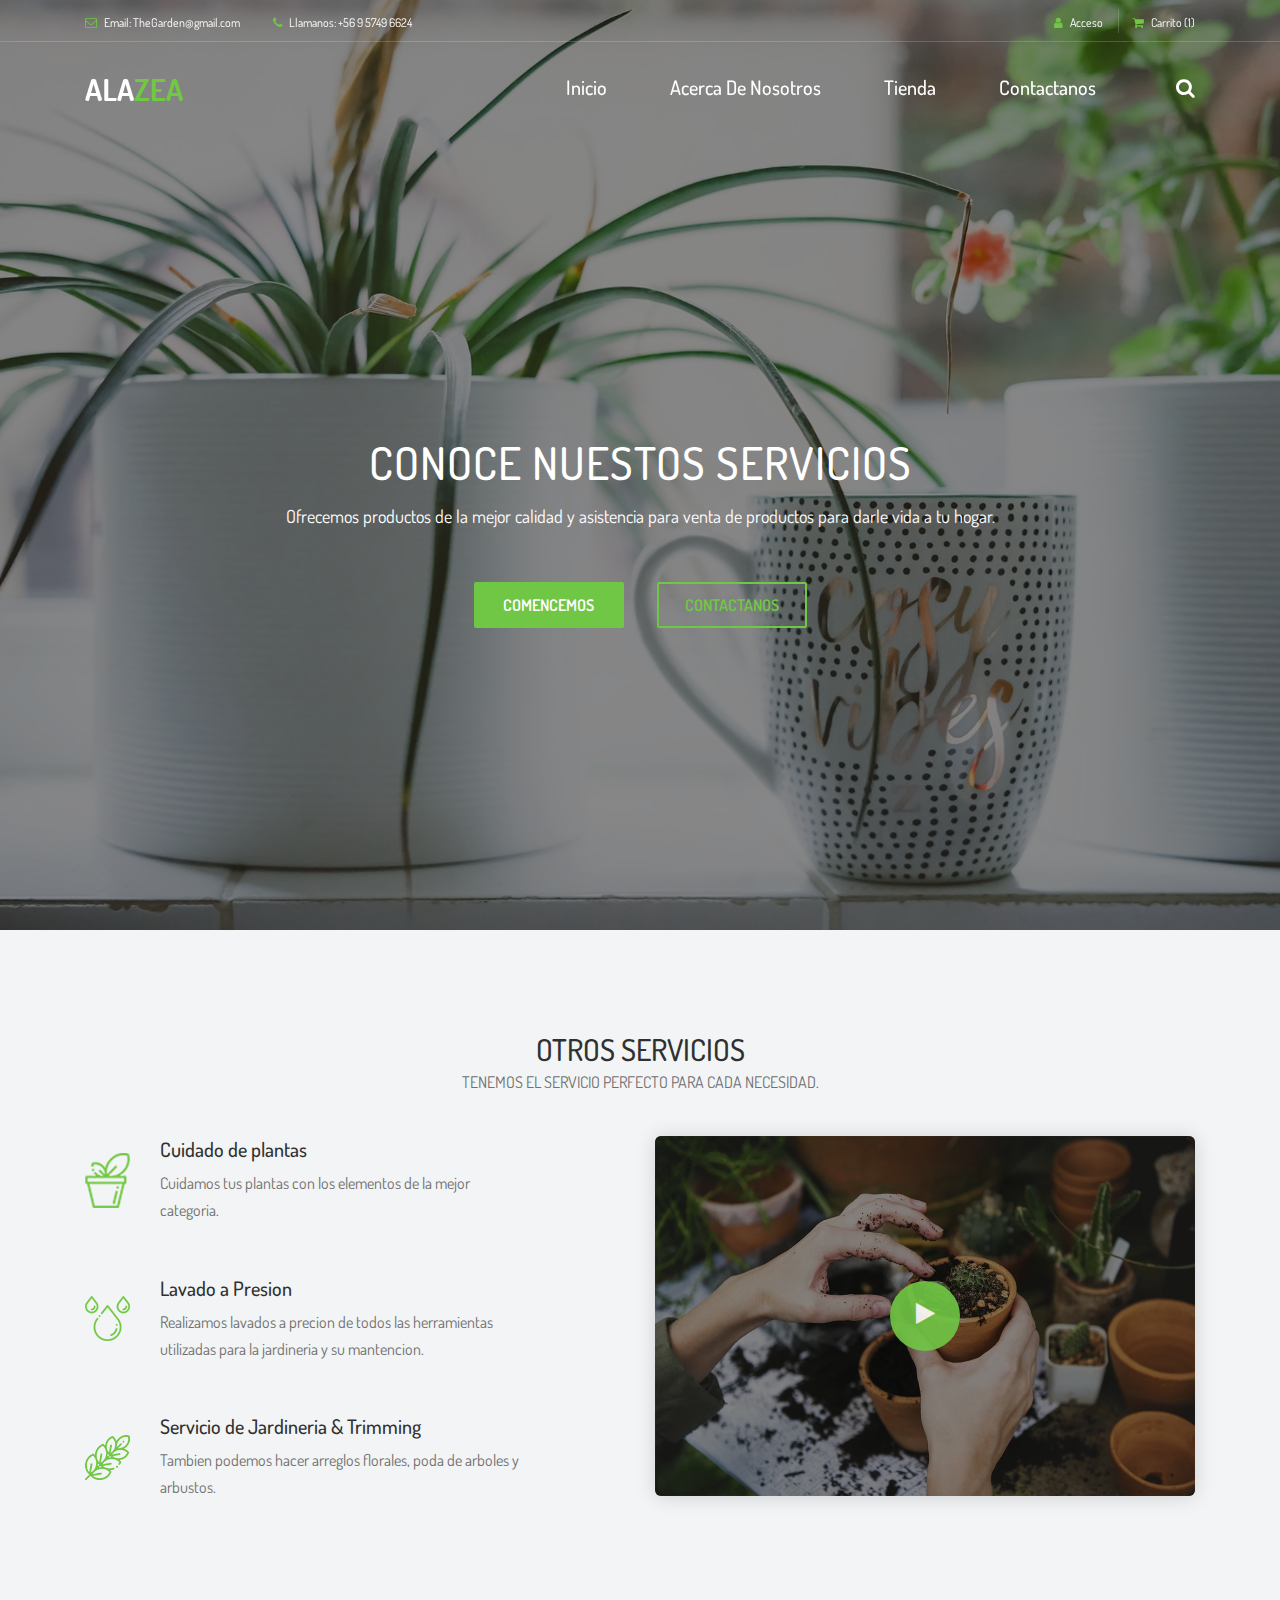
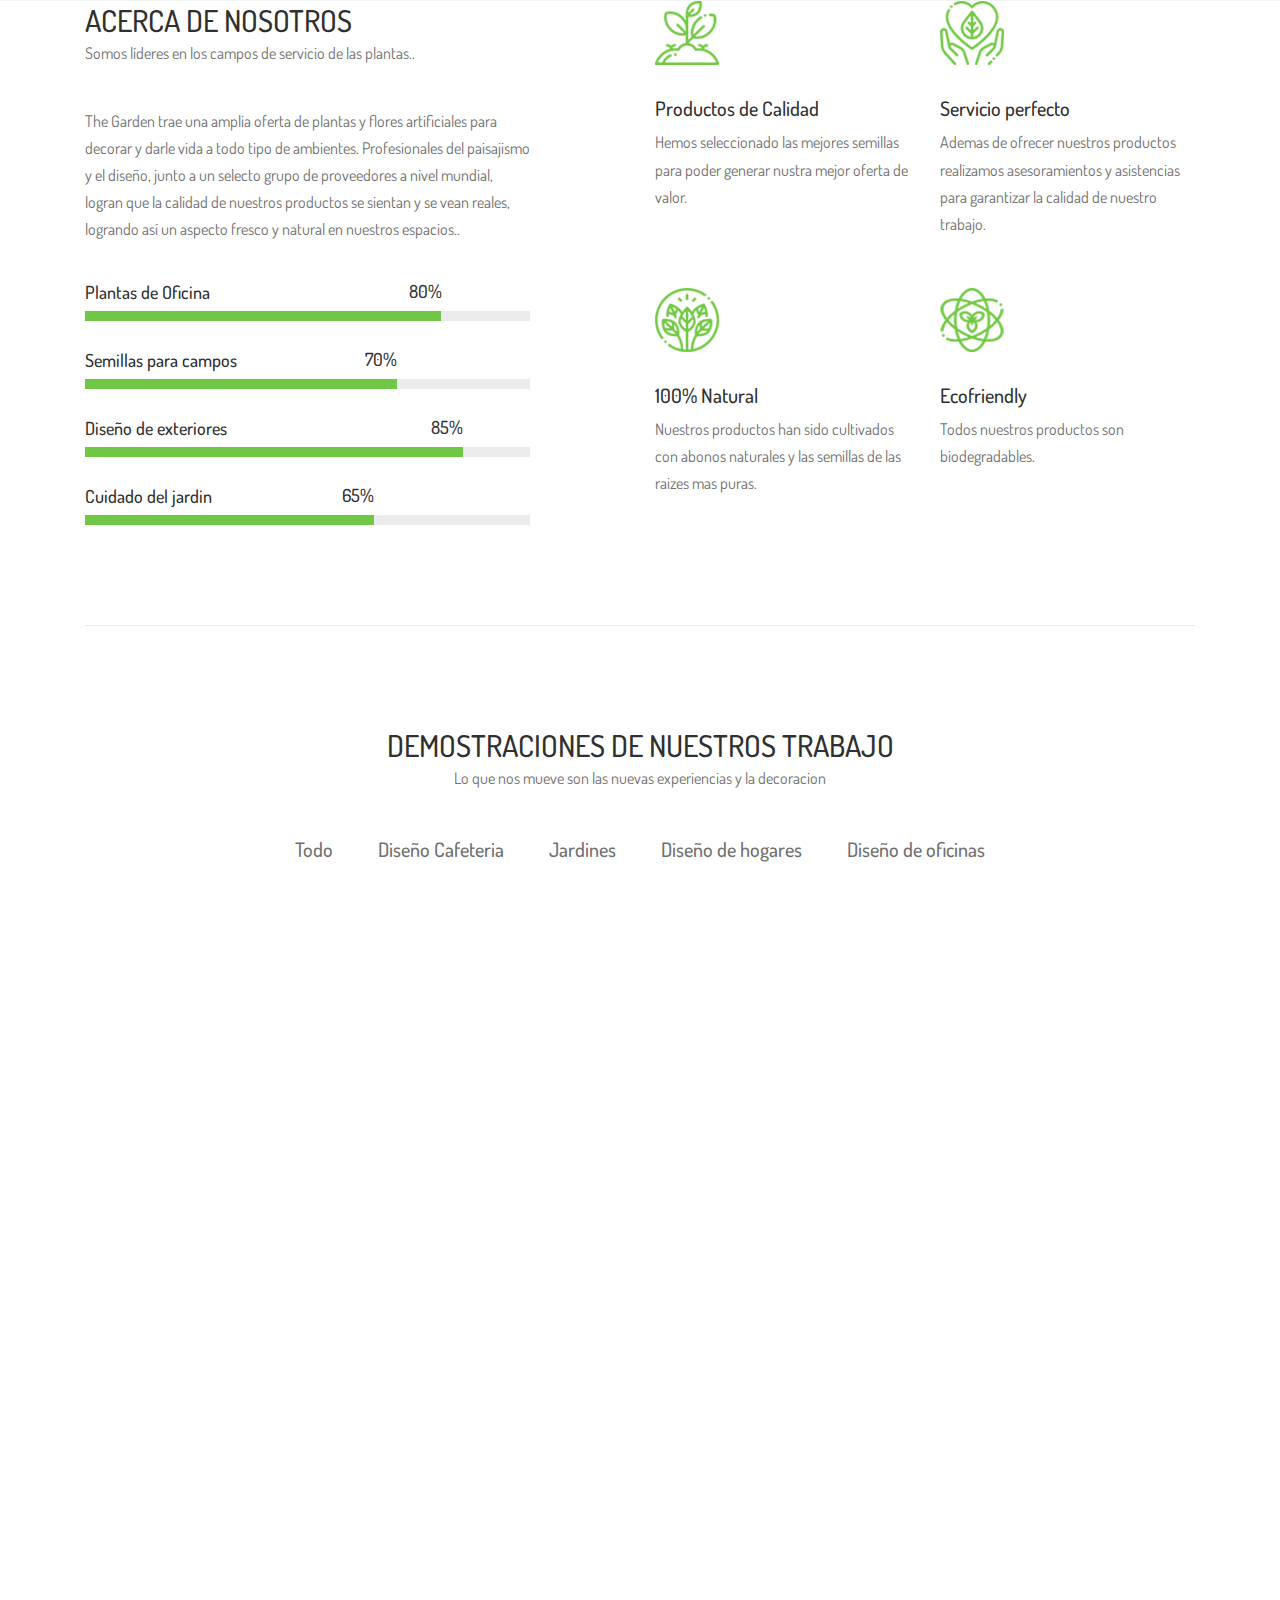
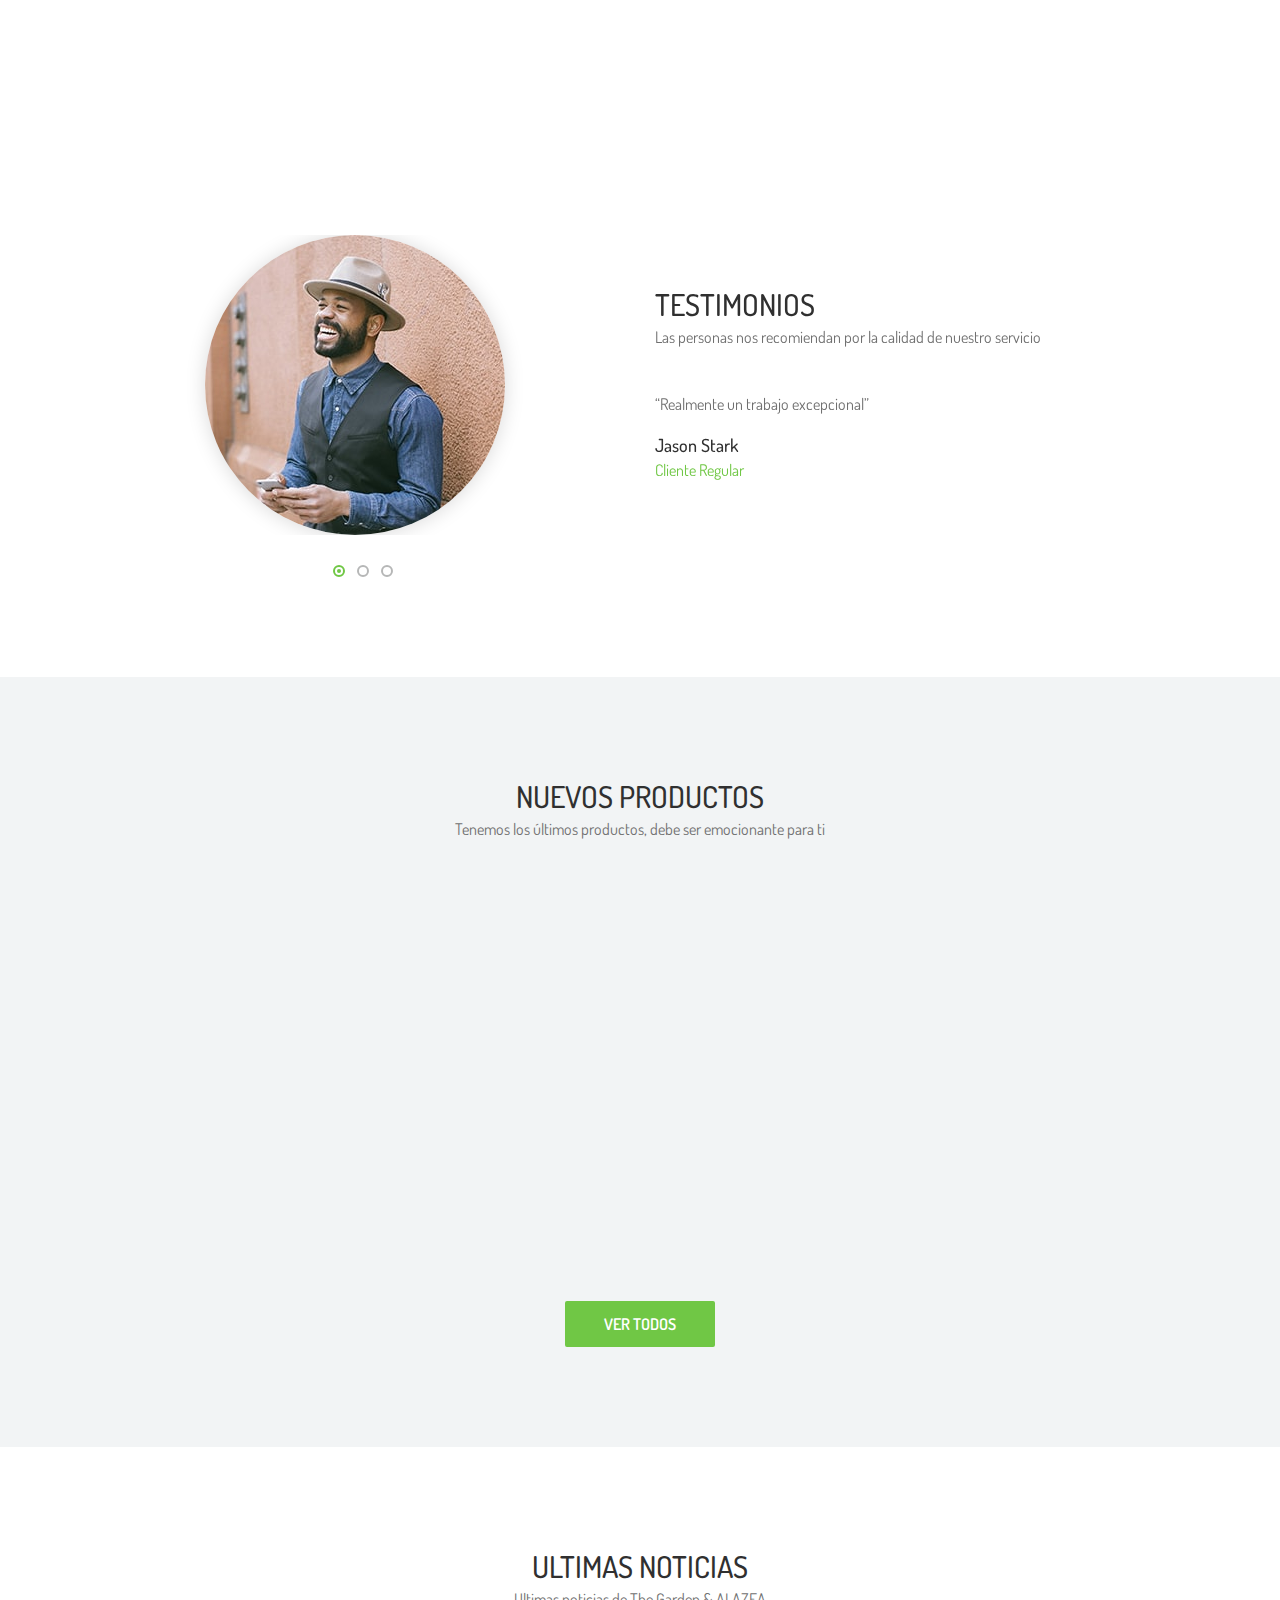
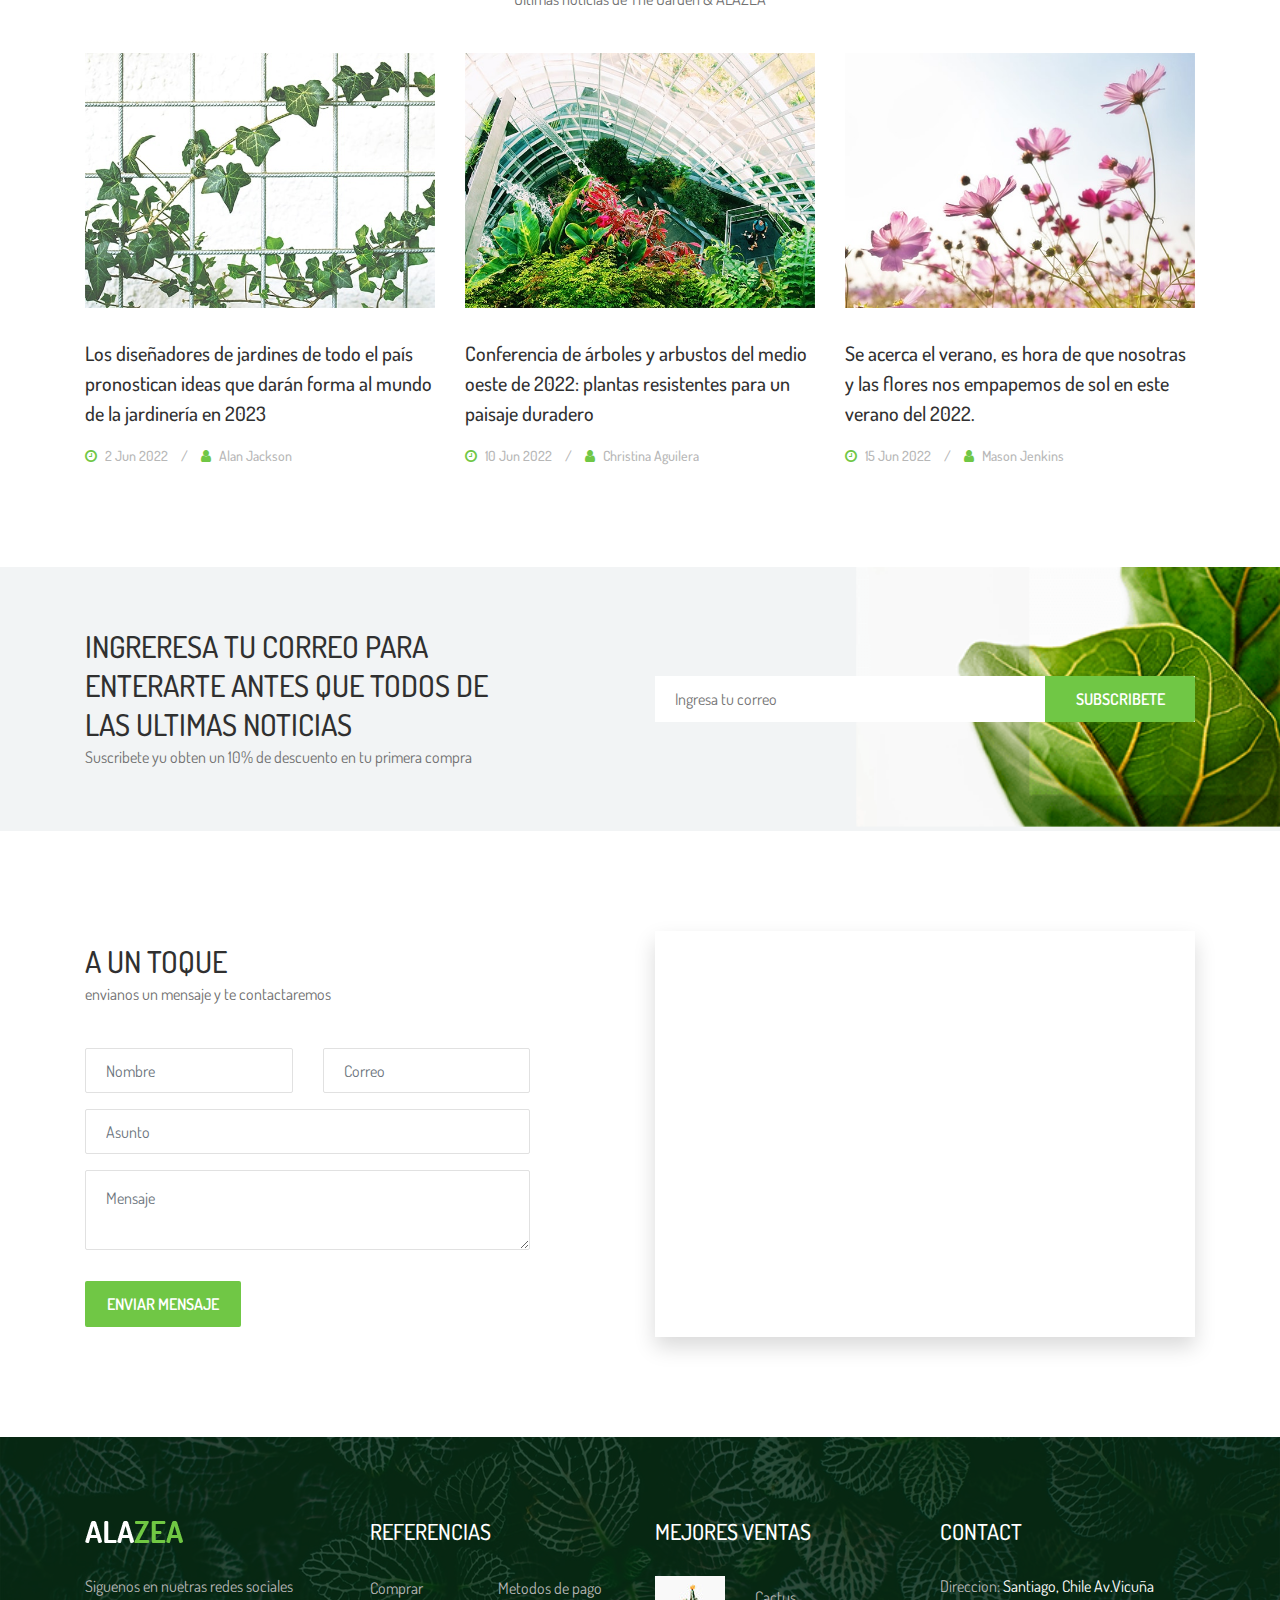
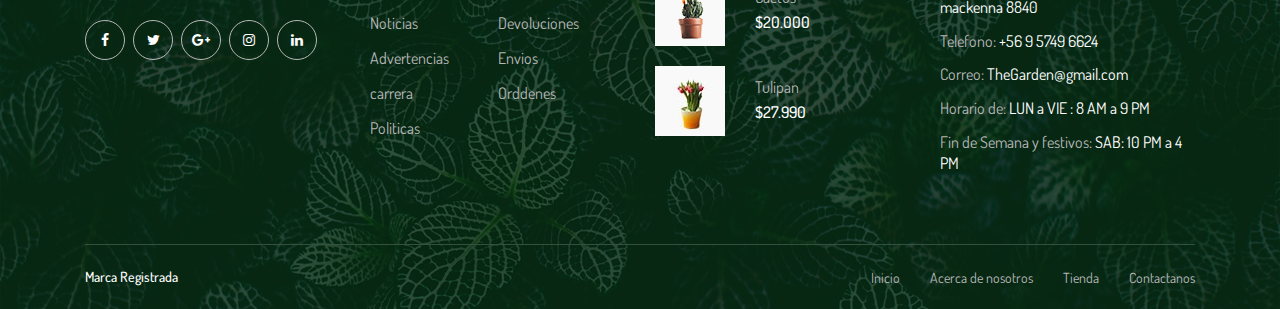
<file: index.html>
<!DOCTYPE html>
<html lang="es">

<head>
    <meta charset="UTF-8">
    <meta name="description" content="">
    <meta http-equiv="X-UA-Compatible" content="IE=edge">
    <meta name="viewport" content="width=device-width, initial-scale=1, shrink-to-fit=no">
    <!-- The above 4 meta tags *must* come first in the head; any other head content must come *after* these tags -->

    <!-- Title -->
    <title>Alazea - Gardening &amp; Landscaping HTML Template</title>

    <!-- Favicon -->
    <link rel="icon" href="img/core-img/favicon.ico">

    <!-- Core Stylesheet -->
    <link rel="stylesheet" href="style.css">

</head>

<body>
    <!-- Preloader -->
    <div class="preloader d-flex align-items-center justify-content-center">
        <div class="preloader-circle"></div>
        <div class="preloader-img">
            <img src="img/core-img/leaf.png" alt="">
        </div>
    </div>

    <!-- ##### Header Area Start ##### -->
    <header class="header-area">

        <!-- ***** Top Header Area ***** -->
        <div class="top-header-area">
            <div class="container">
                <div class="row">
                    <div class="col-12">
                        <div class="top-header-content d-flex align-items-center justify-content-between">
                            <!-- Top Header Content -->
                            <div class="top-header-meta">
                                <a href="#" data-toggle="tooltip" data-placement="bottom" title="infodeercreative@gmail.com"><i class="fa fa-envelope-o" aria-hidden="true"></i> <span>Email: TheGarden@gmail.com</span></a>
                                <a href="#" data-toggle="tooltip" data-placement="bottom" title="+1 234 122 122"><i class="fa fa-phone" aria-hidden="true"></i> <span>Llamanos: +56 9 5749 6624 </span></a>
                            </div>

                            <!-- Top Header Content -->
                            <div class="top-header-meta d-flex">
                   
                                <!-- Login -->
                                <div class="login">
                                    <a href="#"><i class="fa fa-user" aria-hidden="true"></i> <span>Acceso</span></a>
                                </div>
                                <!-- Cart -->
                                <div class="cart">
                                    <a href="#"><i class="fa fa-shopping-cart" aria-hidden="true"></i> <span>Carrito <span class="cart-quantity">(1)</span></span></a>
                                </div>
                            </div>
                        </div>
                    </div>
                </div>
            </div>
        </div>

        <!-- ***** Navbar Area ***** -->
        <div class="alazea-main-menu">
            <div class="classy-nav-container breakpoint-off">
                <div class="container">
                    <!-- Menu -->
                    <nav class="classy-navbar justify-content-between" id="alazeaNav">

                        <!-- Nav Brand -->
                        <a href="index.html" class="nav-brand"><img src="img/core-img/logo.png" alt=""></a>

                        <!-- Navbar Toggler -->
                        <div class="classy-navbar-toggler">
                            <span class="navbarToggler"><span></span><span></span><span></span></span>
                        </div>

                        <!-- Menu -->
                        <div class="classy-menu">

                            <!-- Close Button -->
                            <div class="classycloseIcon">
                                <div class="cross-wrap"><span class="top"></span><span class="bottom"></span></div>
                            </div>

                            <!-- Navbar Start -->
                            <div class="classynav">
                                <ul>
                                    <li><a href="index.html">Inicio</a></li>
                                    <li><a href="about.html">Acerca de nosotros</a></li>
                                    <li><a href="shop.html">Tienda</a></li>
                                    <li><a href="contact.html">Contactanos</a></li>
                                </ul>

                                <!-- Search Icon -->
                                <div id="searchIcon">
                                    <i class="fa fa-search" aria-hidden="true"></i>
                                </div>

                            </div>
                            <!-- Navbar End -->
                        </div>
                    </nav>

                    <!-- Search Form -->
                    <div class="search-form">
                        <form action="#" method="get">
                            <input type="search" name="search" id="search" placeholder="Type keywords &amp; press enter...">
                            <button type="submit" class="d-none"></button>
                        </form>
                        <!-- Close Icon -->
                        <div class="closeIcon"><i class="fa fa-times" aria-hidden="true"></i></div>
                    </div>
                </div>
            </div>
        </div>
    </header>
    <!-- ##### Header Area End ##### -->

    <!-- ##### Hero Area Start ##### -->
    <section class="hero-area">
        <div class="hero-post-slides owl-carousel">

            <!-- Single Hero Post -->
            <div class="single-hero-post bg-overlay">
                <!-- Post Image -->
                <div class="slide-img bg-img" style="background-image: url(img/bg-img/1.jpg);"></div>
                <div class="container h-100">
                    <div class="row h-100 align-items-center">
                        <div class="col-12">
                            <!-- Post Content -->
                            <div class="hero-slides-content text-center">
                                <h2>Conoce nuestos servicios</h2>
                                <p>Ofrecemos productos de la mejor calidad y asistencia para venta de productos para darle vida a tu hogar.</p>
                                <div class="welcome-btn-group">
                                    <a href="#" class="btn alazea-btn mr-30">COMENCEMOS</a>
                                    <a href="#" class="btn alazea-btn active">CONTACTANOS</a>
                                </div>
                            </div>
                        </div>
                    </div>
                </div>
            </div>

            <!-- Single Hero Post -->
            <div class="single-hero-post bg-overlay">
                <!-- Post Image -->
                <div class="slide-img bg-img" style="background-image: url(img/bg-img/2.jpg);"></div>
                <div class="container h-100">
                    <div class="row h-100 align-items-center">
                        <div class="col-12">
                            <!-- Post Content -->
                            <div class="hero-slides-content text-center">
                                <h2>Las plantas existen en el clima y los rayos de luz que las rodean.</h2>
                                <p>Donde llegue la luz del sol habra palntas para sobreponerse ante cualquier adversidad.</p>
                                <div class="welcome-btn-group">
                                    <a href="#" class="btn alazea-btn mr-30">COMENCEMOS</a>
                                    <a href="#" class="btn alazea-btn active">CONTACTANOS</a>
                                </div>
                            </div>
                        </div>
                    </div>
                </div>
            </div>

        </div>
    </section>
    <!-- ##### Hero Area End ##### -->

    <!-- ##### Service Area Start ##### -->
    <section class="our-services-area bg-gray section-padding-100-0">
        <div class="container">
            <div class="row">
                <div class="col-12">
                    <!-- Section Heading -->
                    <div class="section-heading text-center">
                        <h2>OTROS SERVICIOS</h2>
                        <p>TENEMOS EL SERVICIO PERFECTO PARA CADA NECESIDAD.</p>
                    </div>
                </div>
            </div>

            <div class="row justify-content-between">
                <div class="col-12 col-lg-5">
                    <div class="alazea-service-area mb-100">


                        <!-- Single Service Area -->
                        <div class="single-service-area d-flex align-items-center">
                            <!-- Icon -->
                            <div class="service-icon mr-30">
                                <img src="img/core-img/s1.png" alt="">
                            </div>
                            <!-- Content -->
                            <div class="service-content">
                                <h5>Cuidado de plantas</h5>
                                <p>Cuidamos tus plantas con los elementos de la mejor categoria.</p>
                            </div>
                        </div>

                        <!-- Single Service Area -->
                        <div class="single-service-area d-flex align-items-center">
                            <!-- Icon -->
                            <div class="service-icon mr-30">
                                <img src="img/core-img/s2.png" alt="">
                            </div>
                            <!-- Content -->
                            <div class="service-content">
                                <h5>Lavado a Presion</h5>
                                <p>Realizamos lavados a precion de todos las herramientas utilizadas para la jardineria y su mantencion.</p>
                            </div>
                        </div>

                        <!-- Single Service Area -->
                        <div class="single-service-area d-flex align-items-center">
                            <!-- Icon -->
                            <div class="service-icon mr-30">
                                <img src="img/core-img/s3.png" alt="">
                            </div>
                            <!-- Content -->
                            <div class="service-content">
                                <h5>Servicio de Jardineria &amp; Trimming</h5>
                                <p>Tambien podemos hacer arreglos florales, poda de arboles y arbustos.</p>
                            </div>
                        </div>

                    </div>
                </div>

                <div class="col-12 col-lg-6">
                    <div class="alazea-video-area bg-overlay mb-100">
                        <img src="img/bg-img/23.jpg" alt="">
                        <a href="http://www.youtube.com/watch?v=7HKoqNJtMTQ" class="video-icon">
                            <i class="fa fa-play" aria-hidden="true"></i>
                        </a>
                    </div>
                </div>
            </div>
        </div>
    </section>
    <!-- ##### Service Area End ##### -->

    <!-- ##### About Area Start ##### -->
    <section class="about-us-area">
        <div class="container">
            <div class="row justify-content-between">
                <div class="col-12 col-lg-5">
                    <!-- Section Heading -->
                    <div class="section-heading">
                        <h2>Acerca de nosotros</h2>
                        <p>Somos líderes en los campos de servicio de las plantas..</p>
                    </div>
                    <p>The Garden trae una amplia oferta de plantas y flores artificiales para decorar y darle vida a todo tipo de ambientes.
                        Profesionales del paisajismo y el diseño, junto a un selecto grupo de proveedores a nivel mundial, logran que la calidad de nuestros productos se sientan y se vean reales, logrando así un aspecto fresco y natural en nuestros espacios..</p>

                    <!-- Progress Bar Content Area -->
                    <div class="alazea-progress-bar mb-50">
                        <!-- Single Progress Bar -->
                        <div class="single_progress_bar">
                            <p>Plantas de Oficina</p>
                            <div id="bar1" class="barfiller">
                                <div class="tipWrap">
                                    <span class="tip"></span>
                                </div>
                                <span class="fill" data-percentage="80"></span>
                            </div>
                        </div>

                        <!-- Single Progress Bar -->
                        <div class="single_progress_bar">
                            <p>Semillas para campos</p>
                            <div id="bar2" class="barfiller">
                                <div class="tipWrap">
                                    <span class="tip"></span>
                                </div>
                                <span class="fill" data-percentage="70"></span>
                            </div>
                        </div>

                        <!-- Single Progress Bar -->
                        <div class="single_progress_bar">
                            <p>Diseño de exteriores</p>
                            <div id="bar3" class="barfiller">
                                <div class="tipWrap">
                                    <span class="tip"></span>
                                </div>
                                <span class="fill" data-percentage="85"></span>
                            </div>
                        </div>

                        <!-- Single Progress Bar -->
                        <div class="single_progress_bar">
                            <p>Cuidado del jardin</p>
                            <div id="bar4" class="barfiller">
                                <div class="tipWrap">
                                    <span class="tip"></span>
                                </div>
                                <span class="fill" data-percentage="65"></span>
                            </div>
                        </div>
                    </div>
                </div>

                <div class="col-12 col-lg-6">
                    <div class="alazea-benefits-area">
                        <div class="row">
                            <!-- Single Benefits Area -->
                            <div class="col-12 col-sm-6">
                                <div class="single-benefits-area">
                                    <img src="img/core-img/b1.png" alt="">
                                    <h5>Productos de Calidad</h5>
                                    <p>Hemos seleccionado las mejores semillas para poder generar nustra mejor oferta de valor.</p>
                                </div>
                            </div>

                            <!-- Single Benefits Area -->
                            <div class="col-12 col-sm-6">
                                <div class="single-benefits-area">
                                    <img src="img/core-img/b2.png" alt="">
                                    <h5>Servicio perfecto</h5>
                                    <p>Ademas de ofrecer nuestros productos realizamos asesoramientos y asistencias para garantizar la calidad de nuestro trabajo.</p>
                                </div>
                            </div>

                            <!-- Single Benefits Area -->
                            <div class="col-12 col-sm-6">
                                <div class="single-benefits-area">
                                    <img src="img/core-img/b3.png" alt="">
                                    <h5>100% Natural</h5>
                                    <p>Nuestros productos han sido cultivados con abonos naturales y las semillas de las raizes mas puras.</p>
                                </div>
                            </div>

                            <!-- Single Benefits Area -->
                            <div class="col-12 col-sm-6">
                                <div class="single-benefits-area">
                                    <img src="img/core-img/b4.png" alt="">
                                    <h5>Ecofriendly</h5>
                                    <p>Todos nuestros productos son biodegradables.</p>
                                </div>
                            </div>
                        </div>
                    </div>
                </div>
            </div>
        </div>

        <div class="container">
            <div class="row">
                <div class="col-12">
                    <div class="border-line"></div>
                </div>
            </div>
        </div>
    </section>
    <!-- ##### About Area End ##### -->

    <!-- ##### Portfolio Area Start ##### -->
    <section class="alazea-portfolio-area section-padding-100-0">
        <div class="container">
            <div class="row">
                <div class="col-12">
                    <!-- Section Heading -->
                    <div class="section-heading text-center">
                        <h2>Demostraciones de nuestros trabajo</h2>
                        <p>Lo que nos mueve son las nuevas experiencias y la decoracion</p>
                    </div>
                </div>
            </div>
        </div>

        <div class="container-fluid">
            <div class="row">
                <div class="col-12">
                    <div class="alazea-portfolio-filter">
                        <div class="portfolio-filter">
                            <button class="btn active" data-filter="*">Todo</button>
                            <button class="btn" data-filter=".design">Diseño Cafeteria</button>
                            <button class="btn" data-filter=".garden">Jardines</button>
                            <button class="btn" data-filter=".home-design">Diseño de hogares</button>
                            <button class="btn" data-filter=".office-design">Diseño de oficinas</button>
                        </div>
                    </div>
                </div>
            </div>

            <div class="row alazea-portfolio">

                <!-- Single Portfolio Area -->
                <div class="col-12 col-sm-6 col-lg-3 single_portfolio_item design home-design wow fadeInUp" data-wow-delay="100ms">
                    <!-- Portfolio Thumbnail -->
                    <div class="portfolio-thumbnail bg-img" style="background-image: url(img/bg-img/16.jpg);"></div>
                    <!-- Portfolio Hover Text -->
                    <div class="portfolio-hover-overlay">
                        <a href="img/bg-img/16.jpg" class="portfolio-img d-flex align-items-center justify-content-center" title="Portfolio 1">
                            <div class="port-hover-text">
                                <h3>Decoracion Exteriores</h3>
                                <h5>Jardines</h5>
                            </div>
                        </a>
                    </div>
                </div>

                <!-- Single Portfolio Area -->
                <div class="col-12 col-sm-6 col-lg-3 single_portfolio_item garden wow fadeInUp" data-wow-delay="200ms">
                    <!-- Portfolio Thumbnail -->
                    <div class="portfolio-thumbnail bg-img" style="background-image: url(img/bg-img/17.jpg);"></div>
                    <!-- Portfolio Hover Text -->
                    <div class="portfolio-hover-overlay">
                        <a href="img/bg-img/17.jpg" class="portfolio-img d-flex align-items-center justify-content-center" title="Portfolio 2">
                            <div class="port-hover-text">
                                <h3>Decoracion Exteriores</h3>
                                <h5>Plantas silvestres</h5>
                            </div>
                        </a>
                    </div>
                </div>

                <!-- Single Portfolio Area -->
                <div class="col-12 col-sm-6 col-lg-3 single_portfolio_item garden design wow fadeInUp" data-wow-delay="300ms">
                    <!-- Portfolio Thumbnail -->
                    <div class="portfolio-thumbnail bg-img" style="background-image: url(img/bg-img/18.jpg);"></div>
                    <!-- Portfolio Hover Text -->
                    <div class="portfolio-hover-overlay">
                        <a href="img/bg-img/18.jpg" class="portfolio-img d-flex align-items-center justify-content-center" title="Portfolio 3">
                            <div class="port-hover-text">
                                <h3>Decoracion Interiores</h3>
                                <h5>Interiores de tiendas y casa</h5>
                            </div>
                        </a>
                    </div>
                </div>

                <!-- Single Portfolio Area -->
                <div class="col-12 col-sm-6 col-lg-3 single_portfolio_item garden office-design wow fadeInUp" data-wow-delay="400ms">
                    <!-- Portfolio Thumbnail -->
                    <div class="portfolio-thumbnail bg-img" style="background-image: url(img/bg-img/19.jpg);"></div>
                    <!-- Portfolio Hover Text -->
                    <div class="portfolio-hover-overlay">
                        <a href="img/bg-img/19.jpg" class="portfolio-img d-flex align-items-center justify-content-center" title="Portfolio 4">
                            <div class="port-hover-text">
                                <h3>Decoracion ineteriores de tiendas</h3>
                                <h5>Cafeterias</h5>
                            </div>
                        </a>
                    </div>
                </div>

                <!-- Single Portfolio Area -->
                <div class="col-12 col-sm-6 col-lg-3 single_portfolio_item design office-design wow fadeInUp" data-wow-delay="100ms">
                    <!-- Portfolio Thumbnail -->
                    <div class="portfolio-thumbnail bg-img" style="background-image: url(img/bg-img/20.jpg);"></div>
                    <!-- Portfolio Hover Text -->
                    <div class="portfolio-hover-overlay">
                        <a href="img/bg-img/20.jpg" class="portfolio-img d-flex align-items-center justify-content-center" title="Portfolio 5">
                            <div class="port-hover-text">
                                <h3>Decoracion Exteriores</h3>
                                <h5>Plantas silvestres</h5>
                            </div>
                        </a>
                    </div>
                </div>

                <!-- Single Portfolio Area -->
                <div class="col-12 col-sm-6 col-lg-3 single_portfolio_item garden wow fadeInUp" data-wow-delay="200ms">
                    <!-- Portfolio Thumbnail -->
                    <div class="portfolio-thumbnail bg-img" style="background-image: url(img/bg-img/21.jpg);"></div>
                    <!-- Portfolio Hover Text -->
                    <div class="portfolio-hover-overlay">
                        <a href="img/bg-img/21.jpg" class="portfolio-img d-flex align-items-center justify-content-center" title="Portfolio 6">
                            <div class="port-hover-text">
                                <h3>Decoracion Interiores</h3>
                                <h5>Interiores de tiendas y casa</h5>
                            </div>
                        </a>
                    </div>
                </div>

                <!-- Single Portfolio Area -->
                <div class="col-12 col-lg-6 single_portfolio_item home-design wow fadeInUp" data-wow-delay="300ms">
                    <!-- Portfolio Thumbnail -->
                    <div class="portfolio-thumbnail bg-img" style="background-image: url(img/bg-img/22.jpg);"></div>
                    <!-- Portfolio Hover Text -->
                    <div class="portfolio-hover-overlay">
                        <a href="img/bg-img/22.jpg" class="portfolio-img d-flex align-items-center justify-content-center" title="Portfolio 7">
                            <div class="port-hover-text">
                                <h3>Decoracion Interiores</h3>
                                <h5>Interiores de tiendas y casa</h5>
                            </div>
                        </a>
                    </div>
                </div>

            </div>
        </div>
    </section>
    <!-- ##### Portfolio Area End ##### -->

    <!-- ##### Testimonial Area Start ##### -->
    <section class="testimonial-area section-padding-100">
        <div class="container">
            <div class="row">
                <div class="col-12">
                    <div class="testimonials-slides owl-carousel">

                        <!-- Single Testimonial Slide -->
                        <div class="single-testimonial-slide">
                            <div class="row align-items-center">
                                <div class="col-12 col-md-6">
                                    <div class="testimonial-thumb">
                                        <img src="img/bg-img/13.jpg" alt="">
                                    </div>
                                </div>
                                <div class="col-12 col-md-6">
                                    <div class="testimonial-content">
                                        <!-- Section Heading -->
                                        <div class="section-heading">
                                            <h2>TESTIMONIOS</h2>
                                            <p>Las personas nos recomiendan por la calidad de nuestro servicio</p>
                                        </div>
                                        <p>“Realmente un trabajo excepcional”</p>
                                        <div class="testimonial-author-info">
                                            <h6>Jason Stark</h6>
                                            <p>Cliente Regular</p>
                                        </div>
                                    </div>
                                </div>
                            </div>
                        </div>

                        <!-- Single Testimonial Slide -->
                        <div class="single-testimonial-slide">
                            <div class="row align-items-center">
                                <div class="col-12 col-md-6">
                                    <div class="testimonial-thumb">
                                        <img src="img/bg-img/14.jpg" alt="">
                                    </div>
                                </div>
                                <div class="col-12 col-md-6">
                                    <div class="testimonial-content">
                                        <!-- Section Heading -->
                                        <div class="section-heading">
                                            <h2>TESTIMONIOS</h2>
                                            <p>Las personas nos recomiendan por la calidad de nuestro servicio</p>
                                        </div>
                                        <p>“Gracias al quipo he logrado decorar mi cafeteria entera con hermosos arreglos 100% naturales”</p>
                                        <div class="testimonial-author-info">
                                            <h6>Miranda Mora</h6>
                                            <p>Emprendedora</p>
                                        </div>
                                    </div>
                                </div>
                            </div>
                        </div>

                        <!-- Single Testimonial Slide -->
                        <div class="single-testimonial-slide">
                            <div class="row align-items-center">
                                <div class="col-12 col-md-6">
                                    <div class="testimonial-thumb">
                                        <img src="img/bg-img/15.jpg" alt="">
                                    </div>
                                </div>
                                <div class="col-12 col-md-6">
                                    <div class="testimonial-content">
                                        <!-- Section Heading -->
                                        <div class="section-heading">
                                            <h2>TESTIMONIOS</h2>
                                            <p>Las personas nos recomiendan por la calidad de nuestro servicio</p>
                                        </div>
                                        <p>“La oficina ya no ews la misma desde elservicio prestado por los muchachos hoy tiene mas vida”</p>
                                        <div class="testimonial-author-info">
                                            <h6>Miguel Mardoqueo</h6>
                                            <p>CEO</p>
                                        </div>
                                    </div>
                                </div>
                            </div>
                        </div>

                    </div>
                </div>
            </div>
        </div>
    </section>

    <!-- ##### Testimonial Area End ##### -->

    <!-- ##### Product Area Start ##### -->
    <section class="new-arrivals-products-area bg-gray section-padding-100">
        <div class="container">
            <div class="row">
                <div class="col-12">
                    <!-- Section Heading -->
                    <div class="section-heading text-center">
                        <h2>NUEVOS PRODUCTOS</h2>
                        <p>Tenemos los últimos productos, debe ser emocionante para ti</p>
                    </div>
                </div>
            </div>

            <div class="row">

                <!-- Single Product Area -->
                <div class="col-12 col-sm-6 col-lg-3">
                    <div class="single-product-area mb-50 wow fadeInUp" data-wow-delay="100ms">
                        <!-- Product Image -->
                        <div class="product-img">
                            <a href="shop-details.html"><img src="img/bg-img/9.jpg" alt=""></a>
                            <!-- Product Tag -->
                            <div class="product-tag">
                                <a href="#">NUEVO</a>
                            </div>
                            <div class="product-meta d-flex">
                                <a href="#" class="wishlist-btn"><i class="icon_heart_alt"></i></a>
                                <a href="cart.html" class="add-to-cart-btn">Agregar</a>
                                <a href="#" class="compare-btn"><i class="arrow_left-right_alt"></i></a>
                            </div>
                        </div>
                        <!-- Product Info -->
                        <div class="product-info mt-15 text-center">
                            <a href="shop-details.html">
                                <p>Cactus</p>
                            </a>
                            <h6>$20.000</h6>
                        </div>
                    </div>
                </div>

                <!-- Single Product Area -->
                <div class="col-12 col-sm-6 col-lg-3">
                    <div class="single-product-area mb-50 wow fadeInUp" data-wow-delay="200ms">
                        <!-- Product Image -->
                        <div class="product-img">
                            <a href="shop-details.html"><img src="img/bg-img/10.jpg" alt=""></a>
                            <div class="product-meta d-flex">
                                <a href="#" class="wishlist-btn"><i class="icon_heart_alt"></i></a>
                                <a href="cart.html" class="add-to-cart-btn"> Agrregar </a>
                                <a href="#" class="compare-btn"><i class="arrow_left-right_alt"></i></a>
                            </div>
                        </div>
                        <!-- Product Info -->
                        <div class="product-info mt-15 text-center">
                            <a href="shop-details.html">
                                <p>Tulipan</p>
                            </a>
                            <h6>$27.000</h6>
                        </div>
                    </div>
                </div>

                <!-- Single Product Area -->
                <div class="col-12 col-sm-6 col-lg-3">
                    <div class="single-product-area mb-50 wow fadeInUp" data-wow-delay="300ms">
                        <!-- Product Image -->
                        <div class="product-img">
                            <a href="shop-details.html"><img src="img/bg-img/11.jpg" alt=""></a>
                            <div class="product-meta d-flex">
                                <a href="#" class="wishlist-btn"><i class="icon_heart_alt"></i></a>
                                <a href="cart.html" class="add-to-cart-btn">Agregar</a>
                                <a href="#" class="compare-btn"><i class="arrow_left-right_alt"></i></a>
                            </div>
                        </div>
                        <!-- Product Info -->
                        <div class="product-info mt-15 text-center">
                            <a href="shop-details.html">
                                <p>Aloe Vera</p>
                            </a>
                            <h6>$9.000</h6>
                        </div>
                    </div>
                </div>

                <!-- Single Product Area -->
                <div class="col-12 col-sm-6 col-lg-3">
                    <div class="single-product-area mb-50 wow fadeInUp" data-wow-delay="400ms">
                        <!-- Product Image -->
                        <div class="product-img">
                            <a href="shop-details.html"><img src="img/bg-img/12.jpg" alt=""></a>
                            <!-- Product Tag -->
                            <div class="product-tag sale-tag">
                                <a href="#">Hot</a>
                            </div>
                            <div class="product-meta d-flex">
                                <a href="#" class="wishlist-btn"><i class="icon_heart_alt"></i></a>
                                <a href="cart.html" class="add-to-cart-btn">Add to cart</a>
                                <a href="#" class="compare-btn"><i class="arrow_left-right_alt"></i></a>
                            </div>
                        </div>
                        <!-- Product Info -->
                        <div class="product-info mt-15 text-center">
                            <a href="shop-details.html">
                                <p>Bonsai</p>
                            </a>
                            <h6>$25.000</h6>
                        </div>
                    </div>
                </div>

                <div class="col-12 text-center">
                    <a href="#" class="btn alazea-btn">Ver todos</a>
                </div>

            </div>
        </div>
    </section>
    <!-- ##### Product Area End ##### -->

    <!-- ##### Blog Area Start ##### -->
    <section class="alazea-blog-area section-padding-100-0">
        <div class="container">
            <div class="row">
                <div class="col-12">
                    <!-- Section Heading -->
                    <div class="section-heading text-center">
                        <h2>Ultimas noticias</h2>
                        <p>Ultimas noticias de The Garden &amp; ALAZEA</p>
                    </div>
                </div>
            </div>

            <div class="row justify-content-center">

                <!-- Single Blog Post Area -->
                <div class="col-12 col-md-6 col-lg-4">
                    <div class="single-blog-post mb-100">
                        <div class="post-thumbnail mb-30">
                            <a href="single-post.html"><img src="img/bg-img/6.jpg" alt=""></a>
                        </div>
                        <div class="post-content">
                            <a href="single-post.html" class="post-title">
                                <h5>Los diseñadores de jardines de todo el país pronostican ideas que darán forma al mundo de la jardinería en 2023</h5>
                            </a>
                            <div class="post-meta">
                                <a href="#"><i class="fa fa-clock-o" aria-hidden="true"></i> 2 Jun 2022</a>
                                <a href="#"><i class="fa fa-user" aria-hidden="true"></i> Alan Jackson</a>
                            </div>
                        </div>
                    </div>
                </div>

                <!-- Single Blog Post Area -->
                <div class="col-12 col-md-6 col-lg-4">
                    <div class="single-blog-post mb-100">
                        <div class="post-thumbnail mb-30">
                            <a href="single-post.html"><img src="img/bg-img/7.jpg" alt=""></a>
                        </div>
                        <div class="post-content">
                            <a href="single-post.html" class="post-title">
                                <h5>Conferencia de árboles y arbustos del medio oeste de 2022: plantas resistentes para un paisaje duradero</h5>
                            </a>
                            <div class="post-meta">
                                <a href="#"><i class="fa fa-clock-o" aria-hidden="true"></i> 10 Jun 2022</a>
                                <a href="#"><i class="fa fa-user" aria-hidden="true"></i> Christina Aguilera</a>
                            </div>
         
                        </div>
                    </div>
                </div>

                <!-- Single Blog Post Area -->
                <div class="col-12 col-md-6 col-lg-4">
                    <div class="single-blog-post mb-100">
                        <div class="post-thumbnail mb-30">
                            <a href="single-post.html"><img src="img/bg-img/8.jpg" alt=""></a>
                        </div>
                        <div class="post-content">
                            <a href="single-post.html" class="post-title">
                                <h5>Se acerca el verano, es hora de que nosotras y las flores nos empapemos de sol en este verano del 2022.</h5>
                            </a>
                            <div class="post-meta">
                                <a href="#"><i class="fa fa-clock-o" aria-hidden="true"></i> 15 Jun 2022</a>
                                <a href="#"><i class="fa fa-user" aria-hidden="true"></i> Mason Jenkins</a>
                            </div>

                        </div>
                    </div>
                </div>

            </div>
        </div>
    </section>
    <!-- ##### Blog Area End ##### -->

    <!-- ##### Subscribe Area Start ##### -->
    <section class="subscribe-newsletter-area" style="background-image: url(img/bg-img/subscribe.png);">
        <div class="container">
            <div class="row align-items-center justify-content-between">
                <div class="col-12 col-lg-5">
                    <!-- Section Heading -->
                    <div class="section-heading mb-0">
                        <h2>ingreresa tu correo para enterarte antes que todos de las ultimas noticias </h2>
                        <p>Suscribete yu obten un 10% de descuento en tu primera compra</p>
                    </div>
                </div>
                <div class="col-12 col-lg-6">
                    <div class="subscribe-form">
                        <form action="#" method="get">
                            <input type="email" name="subscribe-email" id="subscribeEmail" placeholder="Ingresa tu correo">
                            <button type="submit" class="btn alazea-btn">SUBSCRIBETE</button>
                        </form>
                    </div>
                </div>
            </div>
        </div>

        <!-- Subscribe Side Thumbnail -->
        <div class="subscribe-side-thumb wow fadeInUp" data-wow-delay="500ms">
            <img class="first-img" src="img/core-img/leaf.png" alt="">
        </div>
    </section>
    <!-- ##### Subscribe Area End ##### -->

    <!-- ##### Contact Area Start ##### -->
    <section class="contact-area section-padding-100-0">
        <div class="container">
            <div class="row align-items-center justify-content-between">
                <div class="col-12 col-lg-5">
                    <!-- Section Heading -->
                    <div class="section-heading">
                        <h2>A un toque</h2>
                        <p>envianos un mensaje y te contactaremos</p>
                    </div>
                    <!-- Contact Form Area -->
                    <div class="contact-form-area mb-100">
                        <form action="#" method="post">
                            <div class="row">
                                <div class="col-12 col-sm-6">
                                    <div class="form-group">
                                        <input type="text" class="form-control" id="contact-name" placeholder="Nombre">
                                    </div>
                                </div>
                                <div class="col-12 col-sm-6">
                                    <div class="form-group">
                                        <input type="email" class="form-control" id="contact-email" placeholder="Correo">
                                    </div>
                                </div>
                                <div class="col-12">
                                    <div class="form-group">
                                        <input type="text" class="form-control" id="contact-subject" placeholder="Asunto">
                                    </div>
                                </div>
                                <div class="col-12">
                                    <div class="form-group">
                                        <textarea class="form-control" name="message" id="message" cols="30" rows="10" placeholder="Mensaje"></textarea>
                                    </div>
                                </div>
                                <div class="col-12">
                                    <button type="submit" class="btn alazea-btn mt-15">Enviar Mensaje</button>
                                </div>
                            </div>
                        </form>
                    </div>
                </div>

                <div class="col-12 col-lg-6">
                    <!-- Google Maps -->
                    <div class="map-area mb-100">
                    <iframe src="https://www.google.com/maps/embed?pb=!1m18!1m12!1m3!1d3325.6621306024417!2d-70.59460018479848!3d-33.53616908074958!2m3!1f0!2f0!3f0!3m2!1i1024!2i768!4f13.1!3m3!1m2!1s0x9662d1dcbe5f5581%3A0x25b7699fe4d64565!2sEdificio%20Metro%20Rojas%20Magallanes!5e0!3m2!1ses!2scl!4v1655333567783!5m2!1ses!2scl" width="400" height="300" style="border:0;" allowfullscreen="" loading="lazy" referrerpolicy="no-referrer-when-downgrade"></iframe>
                    </div>
                </div>
            </div>
        </div>
    </section>
    <!-- ##### Contact Area End ##### -->

    <!-- ##### Footer Area Start ##### -->
    <footer class="footer-area bg-img" style="background-image: url(img/bg-img/3.jpg);">
        <!-- Main Footer Area -->
        <div class="main-footer-area">
            <div class="container">
                <div class="row">

                    <!-- Single Footer Widget -->
                    <div class="col-12 col-sm-6 col-lg-3">
                        <div class="single-footer-widget">
                            <div class="footer-logo mb-30">
                                <a href="#"><img src="img/core-img/logo.png" alt=""></a>
                            </div>
                            <p>Siguenos en nuetras redes sociales</p>
                            <div class="social-info">
                                <a href="#"><i class="fa fa-facebook" aria-hidden="true"></i></a>
                                <a href="#"><i class="fa fa-twitter" aria-hidden="true"></i></a>
                                <a href="#"><i class="fa fa-google-plus" aria-hidden="true"></i></a>
                                <a href="#"><i class="fa fa-instagram" aria-hidden="true"></i></a>
                                <a href="#"><i class="fa fa-linkedin" aria-hidden="true"></i></a>
                            </div>
                        </div>
                    </div>

                    <!-- Single Footer Widget -->
                    <div class="col-12 col-sm-6 col-lg-3">
                        <div class="single-footer-widget">
                            <div class="widget-title">
                                <h5>Referencias</h5>
                            </div>
                            <nav class="widget-nav">
                                <ul>
                                    <li><a href="#">Comprar</a></li>
                                    <li><a href="#">Metodos de pago</a></li>
                                    <li><a href="#">Noticias</a></li>
                                    <li><a href="#">Devoluciones</a></li>
                                    <li><a href="#">Advertencias</a></li>
                                    <li><a href="#">Envios</a></li>
                                    <li><a href="#">carrera</a></li>
                                    <li><a href="#">Orddenes</a></li>
                                    <li><a href="#">Politicas</a></li>
                                </ul>
                            </nav>
                        </div>
                    </div>

                    <!-- Single Footer Widget -->
                    <div class="col-12 col-sm-6 col-lg-3">
                        <div class="single-footer-widget">
                            <div class="widget-title">
                                <h5>Mejores Ventas</h5>
                            </div>

                            <!-- Single Best Seller Products -->
                            <div class="single-best-seller-product d-flex align-items-center">
                                <div class="product-thumbnail">
                                    <a href="shop-details.html"><img src="img/bg-img/4.jpg" alt=""></a>
                                </div>
                                <div class="product-info">
                                    <a href="shop-details.html">Cactus</a>
                                    <p>$20.000</p>
                                </div>
                            </div>

                            <!-- Single Best Seller Products -->
                            <div class="single-best-seller-product d-flex align-items-center">
                                <div class="product-thumbnail">
                                    <a href="shop-details.html"><img src="img/bg-img/5.jpg" alt=""></a>
                                </div>
                                <div class="product-info">
                                    <a href="shop-details.html">Tulipan</a>
                                    <p>$27.990</p>
                                </div>
                            </div>
                        </div>
                    </div>

                    <!-- Single Footer Widget -->
                    <div class="col-12 col-sm-6 col-lg-3">
                        <div class="single-footer-widget">
                            <div class="widget-title">
                                <h5>CONTACT</h5>
                            </div>

                            <div class="contact-information">
                                <p><span>Direccion:</span> Santiago, Chile Av.Vicuña mackenna 8840</p>
                                <p><span>Telefono:</span> +56 9 5749 6624</p>
                                <p><span>Correo:</span> TheGarden@gmail.com</p>
                                <p><span>Horario de:</span> LUN a VIE : 8 AM a 9 PM</p>
                                <p><span>Fin de Semana y festivos:</span> SAB: 10 PM a 4 PM</p>
                            </div>
                        </div>
                    </div>
                </div>
            </div>
        </div>

        <!-- Footer Bottom Area -->
        <div class="footer-bottom-area">
            <div class="container">
                <div class="row">
                    <div class="col-12">
                        <div class="border-line"></div>
                    </div>
                    <!-- Copywrite Text -->
                    <div class="col-12 col-md-6">
                        <div class="copywrite-text">
                            <p> <a href="https://www.templatespoint.net" target="_blank">Marca Registrada</a></p>
                        </div>
                    </div>
                    <!-- Footer Nav -->
                    <div class="col-12 col-md-6">
                        <div class="footer-nav">
                            <nav>
                                <ul>
                                    <li><a href="#">Inicio</a></li>
                                    <li><a href="#">Acerca de nosotros</a></li>
                                    <li><a href="#">Tienda</a></li>
                                    <li><a href="#">Contactanos</a></li>
                                </ul>
                            </nav>
                        </div>
                    </div>
                </div>
            </div>
        </div>
    </footer>
    <!-- ##### Footer Area End ##### -->

    <!-- ##### All Javascript Files ##### -->
    <!-- jQuery-2.2.4 js -->
    <script src="js/jquery/jquery-2.2.4.min.js"></script>
    <!-- Popper js -->
    <script src="js/bootstrap/popper.min.js"></script>
    <!-- Bootstrap js -->
    <script src="js/bootstrap/bootstrap.min.js"></script>
    <!-- All Plugins js -->
    <script src="js/plugins/plugins.js"></script>
    <!-- Active js -->
    <script src="js/active.js"></script>
</body>

</html>
</file>
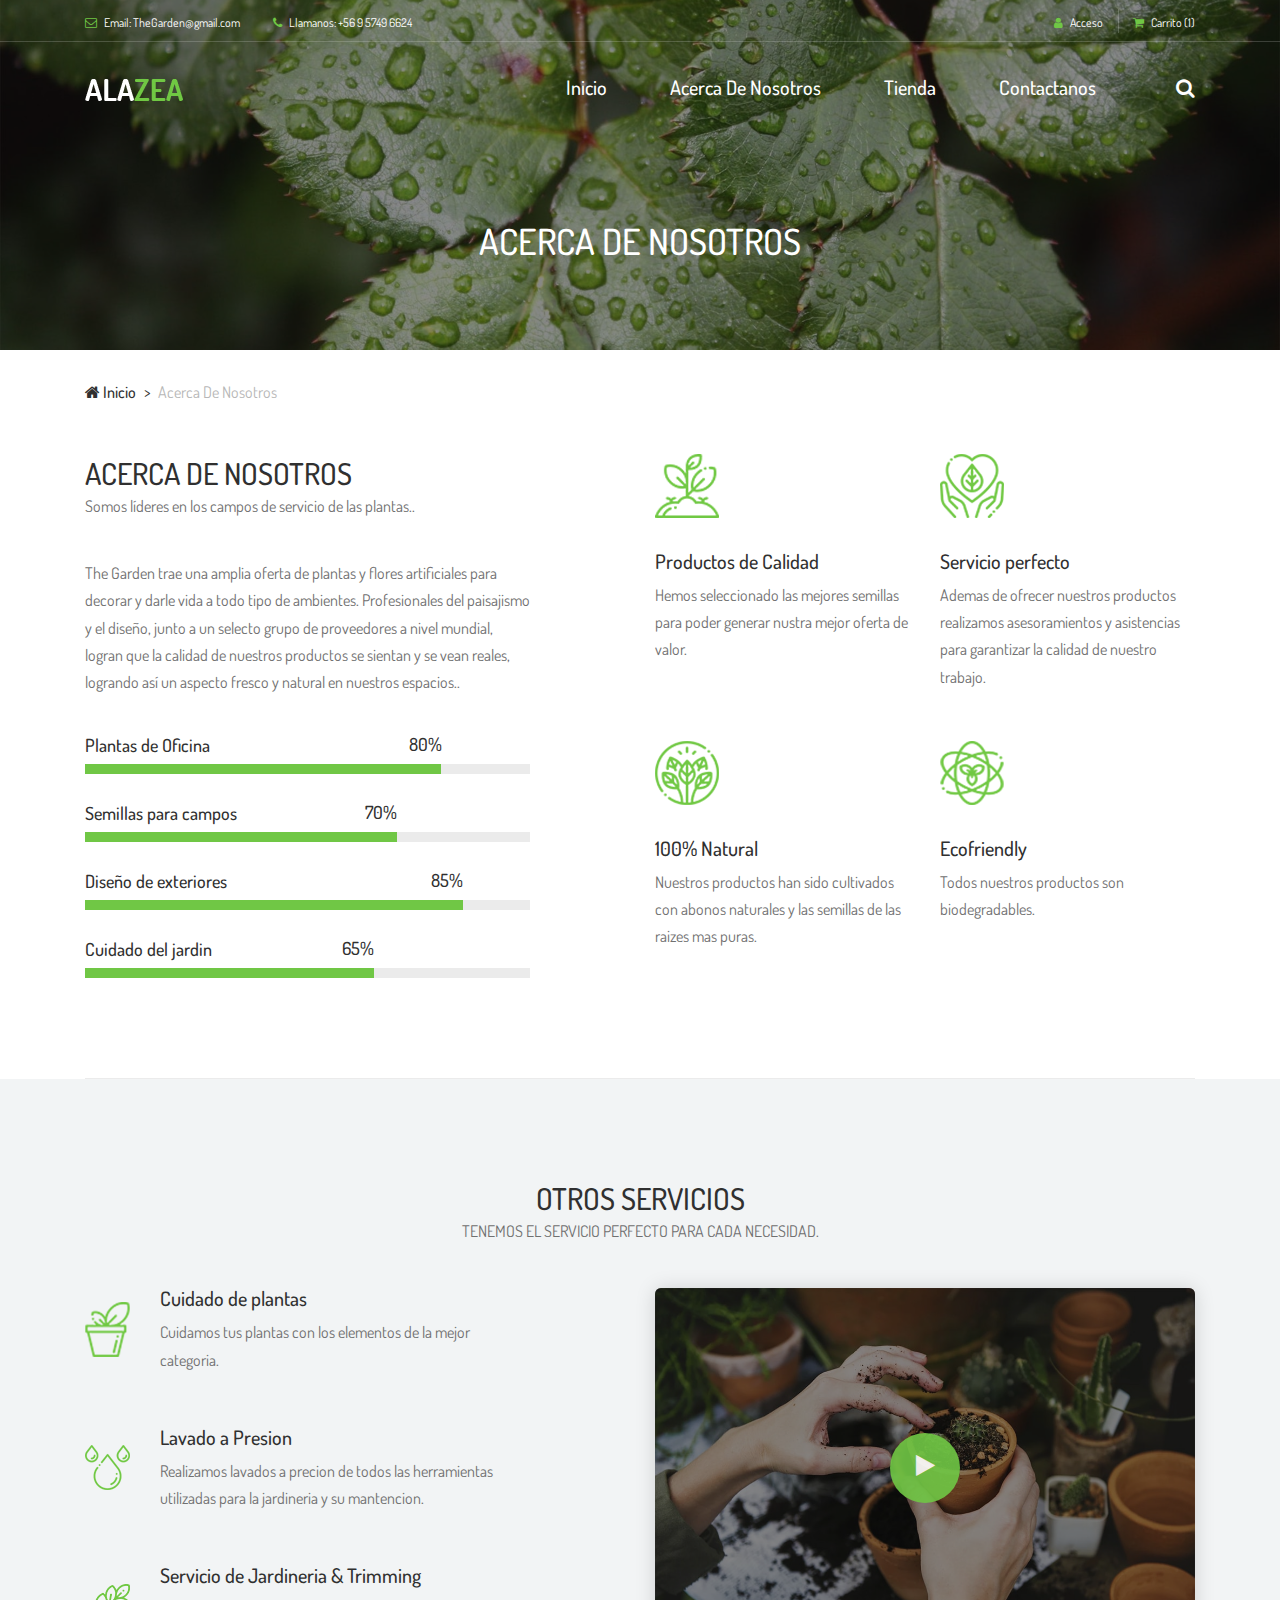
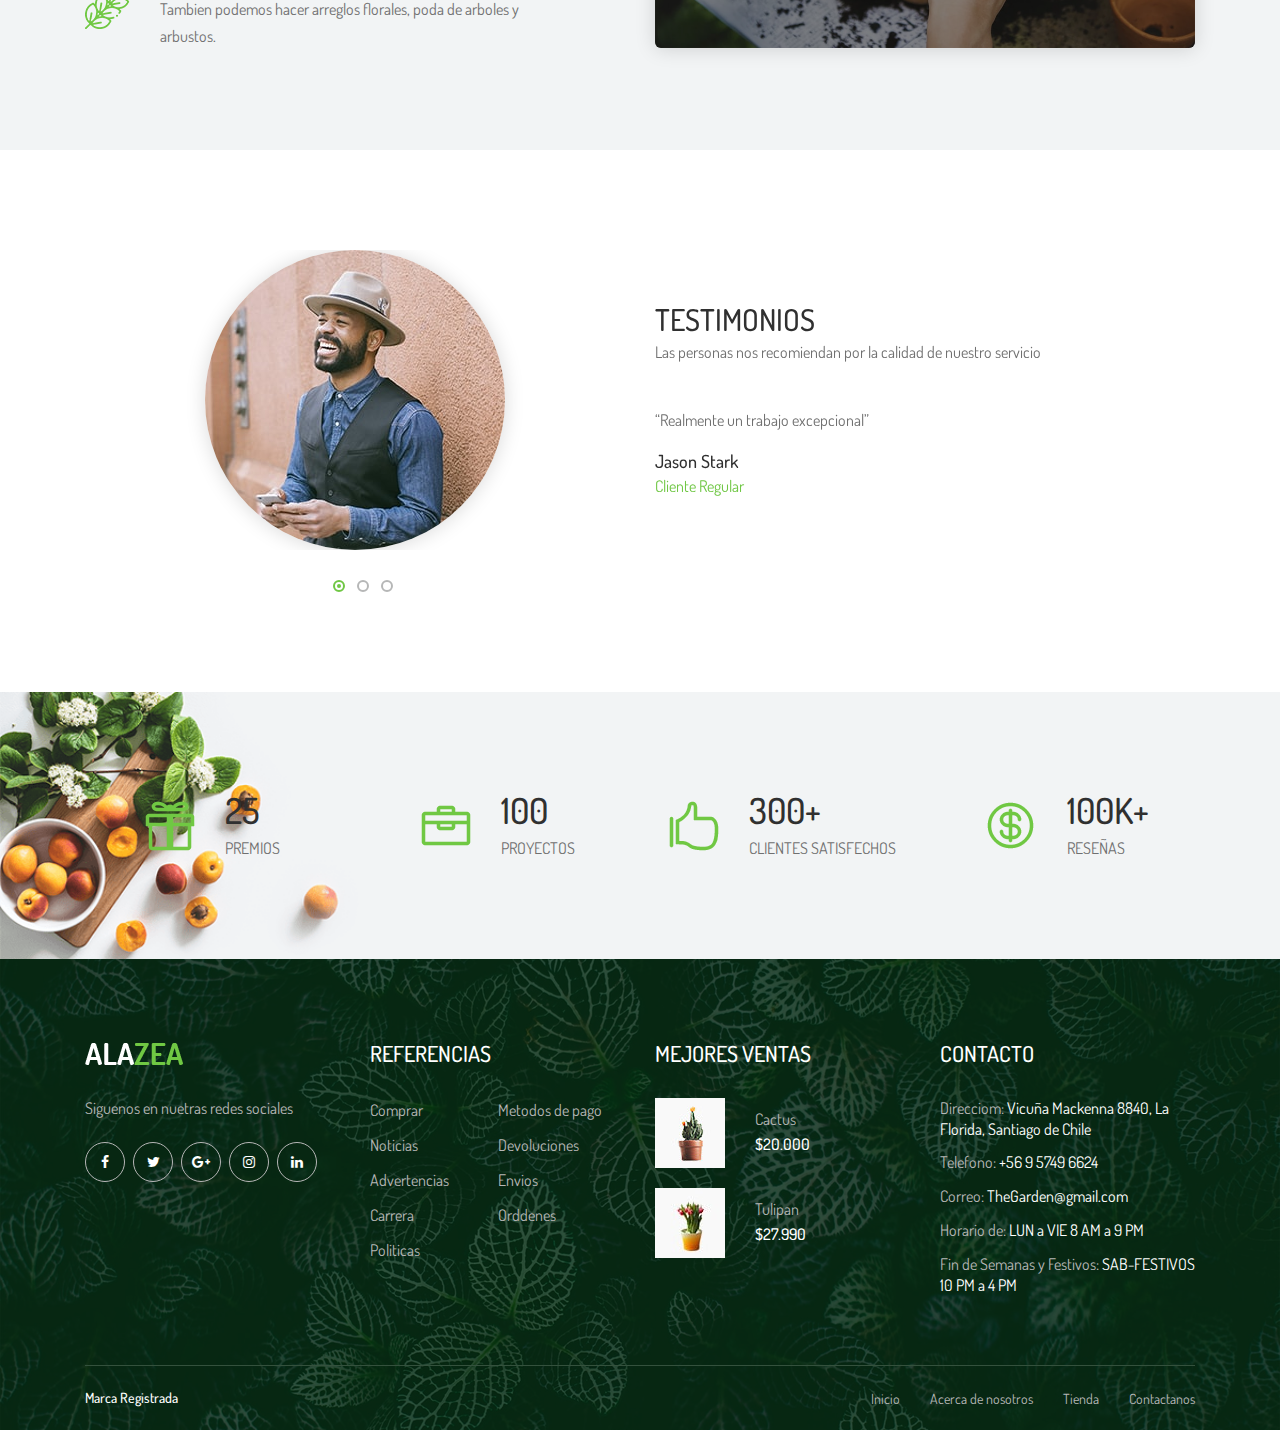
<file: about.html>
<!DOCTYPE html>
<html lang="en">

<head>
    <meta charset="UTF-8">
    <meta name="description" content="">
    <meta http-equiv="X-UA-Compatible" content="IE=edge">
    <meta name="viewport" content="width=device-width, initial-scale=1, shrink-to-fit=no">
    <!-- The above 4 meta tags *must* come first in the head; any other head content must come *after* these tags -->

    <!-- Title -->
    <title>Alazea - Gardening &amp; Landscaping HTML Template</title>

    <!-- Favicon -->
    <link rel="icon" href="img/core-img/favicon.ico">

    <!-- Core Stylesheet -->
    <link rel="stylesheet" href="style.css">

</head>

<body>
    <!-- Preloader -->
    <div class="preloader d-flex align-items-center justify-content-center">
        <div class="preloader-circle"></div>
        <div class="preloader-img">
            <img src="img/core-img/leaf.png" alt="">
        </div>
    </div>

    <!-- ##### Header Area Start ##### -->
    <header class="header-area">

        <!-- ***** Top Header Area ***** -->
        <div class="top-header-area">
            <div class="container">
                <div class="row">
                    <div class="col-12">
                        <div class="top-header-content d-flex align-items-center justify-content-between">
                            <!-- Top Header Content -->
                            <div class="top-header-meta">
                                <a href="#" data-toggle="tooltip" data-placement="bottom" title="TheGarden@gmail.com"><i class="fa fa-envelope-o" aria-hidden="true"></i> <span>Email: TheGarden@gmail.com</span></a>
                                <a href="#" data-toggle="tooltip" data-placement="bottom" title="+56 9 5749 6624"><i class="fa fa-phone" aria-hidden="true"></i> <span>Llamanos: +56 9 5749 6624</span></a>
                            </div>

                            <!-- Top Header Content -->
                            <div class="top-header-meta d-flex">
                                <!-- Language Dropdown -->
                                
                                <!-- Login -->
                                <div class="login">
                                    <a href="#"><i class="fa fa-user" aria-hidden="true"></i> <span>Acceso</span></a>
                                </div>
                                <!-- Cart -->
                                <div class="cart">
                                    <a href="#"><i class="fa fa-shopping-cart" aria-hidden="true"></i> <span>Carrito <span class="cart-quantity">(1)</span></span></a>
                                </div>
                            </div>
                        </div>
                    </div>
                </div>
            </div>
        </div>

        <!-- ***** Navbar Area ***** -->
        <div class="alazea-main-menu">
            <div class="classy-nav-container breakpoint-off">
                <div class="container">
                    <!-- Menu -->
                    <nav class="classy-navbar justify-content-between" id="alazeaNav">

                        <!-- Nav Brand -->
                        <a href="index.html" class="nav-brand"><img src="img/core-img/logo.png" alt=""></a>

                        <!-- Navbar Toggler -->
                        <div class="classy-navbar-toggler">
                            <span class="navbarToggler"><span></span><span></span><span></span></span>
                        </div>

                        <!-- Menu -->
                        <div class="classy-menu">

                            <!-- Close Button -->
                            <div class="classycloseIcon">
                                <div class="cross-wrap"><span class="top"></span><span class="bottom"></span></div>
                            </div>

                            <!-- Navbar Start -->
                            <div class="classynav">
                                <ul>
                                    <li><a href="index.html">Inicio</a></li>
                                    <li><a href="about.html">Acerca de nosotros</a></li>
                                    <li><a href="shop.html">Tienda</a></li>
                                    <li><a href="contact.html">Contactanos</a></li>
                                </ul>
                                <!-- Search Icon -->
                                <div id="searchIcon">
                                    <i class="fa fa-search" aria-hidden="true"></i>
                                </div>

                            </div>
                            <!-- Navbar End -->
                        </div>
                    </nav>

                    <!-- Search Form -->
                    <div class="search-form">
                        <form action="#" method="get">
                            <input type="search" name="search" id="search" placeholder="Type keywords &amp; press enter...">
                            <button type="submit" class="d-none"></button>
                        </form>
                        <!-- Close Icon -->
                        <div class="closeIcon"><i class="fa fa-times" aria-hidden="true"></i></div>
                    </div>
                </div>
            </div>
        </div>
    </header>
    <!-- ##### Header Area End ##### -->

    <!-- ##### Breadcrumb Area Start ##### -->
    <div class="breadcrumb-area">
        <!-- Top Breadcrumb Area -->
        <div class="top-breadcrumb-area bg-img bg-overlay d-flex align-items-center justify-content-center" style="background-image: url(img/bg-img/24.jpg);">
            <h2>Acerca de Nosotros</h2>
        </div>

        <div class="container">
            <div class="row">
                <div class="col-12">
                    <nav aria-label="breadcrumb">
                        <ol class="breadcrumb">
                            <li class="breadcrumb-item"><a href="#"><i class="fa fa-home"></i> Inicio</a></li>
                            <li class="breadcrumb-item active" aria-current="page">Acerca de nosotros</li>
                        </ol>
                    </nav>
                </div>
            </div>
        </div>
    </div>
    <!-- ##### Breadcrumb Area End ##### -->

    <!-- ##### About Area Start ##### -->
    <section class="about-us-area">
        <div class="container">
            <div class="row justify-content-between">
                <div class="col-12 col-lg-5">
                    <!-- Section Heading -->
                    <div class="section-heading">
                        <h2>Acerca de nosotros</h2>
                        <p>Somos líderes en los campos de servicio de las plantas..</p>
                    </div>
                    <p>The Garden trae una amplia oferta de plantas y flores artificiales para decorar y darle vida a todo tipo de ambientes.
                        Profesionales del paisajismo y el diseño, junto a un selecto grupo de proveedores a nivel mundial, logran que la calidad de nuestros productos se sientan y se vean reales, logrando así un aspecto fresco y natural en nuestros espacios..</p>

                    <!-- Progress Bar Content Area -->
                    <div class="alazea-progress-bar mb-50">
                        <!-- Single Progress Bar -->
                        <div class="single_progress_bar">
                            <p>Plantas de Oficina</p>
                            <div id="bar1" class="barfiller">
                                <div class="tipWrap">
                                    <span class="tip"></span>
                                </div>
                                <span class="fill" data-percentage="80"></span>
                            </div>
                        </div>

                        <!-- Single Progress Bar -->
                        <div class="single_progress_bar">
                            <p>Semillas para campos</p>
                            <div id="bar2" class="barfiller">
                                <div class="tipWrap">
                                    <span class="tip"></span>
                                </div>
                                <span class="fill" data-percentage="70"></span>
                            </div>
                        </div>

                        <!-- Single Progress Bar -->
                        <div class="single_progress_bar">
                            <p>Diseño de exteriores</p>
                            <div id="bar3" class="barfiller">
                                <div class="tipWrap">
                                    <span class="tip"></span>
                                </div>
                                <span class="fill" data-percentage="85"></span>
                            </div>
                        </div>

                        <!-- Single Progress Bar -->
                        <div class="single_progress_bar">
                            <p>Cuidado del jardin</p>
                            <div id="bar4" class="barfiller">
                                <div class="tipWrap">
                                    <span class="tip"></span>
                                </div>
                                <span class="fill" data-percentage="65"></span>
                            </div>
                        </div>
                    </div>
                </div>

                <div class="col-12 col-lg-6">
                    <div class="alazea-benefits-area">
                        <div class="row">
                            <!-- Single Benefits Area -->
                            <div class="col-12 col-sm-6">
                                <div class="single-benefits-area">
                                    <img src="img/core-img/b1.png" alt="">
                                    <h5>Productos de Calidad</h5>
                                    <p>Hemos seleccionado las mejores semillas para poder generar nustra mejor oferta de valor.</p>
                                </div>
                            </div>

                            <!-- Single Benefits Area -->
                            <div class="col-12 col-sm-6">
                                <div class="single-benefits-area">
                                    <img src="img/core-img/b2.png" alt="">
                                    <h5>Servicio perfecto</h5>
                                    <p>Ademas de ofrecer nuestros productos realizamos asesoramientos y asistencias para garantizar la calidad de nuestro trabajo.</p>
                                </div>
                            </div>

                            <!-- Single Benefits Area -->
                            <div class="col-12 col-sm-6">
                                <div class="single-benefits-area">
                                    <img src="img/core-img/b3.png" alt="">
                                    <h5>100% Natural</h5>
                                    <p>Nuestros productos han sido cultivados con abonos naturales y las semillas de las raizes mas puras.</p>
                                </div>
                            </div>

                            <!-- Single Benefits Area -->
                            <div class="col-12 col-sm-6">
                                <div class="single-benefits-area">
                                    <img src="img/core-img/b4.png" alt="">
                                    <h5>Ecofriendly</h5>
                                    <p>Todos nuestros productos son biodegradables.</p>
                                </div>
                            </div>
                        </div>
                    </div>
                </div>
            </div>
        </div>

        <div class="container">
            <div class="row">
                <div class="col-12">
                    <div class="border-line"></div>
                </div>
            </div>
        </div>
    </section>
    <!-- ##### About Area End ##### -->

    <!-- ##### Service Area Start ##### -->
    <section class="our-services-area bg-gray section-padding-100-0">
        <div class="container">
            <div class="row">
                <div class="col-12">
                    <!-- Section Heading -->
                    <div class="section-heading text-center">
                        <h2>OTROS SERVICIOS</h2>
                        <p>TENEMOS EL SERVICIO PERFECTO PARA CADA NECESIDAD.</p>
                    </div>
                </div>
            </div>

            <div class="row align-items-center justify-content-between">
                <div class="col-12 col-lg-5">
                    <div class="alazea-service-area mb-100">

                        <!-- Single Service Area -->
                        <div class="single-service-area d-flex align-items-center">
                            <!-- Icon -->
                            <div class="service-icon mr-30">
                                <img src="img/core-img/s1.png" alt="">
                            </div>
                            <!-- Content -->
                            <div class="service-content">
                                <h5>Cuidado de plantas</h5>
                                <p>Cuidamos tus plantas con los elementos de la mejor categoria.</p>
                            </div>
                        </div>

                        <!-- Single Service Area -->
                        <div class="single-service-area d-flex align-items-center">
                            <!-- Icon -->
                            <div class="service-icon mr-30">
                                <img src="img/core-img/s2.png" alt="">
                            </div>
                            <!-- Content -->
                            <div class="service-content">
                                <h5>Lavado a Presion</h5>
                                <p>Realizamos lavados a precion de todos las herramientas utilizadas para la jardineria y su mantencion.</p>
                            </div>
                        </div>

                        <!-- Single Service Area -->
                        <div class="single-service-area d-flex align-items-center">
                            <!-- Icon -->
                            <div class="service-icon mr-30">
                                <img src="img/core-img/s3.png" alt="">
                            </div>
                            <!-- Content -->
                            <div class="service-content">
                                <h5>Servicio de Jardineria &amp; Trimming</h5>
                                <p>Tambien podemos hacer arreglos florales, poda de arboles y arbustos.</p>
                            </div>
                        </div>

                    </div>
                </div>

                <div class="col-12 col-lg-6">
                    <div class="alazea-video-area bg-overlay mb-100">
                        <img src="img/bg-img/23.jpg" alt="">
                        <a href="http://www.youtube.com/watch?v=7HKoqNJtMTQ" class="video-icon">
                            <i class="fa fa-play" aria-hidden="true"></i>
                        </a>
                    </div>
                </div>
            </div>
        </div>
    </section>
    <!-- ##### Service Area End ##### -->

    <!-- ##### Testimonial Area Start ##### -->
    <section class="testimonial-area section-padding-100">
        <div class="container">
            <div class="row">
                <div class="col-12">
                    <div class="testimonials-slides owl-carousel">

                        <!-- Single Testimonial Slide -->
                        <div class="single-testimonial-slide">
                            <div class="row align-items-center">
                                <div class="col-12 col-md-6">
                                    <div class="testimonial-thumb">
                                        <img src="img/bg-img/13.jpg" alt="">
                                    </div>
                                </div>
                                <div class="col-12 col-md-6">
                                    <div class="testimonial-content">
                                        <!-- Section Heading -->
                                        <div class="section-heading">
                                            <h2>TESTIMONIOS</h2>
                                            <p>Las personas nos recomiendan por la calidad de nuestro servicio</p>
                                        </div>
                                        <p>“Realmente un trabajo excepcional”</p>
                                        <div class="testimonial-author-info">
                                            <h6>Jason Stark</h6>
                                            <p>Cliente Regular</p>
                                        </div>
                                    </div>
                                </div>
                            </div>
                        </div>

                        <!-- Single Testimonial Slide -->
                        <div class="single-testimonial-slide">
                            <div class="row align-items-center">
                                <div class="col-12 col-md-6">
                                    <div class="testimonial-thumb">
                                        <img src="img/bg-img/14.jpg" alt="">
                                    </div>
                                </div>
                                <div class="col-12 col-md-6">
                                    <div class="testimonial-content">
                                        <!-- Section Heading -->
                                        <div class="section-heading">
                                            <h2>TESTIMONIOS</h2>
                                            <p>Las personas nos recomiendan por la calidad de nuestro servicio</p>
                                        </div>
                                        <p>“Gracias al quipo he logrado decorar mi cafeteria entera con hermosos arreglos 100% naturales”</p>
                                        <div class="testimonial-author-info">
                                            <h6>Miranda Mora</h6>
                                            <p>Emprendedora</p>
                                        </div>
                                    </div>
                                </div>
                            </div>
                        </div>

                        <!-- Single Testimonial Slide -->
                        <div class="single-testimonial-slide">
                            <div class="row align-items-center">
                                <div class="col-12 col-md-6">
                                    <div class="testimonial-thumb">
                                        <img src="img/bg-img/15.jpg" alt="">
                                    </div>
                                </div>
                                <div class="col-12 col-md-6">
                                    <div class="testimonial-content">
                                        <!-- Section Heading -->
                                        <div class="section-heading">
                                            <h2>TESTIMONIOS</h2>
                                            <p>Las personas nos recomiendan por la calidad de nuestro servicio</p>
                                        </div>
                                        <p>“La oficina ya no ews la misma desde elservicio prestado por los muchachos hoy tiene mas vida”</p>
                                        <div class="testimonial-author-info">
                                            <h6>Miguel Mardoqueo</h6>
                                            <p>CEO</p>
                                        </div>
                                    </div>
                                </div>
                            </div>
                        </div>

                    </div>
                </div>
            </div>
        </div>
    </section>

    <!-- ##### Testimonial Area End ##### -->

    <!-- ##### Cool Facts Area Start ##### -->

    <section class="cool-facts-area bg-img section-padding-100-0" style="background-image: url(img/bg-img/cool-facts.png);">
        <div class="container">
            <div class="row">

                <!-- Single Cool Facts Area -->
                <div class="col-12 col-sm-6 col-md-3">
                    <div class="single-cool-fact d-flex align-items-center justify-content-center mb-100">
                        <div class="cf-icon">
                            <img src="img/core-img/cf1.png" alt="">
                        </div>
                        <div class="cf-content">
                            <h2><span class="counter">25</span></h2>
                            <h6>PREMIOS</h6>
                        </div>
                    </div>
                </div>

                <!-- Single Cool Facts Area -->
                <div class="col-12 col-sm-6 col-md-3">
                    <div class="single-cool-fact d-flex align-items-center justify-content-center mb-100">
                        <div class="cf-icon">
                            <img src="img/core-img/cf2.png" alt="">
                        </div>
                        <div class="cf-content">
                            <h2><span class="counter">100</span></h2>
                            <h6>PROYECTOS</h6>
                        </div>
                    </div>
                </div>

                <!-- Single Cool Facts Area -->
                <div class="col-12 col-sm-6 col-md-3">
                    <div class="single-cool-fact d-flex align-items-center justify-content-center mb-100">
                        <div class="cf-icon">
                            <img src="img/core-img/cf3.png" alt="">
                        </div>
                        <div class="cf-content">
                            <h2><span class="counter">300</span>+</h2>
                            <h6>CLIENTES SATISFECHOS</h6>
                        </div>
                    </div>
                </div>

                <!-- Single Cool Facts Area -->
                <div class="col-12 col-sm-6 col-md-3">
                    <div class="single-cool-fact d-flex align-items-center justify-content-center mb-100">
                        <div class="cf-icon">
                            <img src="img/core-img/cf4.png" alt="">
                        </div>
                        <div class="cf-content">
                            <h2><span class="counter">100</span>K+</h2>
                            <h6>RESEÑAS</h6>
                        </div>
                    </div>
                </div>

            </div>
        </div>

        <!-- Side Image -->
        <div class="side-img wow fadeInUp" data-wow-delay="500ms">
            <img src="img/core-img/pot.png" alt="">
        </div>
    </section>
    <!-- ##### Cool Facts Area End ##### -->

    <!-- ##### Footer Area Start ##### -->
    <footer class="footer-area bg-img" style="background-image: url(img/bg-img/3.jpg);">
        <!-- Main Footer Area -->
        <div class="main-footer-area">
            <div class="container">
                <div class="row">

                    <!-- Single Footer Widget -->
                    <div class="col-12 col-sm-6 col-lg-3">
                        <div class="single-footer-widget">
                            <div class="footer-logo mb-30">
                                <a href="#"><img src="img/core-img/logo.png" alt=""></a>
                            </div>
                            <p>Siguenos en nuetras redes sociales</p>
                            <div class="social-info">
                                <a href="#"><i class="fa fa-facebook" aria-hidden="true"></i></a>
                                <a href="#"><i class="fa fa-twitter" aria-hidden="true"></i></a>
                                <a href="#"><i class="fa fa-google-plus" aria-hidden="true"></i></a>
                                <a href="#"><i class="fa fa-instagram" aria-hidden="true"></i></a>
                                <a href="#"><i class="fa fa-linkedin" aria-hidden="true"></i></a>
                            </div>
                        </div>
                    </div>

                    <!-- Single Footer Widget -->
                    <div class="col-12 col-sm-6 col-lg-3">
                        <div class="single-footer-widget">
                            <div class="widget-title">
                                <h5>Referencias</h5>
                            </div>
                            <nav class="widget-nav">
                                <ul>
                                    <li><a href="#">Comprar</a></li>
                                    <li><a href="#">Metodos de pago</a></li>
                                    <li><a href="#">Noticias</a></li>
                                    <li><a href="#">Devoluciones</a></li>
                                    <li><a href="#">Advertencias</a></li>
                                    <li><a href="#">Envios</a></li>
                                    <li><a href="#">Carrera</a></li>
                                    <li><a href="#">Orddenes</a></li>
                                    <li><a href="#">Politicas</a></li>
                                </ul>
                            </nav>
                        </div>
                    </div>

                    <!-- Single Footer Widget -->
                    <div class="col-12 col-sm-6 col-lg-3">
                        <div class="single-footer-widget">
                            <div class="widget-title">
                                <h5>Mejores Ventas</h5>
                            </div>

                            <!-- Single Best Seller Products -->
                            <div class="single-best-seller-product d-flex align-items-center">
                                <div class="product-thumbnail">
                                    <a href="shop-details.html"><img src="img/bg-img/4.jpg" alt=""></a>
                                </div>
                                <div class="product-info">
                                    <a href="shop-details.html">Cactus</a>
                                    <p>$20.000</p>
                                </div>
                            </div>

                            <!-- Single Best Seller Products -->
                            <div class="single-best-seller-product d-flex align-items-center">
                                <div class="product-thumbnail">
                                    <a href="shop-details.html"><img src="img/bg-img/5.jpg" alt=""></a>
                                </div>
                                <div class="product-info">
                                    <a href="shop-details.html">Tulipan</a>
                                    <p>$27.990</p>
                                </div>
                            </div>
                        </div>
                    </div>

                    <!-- Single Footer Widget -->
                    <div class="col-12 col-sm-6 col-lg-3">
                        <div class="single-footer-widget">
                            <div class="widget-title">
                                <h5>CONTACTO</h5>
                            </div>

                            <div class="contact-information">
                                <p><span>Direcciom:</span> Vicuña Mackenna 8840, La Florida, Santiago de Chile</p>
                                <p><span>Telefono:</span> +56 9 5749 6624</p>
                                <p><span>Correo:</span> TheGarden@gmail.com</p>
                                <p><span>Horario de:</span> LUN a VIE 8 AM a 9 PM</p>
                                <p><span>Fin de Semanas y Festivos:</span> SAB-FESTIVOS 10 PM a 4 PM</p>
                            </div>
                        </div>
                    </div>
                </div>
            </div>
        </div>

        <!-- Footer Bottom Area -->
        <div class="footer-bottom-area">
            <div class="container">
                <div class="row">
                    <div class="col-12">
                        <div class="border-line"></div>
                    </div>
                    <!-- Copywrite Text -->
                    <div class="col-12 col-md-6">
                        <div class="copywrite-text">
                            <p> <a href="https://www.templatespoint.net" target="_blank">Marca Registrada</a></p>
                        </div>
                    </div>
                    <!-- Footer Nav -->
                    <div class="col-12 col-md-6">
                        <div class="footer-nav">
                            <nav>
                                <ul>
                                    <li><a href="#">Inicio</a></li>
                                    <li><a href="#">Acerca de nosotros</a></li>
                                    <li><a href="#">Tienda</a></li>
                                    <li><a href="#">Contactanos</a></li>
                                </ul>
                            </nav>
                        </div>
                    </div>
                </div>
            </div>
        </div>
    </footer>
    <!-- ##### Footer Area End ##### -->

    <!-- ##### All Javascript Files ##### -->
    <!-- jQuery-2.2.4 js -->
    <script src="js/jquery/jquery-2.2.4.min.js"></script>
    <!-- Popper js -->
    <script src="js/bootstrap/popper.min.js"></script>
    <!-- Bootstrap js -->
    <script src="js/bootstrap/bootstrap.min.js"></script>
    <!-- All Plugins js -->
    <script src="js/plugins/plugins.js"></script>
    <!-- Active js -->
    <script src="js/active.js"></script>
</body>

</html>
</file>
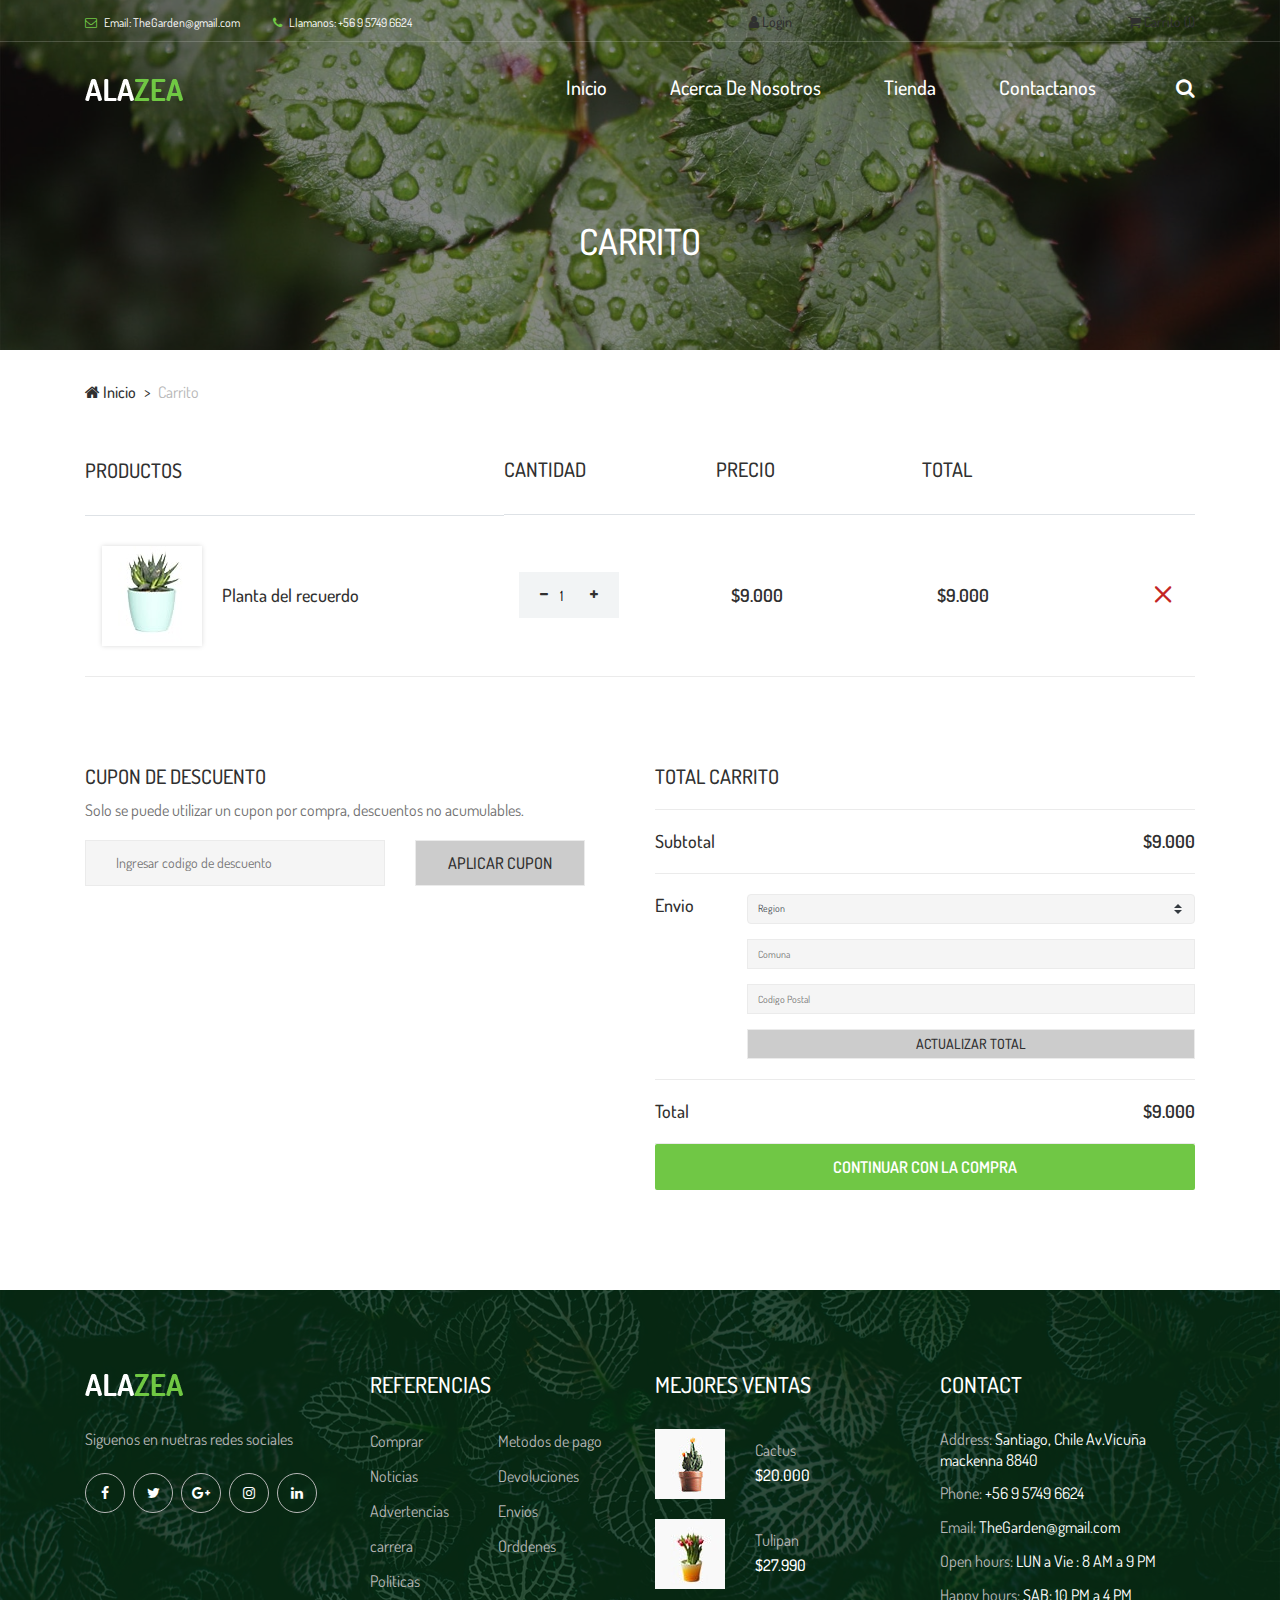
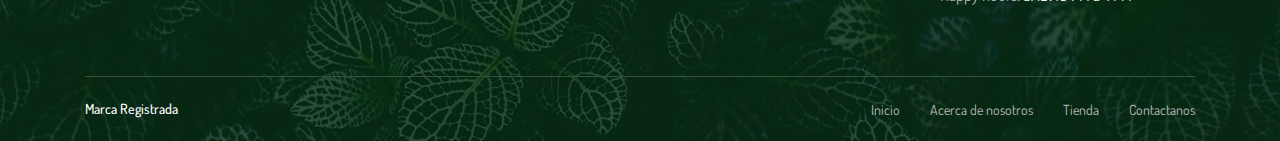
<file: cart.html>
<!DOCTYPE html>
<html lang="en">

<head>
    <meta charset="UTF-8">
    <meta name="description" content="">
    <meta http-equiv="X-UA-Compatible" content="IE=edge">
    <meta name="viewport" content="width=device-width, initial-scale=1, shrink-to-fit=no">
    <!-- The above 4 meta tags *must* come first in the head; any other head content must come *after* these tags -->

    <!-- Title -->
    <title>Alazea - Gardening &amp; Landscaping HTML Template</title>

    <!-- Favicon -->
    <link rel="icon" href="img/core-img/favicon.ico">

    <!-- Core Stylesheet -->
    <link rel="stylesheet" href="style.css">

</head>

<body>
    <!-- Preloader -->
    <div class="preloader d-flex align-items-center justify-content-center">
        <div class="preloader-circle"></div>
        <div class="preloader-img">
            <img src="img/core-img/leaf.png" alt="">
        </div>
    </div>

    <!-- ##### Header Area Start ##### -->
    <header class="header-area">

        <!-- ***** Top Header Area ***** -->
        <div class="top-header-area">
            <div class="container">
                <div class="row">
                    <div class="col-12">
                        <div class="top-header-content d-flex align-items-center justify-content-between">
                            <!-- Top Header Content -->
                            <div class="top-header-meta">
                                <a href="#" data-toggle="tooltip" data-placement="bottom" title="TheGarden@gmail.com"><i class="fa fa-envelope-o" aria-hidden="true"></i> <span>Email: TheGarden@gmail.com</span></a>
                                <a href="#" data-toggle="tooltip" data-placement="bottom" title="+56 9 5749 6624"><i class="fa fa-phone" aria-hidden="true"></i> <span>Llamanos: +56 9 5749 6624</span></a>
                            </div>
                                <!-- Login -->
                                <div class="login">
                                    <a href="#"><i class="fa fa-user" aria-hidden="true"></i> <span>Login</span></a>
                                </div>
                                <!-- Cart -->
                                <div class="cart">
                                    <a href="#"><i class="fa fa-shopping-cart" aria-hidden="true"></i> <span>Carrito <span class="cart-quantity">(1)</span></span></a>
                                </div>
                            </div>
                        </div>
                    </div>
                </div>
            </div>
        </div>

        <!-- ***** Navbar Area ***** -->
        <div class="alazea-main-menu">
            <div class="classy-nav-container breakpoint-off">
                <div class="container">
                    <!-- Menu -->
                    <nav class="classy-navbar justify-content-between" id="alazeaNav">

                        <!-- Nav Brand -->
                        <a href="index.html" class="nav-brand"><img src="img/core-img/logo.png" alt=""></a>

                        <!-- Navbar Toggler -->
                        <div class="classy-navbar-toggler">
                            <span class="navbarToggler"><span></span><span></span><span></span></span>
                        </div>

                        <!-- Menu -->
                        <div class="classy-menu">

                            <!-- Close Button -->
                            <div class="classycloseIcon">
                                <div class="cross-wrap"><span class="top"></span><span class="bottom"></span></div>
                            </div>

                            <!-- Navbar Start -->
                            <div class="classynav">
                                <ul>
                                    <li><a href="index.html">Inicio</a></li>
                                    <li><a href="about.html">Acerca de nosotros</a></li>
                                    <li><a href="shop.html">Tienda</a></li>
                                    <li><a href="contact.html">Contactanos</a></li>
                                </ul>

                                <!-- Search Icon -->
                                <div id="searchIcon">
                                    <i class="fa fa-search" aria-hidden="true"></i>
                                </div>

                            </div>
                            <!-- Navbar End -->
                        </div>
                    </nav>

                    <!-- Search Form -->
                    <div class="search-form">
                        <form action="#" method="get">
                            <input type="search" name="search" id="search" placeholder="Type keywords &amp; press enter...">
                            <button type="submit" class="d-none"></button>
                        </form>
                        <!-- Close Icon -->
                        <div class="closeIcon"><i class="fa fa-times" aria-hidden="true"></i></div>
                    </div>
                </div>
            </div>
        </div>
    </header>
    <!-- ##### Header Area End ##### -->

    <!-- ##### Breadcrumb Area Start ##### -->
    <div class="breadcrumb-area">
        <!-- Top Breadcrumb Area -->
        <div class="top-breadcrumb-area bg-img bg-overlay d-flex align-items-center justify-content-center" style="background-image: url(img/bg-img/24.jpg);">
            <h2>Carrito</h2>
        </div>

        <div class="container">
            <div class="row">
                <div class="col-12">
                    <nav aria-label="breadcrumb">
                        <ol class="breadcrumb">
                            <li class="breadcrumb-item"><a href="#"><i class="fa fa-home"></i> Inicio</a></li>
                            <li class="breadcrumb-item active" aria-current="page">Carrito</li>
                        </ol>
                    </nav>
                </div>
            </div>
        </div>
    </div>
    <!-- ##### Breadcrumb Area End ##### -->

    <!-- ##### Cart Area Start ##### -->
    <div class="cart-area section-padding-0-100 clearfix">
        <div class="container">
            <div class="row">
                <div class="col-12">
                    <div class="cart-table clearfix">
                        <table class="table table-responsive">
                            <thead>
                                <tr>
                                    <th>Productos</th>
                                    <th>Cantidad</th>
                                    <th>Precio</th>
                                    <th>TOTAL</th>
                                    <th></th>
                                </tr>
                            </thead>
                            <tbody>
                                <tr>
                                    <td class="cart_product_img">
                                        <a href="#"><img src="img/bg-img/34.jpg" alt="Product"></a>
                                        <h5>Planta del recuerdo</h5>
                                    </td>
                                    <td class="qty">
                                        <div class="quantity">
                                            <span class="qty-minus" onclick="var effect = document.getElementById('qty'); var qty = effect.value; if( !isNaN( qty ) &amp;&amp; qty &gt; 1 ) effect.value--;return false;"><i class="fa fa-minus" aria-hidden="true"></i></span>
                                            <input type="number" class="qty-text" id="qty" step="1" min="1" max="99" name="quantity" value="1">
                                            <span class="qty-plus" onclick="var effect = document.getElementById('qty'); var qty = effect.value; if( !isNaN( qty )) effect.value++;return false;"><i class="fa fa-plus" aria-hidden="true"></i></span>
                                        </div>
                                    </td>
                                    <td class="price"><span>$9.000</span></td>
                                    <td class="total_price"><span>$9.000</span></td>
                                    <td class="action"><a href="#"><i class="icon_close"></i></a></td>
                                </tr>
                            </tbody>
                        </table>
                    </div>
                </div>
            </div>

            <div class="row">

                <!-- Coupon Discount -->
                <div class="col-12 col-lg-6">
                    <div class="coupon-discount mt-70">
                        <h5>CUPON DE DESCUENTO</h5>
                        <p>Solo se puede utilizar un cupon por compra, descuentos no acumulables.</p>
                        <form action="#" method="post">
                            <input type="text" name="coupon-code" placeholder="Ingresar codigo de descuento">
                            <button type="submit">APLICAR CUPON</button>
                        </form>
                    </div>
                </div>

                <!-- Cart Totals -->
                <div class="col-12 col-lg-6">
                    <div class="cart-totals-area mt-70">
                        <h5 class="title--">Total Carrito</h5>
                        <div class="subtotal d-flex justify-content-between">
                            <h5>Subtotal</h5>
                            <h5>$9.000</h5>
                        </div>
                        <div class="shipping d-flex justify-content-between">
                            <h5>Envio</h5>
                            <div class="shipping-address">
                                <form action="#" method="post">
                                    <select class="custom-select">
                                      <option selected>Region</option>
                                      <option value="1">Metropolitana</option>
                                      <option value="2">Bio Bio</option>
                                      <option value="3">Ñuble</option>
                                      <option value="4">Antofagasta</option>
                                    </select>
                                    <input type="text" name="shipping-text" id="shipping-text" placeholder="Comuna">
                                    <input type="text" name="shipping-zip" id="shipping-zip" placeholder="Codigo Postal">
                                    <button type="submit">Actualizar total</button>
                                </form>
                            </div>
                        </div>
                        <div class="total d-flex justify-content-between">
                            <h5>Total</h5>
                            <h5>$9.000</h5>
                        </div>
                        <div class="checkout-btn">
                            <a href="#" class="btn alazea-btn w-100">Continuar con la compra</a>
                        </div>
                    </div>
                </div>
            </div>

        </div>
    </div>
    <!-- ##### Cart Area End ##### -->

    <!-- ##### Footer Area Start ##### -->
    <footer class="footer-area bg-img" style="background-image: url(img/bg-img/3.jpg);">
        <!-- Main Footer Area -->
        <div class="main-footer-area">
            <div class="container">
                <div class="row">

                    <!-- Single Footer Widget -->
                    <div class="col-12 col-sm-6 col-lg-3">
                        <div class="single-footer-widget">
                            <div class="footer-logo mb-30">
                                <a href="#"><img src="img/core-img/logo.png" alt=""></a>
                            </div>
                            <p>Siguenos en nuetras redes sociales</p>
                            <div class="social-info">
                                <a href="#"><i class="fa fa-facebook" aria-hidden="true"></i></a>
                                <a href="#"><i class="fa fa-twitter" aria-hidden="true"></i></a>
                                <a href="#"><i class="fa fa-google-plus" aria-hidden="true"></i></a>
                                <a href="#"><i class="fa fa-instagram" aria-hidden="true"></i></a>
                                <a href="#"><i class="fa fa-linkedin" aria-hidden="true"></i></a>
                            </div>
                        </div>
                    </div>

                    <!-- Single Footer Widget -->
                    <div class="col-12 col-sm-6 col-lg-3">
                        <div class="single-footer-widget">
                            <div class="widget-title">
                                <h5>Referencias</h5>
                            </div>
                            <nav class="widget-nav">
                                <ul>
                                    <li><a href="#">Comprar</a></li>
                                    <li><a href="#">Metodos de pago</a></li>
                                    <li><a href="#">Noticias</a></li>
                                    <li><a href="#">Devoluciones</a></li>
                                    <li><a href="#">Advertencias</a></li>
                                    <li><a href="#">Envios</a></li>
                                    <li><a href="#">carrera</a></li>
                                    <li><a href="#">Orddenes</a></li>
                                    <li><a href="#">Politicas</a></li>
                                </ul>
                            </nav>
                        </div>
                    </div>

                    <!-- Single Footer Widget -->
                    <div class="col-12 col-sm-6 col-lg-3">
                        <div class="single-footer-widget">
                            <div class="widget-title">
                                <h5>Mejores Ventas</h5>
                            </div>

                            <!-- Single Best Seller Products -->
                            <div class="single-best-seller-product d-flex align-items-center">
                                <div class="product-thumbnail">
                                    <a href="shop-details.html"><img src="img/bg-img/4.jpg" alt=""></a>
                                </div>
                                <div class="product-info">
                                    <a href="shop-details.html">Cactus</a>
                                    <p>$20.000</p>
                                </div>
                            </div>

                            <!-- Single Best Seller Products -->
                            <div class="single-best-seller-product d-flex align-items-center">
                                <div class="product-thumbnail">
                                    <a href="shop-details.html"><img src="img/bg-img/5.jpg" alt=""></a>
                                </div>
                                <div class="product-info">
                                    <a href="shop-details.html">Tulipan</a>
                                    <p>$27.990</p>
                                </div>
                            </div>
                        </div>
                    </div>

                    <!-- Single Footer Widget -->
                    <div class="col-12 col-sm-6 col-lg-3">
                        <div class="single-footer-widget">
                            <div class="widget-title">
                                <h5>CONTACT</h5>
                            </div>

                            <div class="contact-information">
                                <p><span>Address:</span> Santiago, Chile Av.Vicuña mackenna 8840</p>
                                <p><span>Phone:</span> +56 9 5749 6624</p>
                                <p><span>Email:</span> TheGarden@gmail.com</p>
                                <p><span>Open hours:</span> LUN a Vie : 8 AM a 9 PM</p>
                                <p><span>Happy hours:</span> SAB: 10 PM a 4 PM</p>
                            </div>
                        </div>
                    </div>
                </div>
            </div>
        </div>

        <!-- Footer Bottom Area -->
        <div class="footer-bottom-area">
            <div class="container">
                <div class="row">
                    <div class="col-12">
                        <div class="border-line"></div>
                    </div>
                    <!-- Copywrite Text -->
                    <div class="col-12 col-md-6">
                        <div class="copywrite-text">
                            <p> <a href="https://www.templatespoint.net" target="_blank">Marca Registrada</a></p>
                        </div>
                    </div>
                    <!-- Footer Nav -->
                    <div class="col-12 col-md-6">
                        <div class="footer-nav">
                            <nav>
                                <ul>
                                    <li><a href="#">Inicio</a></li>
                                    <li><a href="#">Acerca de nosotros</a></li>
                                    <li><a href="#">Tienda</a></li>
                                    <li><a href="#">Contactanos</a></li>
                                </ul>
                            </nav>
                        </div>
                    </div>
                </div>
            </div>
        </div>
    </footer>
    <!-- ##### Footer Area End ##### -->

    <!-- ##### All Javascript Files ##### -->
    <!-- jQuery-2.2.4 js -->
    <script src="js/jquery/jquery-2.2.4.min.js"></script>
    <!-- Popper js -->
    <script src="js/bootstrap/popper.min.js"></script>
    <!-- Bootstrap js -->
    <script src="js/bootstrap/bootstrap.min.js"></script>
    <!-- All Plugins js -->
    <script src="js/plugins/plugins.js"></script>
    <!-- Active js -->
    <script src="js/active.js"></script>
</body>

</html>
</file>
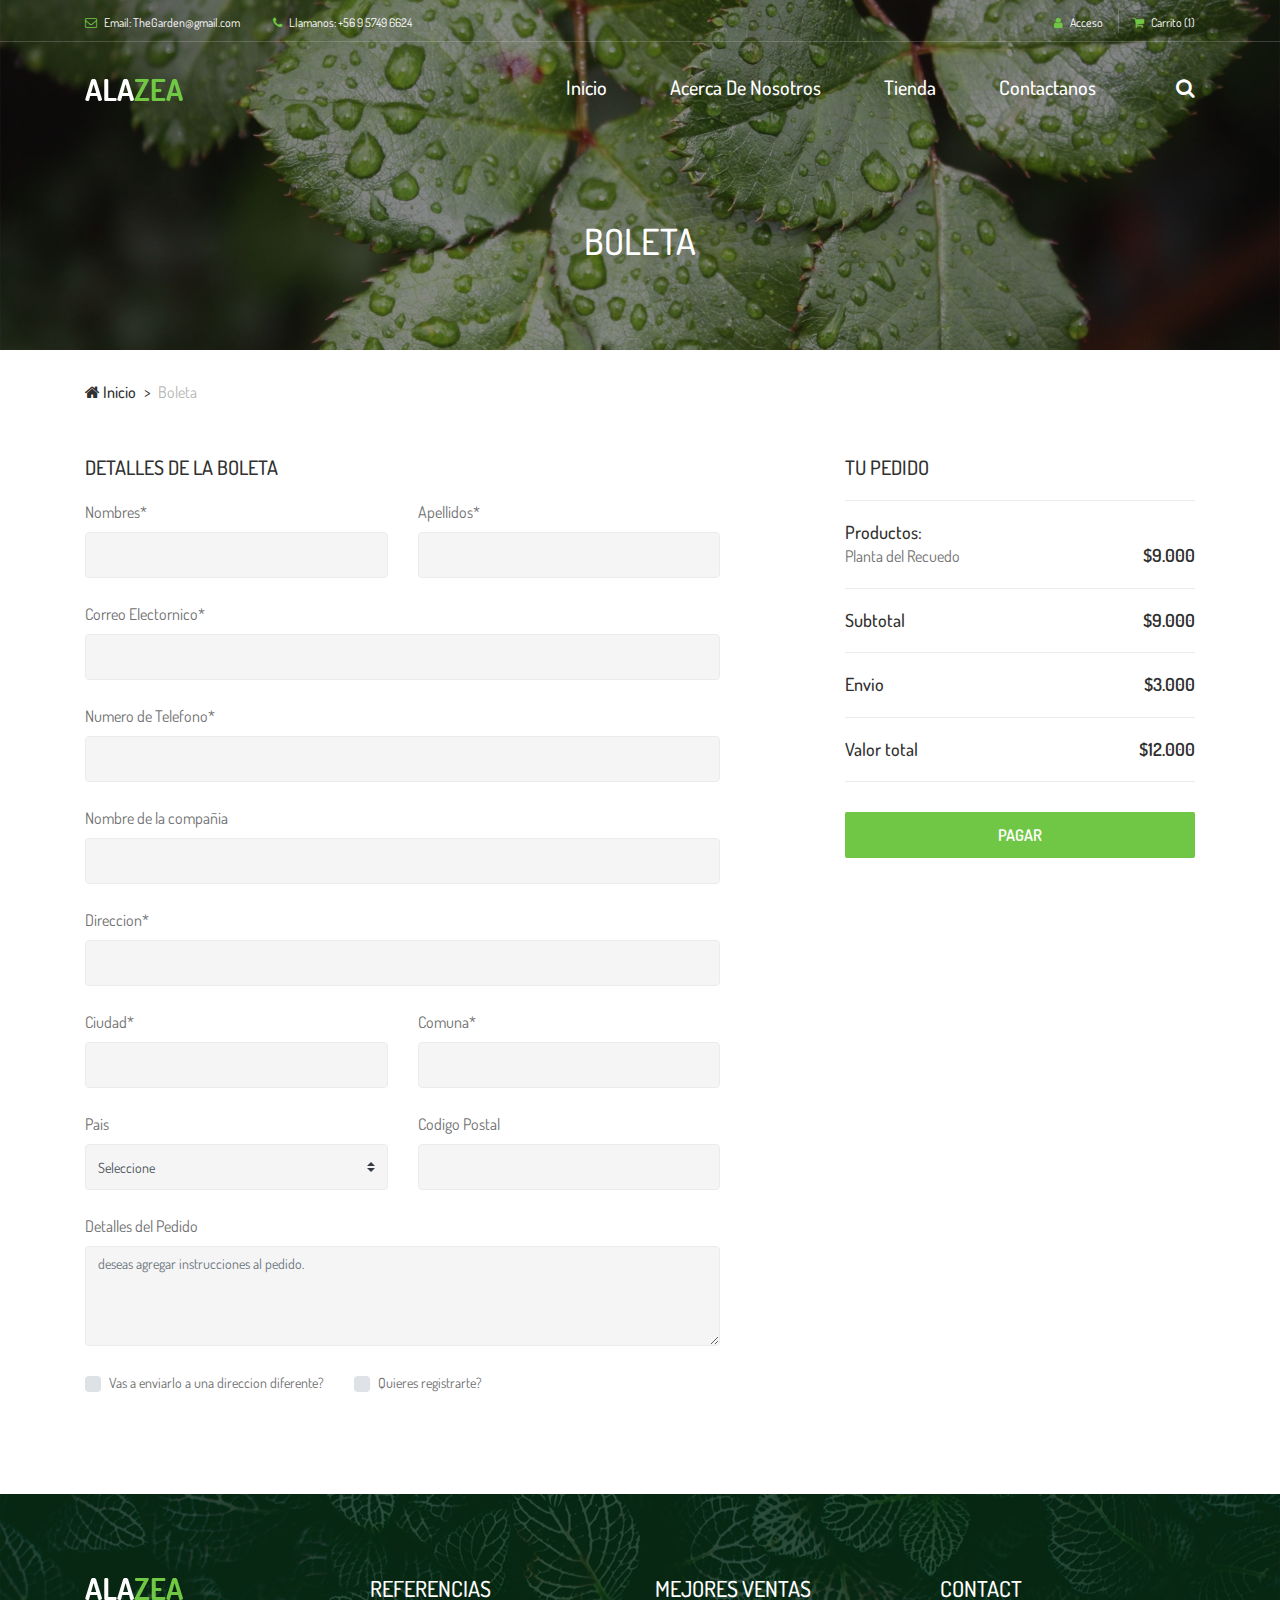
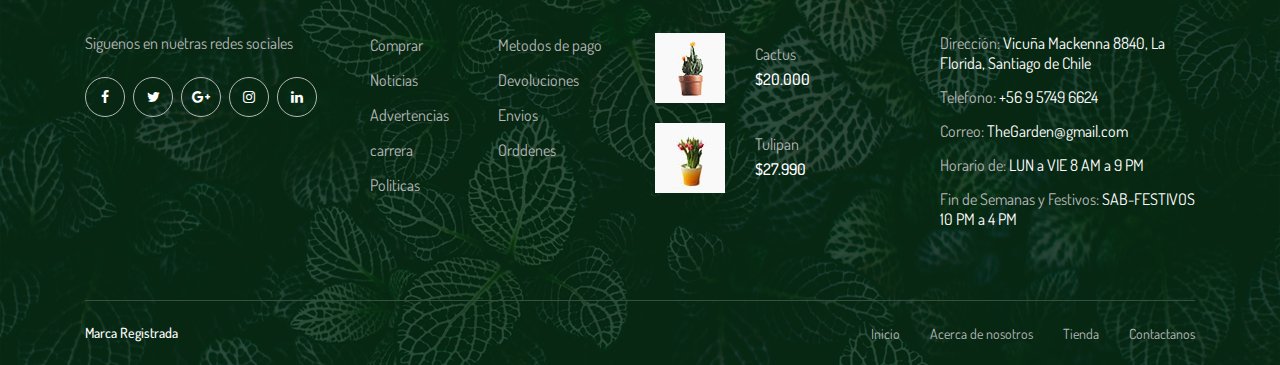
<file: checkout.html>
<!DOCTYPE html>
<html lang="en">

<head>
    <meta charset="UTF-8">
    <meta name="description" content="">
    <meta http-equiv="X-UA-Compatible" content="IE=edge">
    <meta name="viewport" content="width=device-width, initial-scale=1, shrink-to-fit=no">
    <!-- The above 4 meta tags *must* come first in the head; any other head content must come *after* these tags -->

    <!-- Title -->
    <title>Alazea - Gardening &amp; Landscaping HTML Template</title>

    <!-- Favicon -->
    <link rel="icon" href="img/core-img/favicon.ico">

    <!-- Core Stylesheet -->
    <link rel="stylesheet" href="style.css">

</head>

<body>
    <!-- Preloader -->
    <div class="preloader d-flex align-items-center justify-content-center">
        <div class="preloader-circle"></div>
        <div class="preloader-img">
            <img src="img/core-img/leaf.png" alt="">
        </div>
    </div>

    <!-- ##### Header Area Start ##### -->
    <header class="header-area">

        <!-- ***** Top Header Area ***** -->
        <div class="top-header-area">
            <div class="container">
                <div class="row">
                    <div class="col-12">
                        <div class="top-header-content d-flex align-items-center justify-content-between">
                            <!-- Top Header Content -->
                            <div class="top-header-meta">
                                <a href="#" data-toggle="tooltip" data-placement="bottom" title="TheGarden@gmail.com"><i class="fa fa-envelope-o" aria-hidden="true"></i> <span>Email: TheGarden@gmail.com</span></a>
                                <a href="#" data-toggle="tooltip" data-placement="bottom" title="+56 9 5749 6624"><i class="fa fa-phone" aria-hidden="true"></i> <span>Llamanos: +56 9 5749 6624</span></a>
                            </div>

                            <!-- Top Header Content -->
                            <div class="top-header-meta d-flex">

                                <!-- Login -->
                                <div class="login">
                                    <a href="#"><i class="fa fa-user" aria-hidden="true"></i> <span>Acceso</span></a>
                                </div>
                                <!-- Cart -->
                                <div class="cart">
                                    <a href="#"><i class="fa fa-shopping-cart" aria-hidden="true"></i> <span>Carrito <span class="cart-quantity">(1)</span></span></a>
                                </div>
                            </div>
                        </div>
                    </div>
                </div>
            </div>
        </div>

        <!-- ***** Navbar Area ***** -->
        <div class="alazea-main-menu">
            <div class="classy-nav-container breakpoint-off">
                <div class="container">
                    <!-- Menu -->
                    <nav class="classy-navbar justify-content-between" id="alazeaNav">

                        <!-- Nav Brand -->
                        <a href="index.html" class="nav-brand"><img src="img/core-img/logo.png" alt=""></a>

                        <!-- Navbar Toggler -->
                        <div class="classy-navbar-toggler">
                            <span class="navbarToggler"><span></span><span></span><span></span></span>
                        </div>

                        <!-- Menu -->
                        <div class="classy-menu">

                            <!-- Close Button -->
                            <div class="classycloseIcon">
                                <div class="cross-wrap"><span class="top"></span><span class="bottom"></span></div>
                            </div>

                            <!-- Navbar Start -->
                            <div class="classynav">
                                <ul>
                                    <li><a href="index.html">Inicio</a></li>
                                    <li><a href="about.html">Acerca de nosotros</a></li>
                                    <li><a href="shop.html">Tienda</a></li>
                                    <li><a href="contact.html">Contactanos</a></li>
                                </ul>

                                <!-- Search Icon -->
                                <div id="searchIcon">
                                    <i class="fa fa-search" aria-hidden="true"></i>
                                </div>

                            </div>
                            <!-- Navbar End -->
                        </div>
                    </nav>

                    <!-- Search Form -->
                    <div class="search-form">
                        <form action="#" method="get">
                            <input type="search" name="search" id="search" placeholder="Type keywords &amp; press enter...">
                            <button type="submit" class="d-none"></button>
                        </form>
                        <!-- Close Icon -->
                        <div class="closeIcon"><i class="fa fa-times" aria-hidden="true"></i></div>
                    </div>
                </div>
            </div>
        </div>
    </header>
    <!-- ##### Header Area End ##### -->

    <!-- ##### Breadcrumb Area Start ##### -->
    <div class="breadcrumb-area">
        <!-- Top Breadcrumb Area -->
        <div class="top-breadcrumb-area bg-img bg-overlay d-flex align-items-center justify-content-center" style="background-image: url(img/bg-img/24.jpg);">
            <h2>Boleta</h2>
        </div>

        <div class="container">
            <div class="row">
                <div class="col-12">
                    <nav aria-label="breadcrumb">
                        <ol class="breadcrumb">
                            <li class="breadcrumb-item"><a href="#"><i class="fa fa-home"></i> Inicio</a></li>
                            <li class="breadcrumb-item active" aria-current="page">Boleta</li>
                        </ol>
                    </nav>
                </div>
            </div>
        </div>
    </div>
    <!-- ##### Breadcrumb Area End ##### -->

    <!-- ##### Checkout Area Start ##### -->
    <div class="checkout_area mb-100">
        <div class="container">
            <div class="row justify-content-between">
                <div class="col-12 col-lg-7">
                    <div class="checkout_details_area clearfix">
                        <h5>Detalles de la boleta</h5>
                        <form action="#" method="post">
                            <div class="row">
                                <div class="col-md-6 mb-4">
                                    <label for="first_name">Nombres*</label>
                                    <input type="text" class="form-control" id="first_name" value="" required>
                                </div>
                                <div class="col-md-6 mb-4">
                                    <label for="last_name">Apellidos*</label>
                                    <input type="text" class="form-control" id="last_name" value="" required>
                                </div>
                                <div class="col-12 mb-4">
                                    <label for="email_address">Correo Electornico*</label>
                                    <input type="email" class="form-control" id="email_address" value="">
                                </div>
                                <div class="col-12 mb-4">
                                    <label for="phone_number">Numero de Telefono*</label>
                                    <input type="number" class="form-control" id="phone_number" min="0" value="">
                                </div>
                                <div class="col-12 mb-4">
                                    <label for="company">Nombre de la compañia</label>
                                    <input type="text" class="form-control" id="company" value="">
                                </div>
                                <div class="col-12 mb-4">
                                    <label for="company">Direccion*</label>
                                    <input type="text" class="form-control" id="address" value="">
                                </div>
                                <div class="col-md-6 mb-4">
                                    <label for="city">Ciudad*</label>
                                    <input type="text" class="form-control" id="city" value="">
                                </div>
                                <div class="col-md-6 mb-4">
                                    <label for="state">Comuna*</label>
                                    <input type="text" class="form-control" id="state" value="">
                                </div>
                                <div class="col-md-6 mb-4">
                                    <label for="country">Pais</label>
                                    <select class="custom-select d-block w-100" id="country">
                                        <option value="sel">Seleccione</option>
                                        <option value="chi">Chile</option>
                                        <option value="usa">United States</option>
                                        <option value="uk">United Kingdom</option>
                                        <option value="ger">Germany</option>
                                        <option value="fra">France</option>
                                        <option value="ind">India</option>
                                        <option value="aus">Australia</option>
                                        <option value="bra">Brazil</option>
                                        <option value="cana">Canada</option>
                                    </select>
                                </div>
                                <div class="col-md-6 mb-4">
                                    <label for="postcode">Codigo Postal</label>
                                    <input type="text" class="form-control" id="postcode" value="">
                                </div>
                                <div class="col-md-12 mb-4">
                                    <label for="order-notes">Detalles del Pedido</label>
                                    <textarea class="form-control" id="order-notes" cols="30" rows="10" placeholder="deseas agregar instrucciones al pedido."></textarea>
                                </div>
                                <div class="col-12">
                                    <div class="d-flex align-items-center">
                                        <!-- Single Checkbox -->
                                        <div class="custom-control custom-checkbox d-flex align-items-center mr-30">
                                            <input type="checkbox" class="custom-control-input" id="customCheck1">
                                            <label class="custom-control-label" for="customCheck1">Vas a enviarlo a una direccion diferente?</label>
                                        </div>
                                        <!-- Single Checkbox -->
                                        <div class="custom-control custom-checkbox d-flex align-items-center">
                                            <input type="checkbox" class="custom-control-input" id="customCheck2">
                                            <label class="custom-control-label" for="customCheck2">Quieres registrarte?</label>
                                        </div>
                                    </div>
                                </div>
                            </div>
                        </form>
                    </div>
                </div>

                <div class="col-12 col-lg-4">
                    <div class="checkout-content">
                        <h5 class="title--">Tu Pedido</h5>
                        <div class="products">
                            <div class="products-data">
                                <h5>Productos:</h5>
                                <div class="single-products d-flex justify-content-between align-items-center">
                                    <p>Planta del Recuedo</p>
                                    <h5>$9.000</h5>
                                </div>
                            </div>
                        </div>
                        <div class="subtotal d-flex justify-content-between align-items-center">
                            <h5>Subtotal</h5>
                            <h5>$9.000</h5>
                        </div>
                        <div class="shipping d-flex justify-content-between align-items-center">
                            <h5>Envio</h5>
                            <h5>$3.000</h5>
                        </div>
                        <div class="order-total d-flex justify-content-between align-items-center">
                            <h5>Valor total</h5>
                            <h5>$12.000</h5>
                        </div>
                        <div class="checkout-btn mt-30">
                            <a href="#" class="btn alazea-btn w-100">PAGAR</a>
                        </div>
                    </div>
                </div>
            </div>
        </div>
    </div>
    <!-- ##### Checkout Area End ##### -->

    <!-- ##### Footer Area Start ##### -->
    <footer class="footer-area bg-img" style="background-image: url(img/bg-img/3.jpg);">
        <!-- Main Footer Area -->
        <div class="main-footer-area">
            <div class="container">
                <div class="row">

                    <!-- Single Footer Widget -->
                    <div class="col-12 col-sm-6 col-lg-3">
                        <div class="single-footer-widget">
                            <div class="footer-logo mb-30">
                                <a href="#"><img src="img/core-img/logo.png" alt=""></a>
                            </div>
                            <p>Siguenos en nuetras redes sociales</p>
                            <div class="social-info">
                                <a href="#"><i class="fa fa-facebook" aria-hidden="true"></i></a>
                                <a href="#"><i class="fa fa-twitter" aria-hidden="true"></i></a>
                                <a href="#"><i class="fa fa-google-plus" aria-hidden="true"></i></a>
                                <a href="#"><i class="fa fa-instagram" aria-hidden="true"></i></a>
                                <a href="#"><i class="fa fa-linkedin" aria-hidden="true"></i></a>
                            </div>
                        </div>
                    </div>

                    <!-- Single Footer Widget -->
                    <div class="col-12 col-sm-6 col-lg-3">
                        <div class="single-footer-widget">
                            <div class="widget-title">
                                <h5>Referencias</h5>
                            </div>
                            <nav class="widget-nav">
                                <ul>
                                    <li><a href="#">Comprar</a></li>
                                    <li><a href="#">Metodos de pago</a></li>
                                    <li><a href="#">Noticias</a></li>
                                    <li><a href="#">Devoluciones</a></li>
                                    <li><a href="#">Advertencias</a></li>
                                    <li><a href="#">Envios</a></li>
                                    <li><a href="#">carrera</a></li>
                                    <li><a href="#">Orddenes</a></li>
                                    <li><a href="#">Politicas</a></li>
                                </ul>
                            </nav>
                        </div>
                    </div>

                    <!-- Single Footer Widget -->
                    <div class="col-12 col-sm-6 col-lg-3">
                        <div class="single-footer-widget">
                            <div class="widget-title">
                                <h5>Mejores Ventas</h5>
                            </div>

                            <!-- Single Best Seller Products -->
                            <div class="single-best-seller-product d-flex align-items-center">
                                <div class="product-thumbnail">
                                    <a href="shop-details.html"><img src="img/bg-img/4.jpg" alt=""></a>
                                </div>
                                <div class="product-info">
                                    <a href="shop-details.html">Cactus</a>
                                    <p>$20.000</p>
                                </div>
                            </div>

                            <!-- Single Best Seller Products -->
                            <div class="single-best-seller-product d-flex align-items-center">
                                <div class="product-thumbnail">
                                    <a href="shop-details.html"><img src="img/bg-img/5.jpg" alt=""></a>
                                </div>
                                <div class="product-info">
                                    <a href="shop-details.html">Tulipan</a>
                                    <p>$27.990</p>
                                </div>
                            </div>
                        </div>
                    </div>

                    <!-- Single Footer Widget -->
                    <div class="col-12 col-sm-6 col-lg-3">
                        <div class="single-footer-widget">
                            <div class="widget-title">
                                <h5>CONTACT</h5>
                            </div>

                            <div class="contact-information">
                                <p><span>Dirección:</span> Vicuña Mackenna 8840, La Florida, Santiago de Chile</p>
                                <p><span>Telefono:</span> +56 9 5749 6624</p>
                                <p><span>Correo:</span> TheGarden@gmail.com</p>
                                <p><span>Horario de:</span> LUN a VIE 8 AM a 9 PM</p>
                                <p><span>Fin de Semanas y Festivos:</span> SAB-FESTIVOS 10 PM a 4 PM</p>
                            </div>
                        </div>
                    </div>
                </div>
            </div>
        </div>

        <!-- Footer Bottom Area -->
        <div class="footer-bottom-area">
            <div class="container">
                <div class="row">
                    <div class="col-12">
                        <div class="border-line"></div>
                    </div>
                    <!-- Copywrite Text -->
                    <div class="col-12 col-md-6">
                        <div class="copywrite-text">
                            <p> <a href="https://www.templatespoint.net" target="_blank">Marca Registrada</a></p>
                        </div>
                    </div>
                    <!-- Footer Nav -->
                    <div class="col-12 col-md-6">
                        <div class="footer-nav">
                            <nav>
                                <ul>
                                    <li><a href="#">Inicio</a></li>
                                    <li><a href="#">Acerca de nosotros</a></li>
                                    <li><a href="#">Tienda</a></li>
                                    <li><a href="#">Contactanos</a></li>
                                </ul>
                            </nav>
                        </div>
                    </div>
                </div>
            </div>
        </div>
    </footer>
    <!-- ##### Footer Area End ##### -->

    <!-- ##### All Javascript Files ##### -->
    <!-- jQuery-2.2.4 js -->
    <script src="js/jquery/jquery-2.2.4.min.js"></script>
    <!-- Popper js -->
    <script src="js/bootstrap/popper.min.js"></script>
    <!-- Bootstrap js -->
    <script src="js/bootstrap/bootstrap.min.js"></script>
    <!-- All Plugins js -->
    <script src="js/plugins/plugins.js"></script>
    <!-- Active js -->
    <script src="js/active.js"></script>
</body>

</html>
</file>
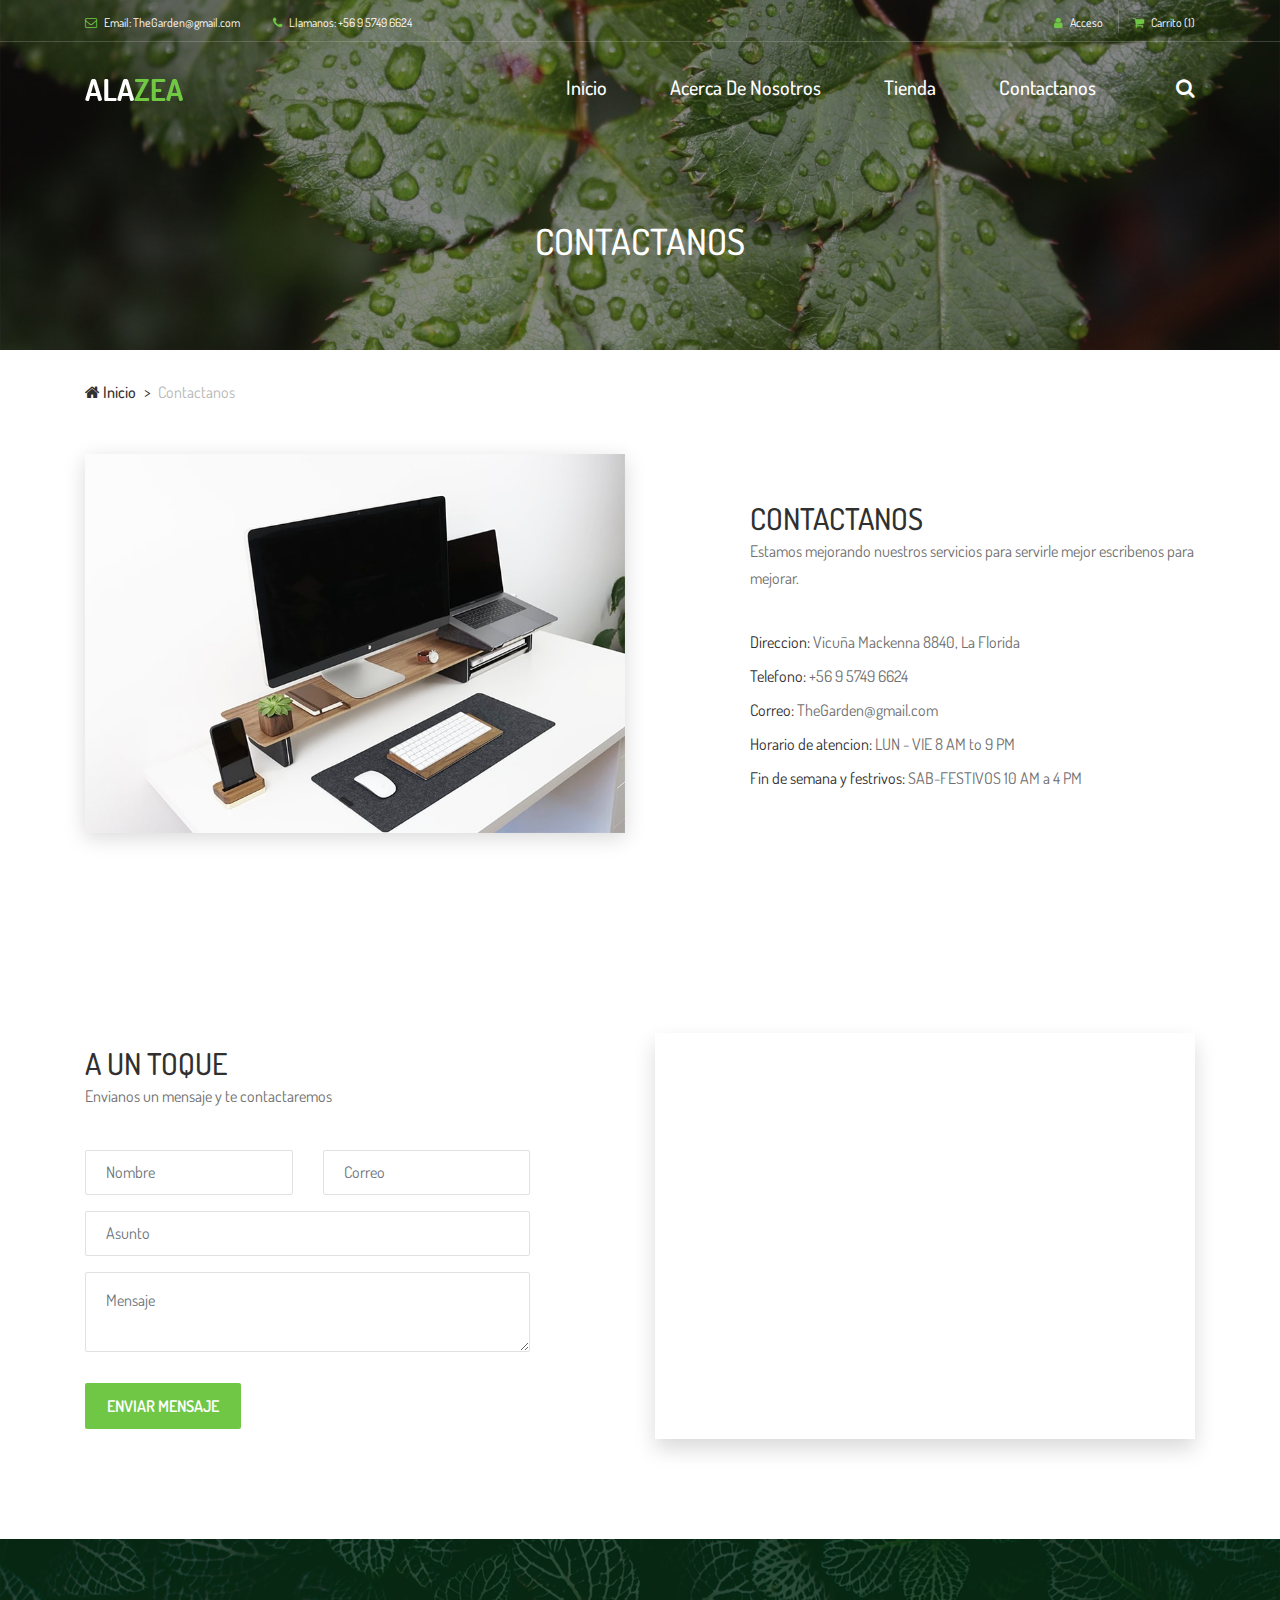
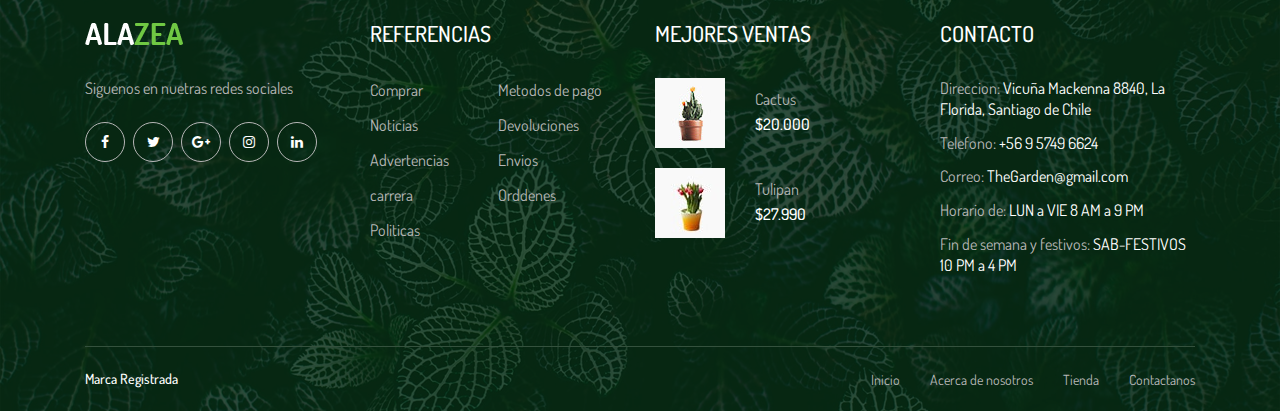
<file: contact.html>
<!DOCTYPE html>
<html lang="en">

<head>
    <meta charset="UTF-8">
    <meta name="description" content="">
    <meta http-equiv="X-UA-Compatible" content="IE=edge">
    <meta name="viewport" content="width=device-width, initial-scale=1, shrink-to-fit=no">
    <!-- The above 4 meta tags *must* come first in the head; any other head content must come *after* these tags -->

    <!-- Title -->
    <title>Alazea - Gardening &amp; Landscaping HTML Template</title>

    <!-- Favicon -->
    <link rel="icon" href="img/core-img/favicon.ico">

    <!-- Core Stylesheet -->
    <link rel="stylesheet" href="style.css">

</head>

<body>
    <!-- Preloader -->
    <div class="preloader d-flex align-items-center justify-content-center">
        <div class="preloader-circle"></div>
        <div class="preloader-img">
            <img src="img/core-img/leaf.png" alt="">
        </div>
    </div>

    <!-- ##### Header Area Start ##### -->
    <header class="header-area">

        <!-- ***** Top Header Area ***** -->
        <div class="top-header-area">
            <div class="container">
                <div class="row">
                    <div class="col-12">
                        <div class="top-header-content d-flex align-items-center justify-content-between">
                            <!-- Top Header Content -->
                            <div class="top-header-meta">
                                <a href="#" data-toggle="tooltip" data-placement="bottom" title="infodeercreative@gmail.com"><i class="fa fa-envelope-o" aria-hidden="true"></i> <span>Email: TheGarden@gmail.com</span></a>
                                <a href="#" data-toggle="tooltip" data-placement="bottom" title="+1 234 122 122"><i class="fa fa-phone" aria-hidden="true"></i> <span>Llamanos: +56 9 5749 6624 </span></a>
                            </div>

                            <!-- Top Header Content -->
                            <div class="top-header-meta d-flex">
                                <!-- Login -->
                                <div class="login">
                                    <a href="#"><i class="fa fa-user" aria-hidden="true"></i> <span>Acceso</span></a>
                                </div>
                                <!-- Cart -->
                                <div class="cart">
                                    <a href="#"><i class="fa fa-shopping-cart" aria-hidden="true"></i> <span>Carrito <span class="cart-quantity">(1)</span></span></a>
                                </div>
                            </div>
                        </div>
                    </div>
                </div>
            </div>
        </div>

        <!-- ***** Navbar Area ***** -->
        <div class="alazea-main-menu">
            <div class="classy-nav-container breakpoint-off">
                <div class="container">
                    <!-- Menu -->
                    <nav class="classy-navbar justify-content-between" id="alazeaNav">

                        <!-- Nav Brand -->
                        <a href="index.html" class="nav-brand"><img src="img/core-img/logo.png" alt=""></a>

                        <!-- Navbar Toggler -->
                        <div class="classy-navbar-toggler">
                            <span class="navbarToggler"><span></span><span></span><span></span></span>
                        </div>

                        <!-- Menu -->
                        <div class="classy-menu">

                            <!-- Close Button -->
                            <div class="classycloseIcon">
                                <div class="cross-wrap"><span class="top"></span><span class="bottom"></span></div>
                            </div>

                            <!-- Navbar Start -->
                            <div class="classynav">
                                <ul>
                                    <li><a href="index.html">Inicio</a></li>
                                    <li><a href="about.html">Acerca de nosotros</a></li>
                                    <li><a href="shop.html">Tienda</a></li>
                                    <li><a href="contact.html">Contactanos</a></li>
                                </ul>


                                <!-- Search Icon -->
                                <div id="searchIcon">
                                    <i class="fa fa-search" aria-hidden="true"></i>
                                </div>

                            </div>
                            <!-- Navbar End -->
                        </div>
                    </nav>

                    <!-- Search Form -->
                    <div class="search-form">
                        <form action="#" method="get">
                            <input type="search" name="search" id="search" placeholder="Type keywords &amp; press enter...">
                            <button type="submit" class="d-none"></button>
                        </form>
                        <!-- Close Icon -->
                        <div class="closeIcon"><i class="fa fa-times" aria-hidden="true"></i></div>
                    </div>
                </div>
            </div>
        </div>
    </header>
    <!-- ##### Header Area End ##### -->

    <!-- ##### Breadcrumb Area Start ##### -->
    <div class="breadcrumb-area">
        <!-- Top Breadcrumb Area -->
        <div class="top-breadcrumb-area bg-img bg-overlay d-flex align-items-center justify-content-center" style="background-image: url(img/bg-img/24.jpg);">
            <h2>Contactanos</h2>
        </div>

        <div class="container">
            <div class="row">
                <div class="col-12">
                    <nav aria-label="breadcrumb">
                        <ol class="breadcrumb">
                            <li class="breadcrumb-item"><a href="#"><i class="fa fa-home"></i> Inicio</a></li>
                            <li class="breadcrumb-item active" aria-current="page">Contactanos</li>
                        </ol>
                    </nav>
                </div>
            </div>
        </div>
    </div>
    <!-- ##### Breadcrumb Area End ##### -->

    <!-- ##### Contact Area Info Start ##### -->
    <div class="contact-area-info section-padding-0-100">
        <div class="container">
            <div class="row align-items-center justify-content-between">
                <!-- Contact Thumbnail -->
                <div class="col-12 col-md-6">
                    <div class="contact--thumbnail">
                        <img src="img/bg-img/25.jpg" alt="">
                    </div>
                </div>

                <div class="col-12 col-md-5">
                    <!-- Section Heading -->
                    <div class="section-heading">
                        <h2>CONTACTANOS</h2>
                        <p>Estamos mejorando nuestros servicios para servirle mejor escribenos para mejorar.</p>
                    </div>
                    <!-- Contact Information -->
                    <div class="contact-information">
                        <p><span>Direccion:</span> Vicuña Mackenna 8840, La Florida</p>
                        <p><span>Telefono:</span> +56 9 5749 6624</p>
                        <p><span>Correo:</span> TheGarden@gmail.com</p>
                        <p><span>Horario de atencion:</span> LUN - VIE 8 AM to 9 PM</p>
                        <p><span>Fin de semana y festrivos:</span> SAB-FESTIVOS 10 AM a 4 PM</p>
                    </div>
                </div>
            </div>
        </div>
    </div>
    <!-- ##### Contact Area Info End ##### -->

    <!-- ##### Contact Area Start ##### -->
    <section class="contact-area section-padding-100-0">
        <div class="container">
            <div class="row align-items-center justify-content-between">
                <div class="col-12 col-lg-5">
                    <!-- Section Heading -->
                    <div class="section-heading">
                        <h2>A un toque</h2>
                        <p>Envianos un mensaje y te contactaremos</p>
                    </div>
                    <!-- Contact Form Area -->
                    <div class="contact-form-area mb-100">
                        <form action="#" method="post">
                            <div class="row">
                                <div class="col-12 col-sm-6">
                                    <div class="form-group">
                                        <input type="text" class="form-control" id="contact-name" placeholder="Nombre">
                                    </div>
                                </div>
                                <div class="col-12 col-sm-6">
                                    <div class="form-group">
                                        <input type="email" class="form-control" id="contact-email" placeholder="Correo">
                                    </div>
                                </div>
                                <div class="col-12">
                                    <div class="form-group">
                                        <input type="text" class="form-control" id="contact-subject" placeholder="Asunto">
                                    </div>
                                </div>
                                <div class="col-12">
                                    <div class="form-group">
                                        <textarea class="form-control" name="message" id="message" cols="30" rows="10" placeholder="Mensaje"></textarea>
                                    </div>
                                </div>
                                <div class="col-12">
                                    <button type="submit" class="btn alazea-btn mt-15">Enviar Mensaje</button>
                                </div>
                            </div>
                        </form>
                    </div>
                </div>

                <div class="col-12 col-lg-6">
                    <!-- Google Maps -->
                    <div class="map-area mb-100">
                        <iframe src="https://www.google.com/maps/embed?pb=!1m18!1m12!1m3!1d3325.6621306024417!2d-70.59460018479848!3d-33.53616908074958!2m3!1f0!2f0!3f0!3m2!1i1024!2i768!4f13.1!3m3!1m2!1s0x9662d1dcbe5f5581%3A0x25b7699fe4d64565!2sEdificio%20Metro%20Rojas%20Magallanes!5e0!3m2!1ses!2scl!4v1655333567783!5m2!1ses!2scl" width="400" height="300" style="border:0;" allowfullscreen="" loading="lazy" referrerpolicy="no-referrer-when-downgrade"></iframe>
                    </div>
                </div>
            </div>
        </div>
    </section>
    <!-- ##### Contact Area End ##### -->

    <!-- ##### Footer Area Start ##### -->
    <footer class="footer-area bg-img" style="background-image: url(img/bg-img/3.jpg);">
        <!-- Main Footer Area -->
        <div class="main-footer-area">
            <div class="container">
                <div class="row">

                    <!-- Single Footer Widget -->
                    <div class="col-12 col-sm-6 col-lg-3">
                        <div class="single-footer-widget">
                            <div class="footer-logo mb-30">
                                <a href="#"><img src="img/core-img/logo.png" alt=""></a>
                            </div>
                            <p>Siguenos en nuetras redes sociales</p>
                            <div class="social-info">
                                <a href="#"><i class="fa fa-facebook" aria-hidden="true"></i></a>
                                <a href="#"><i class="fa fa-twitter" aria-hidden="true"></i></a>
                                <a href="#"><i class="fa fa-google-plus" aria-hidden="true"></i></a>
                                <a href="#"><i class="fa fa-instagram" aria-hidden="true"></i></a>
                                <a href="#"><i class="fa fa-linkedin" aria-hidden="true"></i></a>
                            </div>
                        </div>
                    </div>

                    <!-- Single Footer Widget -->
                    <div class="col-12 col-sm-6 col-lg-3">
                        <div class="single-footer-widget">
                            <div class="widget-title">
                                <h5>Referencias</h5>
                            </div>
                            <nav class="widget-nav">
                                <ul>
                                    <li><a href="#">Comprar</a></li>
                                    <li><a href="#">Metodos de pago</a></li>
                                    <li><a href="#">Noticias</a></li>
                                    <li><a href="#">Devoluciones</a></li>
                                    <li><a href="#">Advertencias</a></li>
                                    <li><a href="#">Envios</a></li>
                                    <li><a href="#">carrera</a></li>
                                    <li><a href="#">Orddenes</a></li>
                                    <li><a href="#">Politicas</a></li>
                                </ul>
                            </nav>
                        </div>
                    </div>

                    <!-- Single Footer Widget -->
                    <div class="col-12 col-sm-6 col-lg-3">
                        <div class="single-footer-widget">
                            <div class="widget-title">
                                <h5>Mejores Ventas</h5>
                            </div>

                            <!-- Single Best Seller Products -->
                            <div class="single-best-seller-product d-flex align-items-center">
                                <div class="product-thumbnail">
                                    <a href="shop-details.html"><img src="img/bg-img/4.jpg" alt=""></a>
                                </div>
                                <div class="product-info">
                                    <a href="shop-details.html">Cactus</a>
                                    <p>$20.000</p>
                                </div>
                            </div>

                            <!-- Single Best Seller Products -->
                            <div class="single-best-seller-product d-flex align-items-center">
                                <div class="product-thumbnail">
                                    <a href="shop-details.html"><img src="img/bg-img/5.jpg" alt=""></a>
                                </div>
                                <div class="product-info">
                                    <a href="shop-details.html">Tulipan</a>
                                    <p>$27.990</p>
                                </div>
                            </div>
                        </div>
                    </div>

                    <!-- Single Footer Widget -->
                    <div class="col-12 col-sm-6 col-lg-3">
                        <div class="single-footer-widget">
                            <div class="widget-title">
                                <h5>CONTACTO</h5>
                            </div>

                            <div class="contact-information">
                                <p><span>Direccion:</span> Vicuña Mackenna 8840, La Florida, Santiago de Chile</p>
                                <p><span>Telefono:</span> +56 9 5749 6624</p>
                                <p><span>Correo:</span> TheGarden@gmail.com</p>
                                <p><span>Horario de:</span> LUN a VIE 8 AM a 9 PM</p>
                                <p><span>Fin de semana y festivos:</span> SAB-FESTIVOS 10 PM a 4 PM</p>
                            </div>
                        </div>
                    </div>
                </div>
            </div>
        </div>


        <!-- Footer Bottom Area -->
        <div class="footer-bottom-area">
            <div class="container">
                <div class="row">
                    <div class="col-12">
                        <div class="border-line"></div>
                    </div>
                    <!-- Copywrite Text -->
                    <div class="col-12 col-md-6">
                        <div class="copywrite-text">
                            <p> <a href="https://www.templatespoint.net" target="_blank">Marca Registrada</a></p>
                        </div>
                    </div>
                    <!-- Footer Nav -->
                    <div class="col-12 col-md-6">
                        <div class="footer-nav">
                            <nav>
                                <ul>
                                    <li><a href="#">Inicio</a></li>
                                    <li><a href="#">Acerca de nosotros</a></li>
                                    <li><a href="#">Tienda</a></li>
                                    <li><a href="#">Contactanos</a></li>
                                </ul>
                            </nav>
                        </div>
                    </div>
                </div>
            </div>
        </div>
    </footer>
    <!-- ##### Footer Area End ##### -->

    <!-- ##### All Javascript Files ##### -->
    <!-- jQuery-2.2.4 js -->
    <script src="js/jquery/jquery-2.2.4.min.js"></script>
    <!-- Popper js -->
    <script src="js/bootstrap/popper.min.js"></script>
    <!-- Bootstrap js -->
    <script src="js/bootstrap/bootstrap.min.js"></script>
    <!-- All Plugins js -->
    <script src="js/plugins/plugins.js"></script>
    <!-- Active js -->
    <script src="js/active.js"></script>
</body>

</html>
</file>
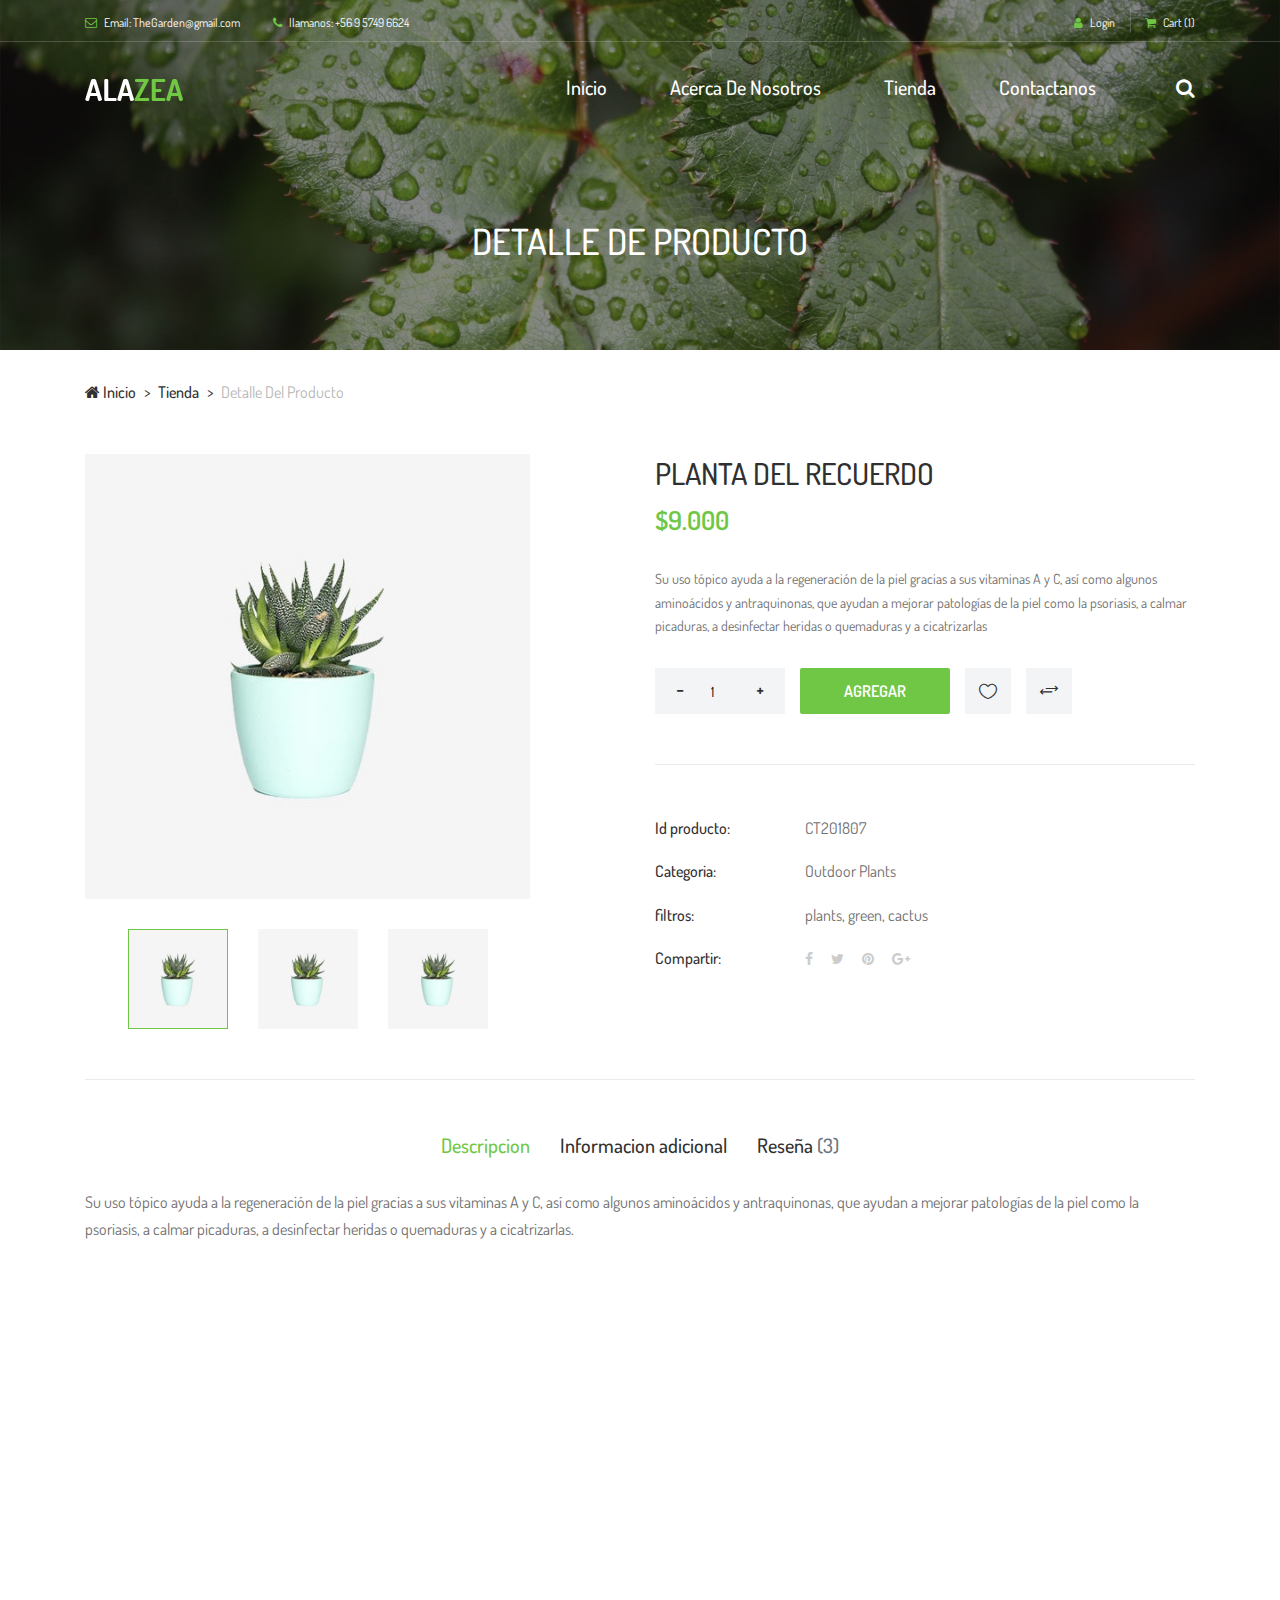
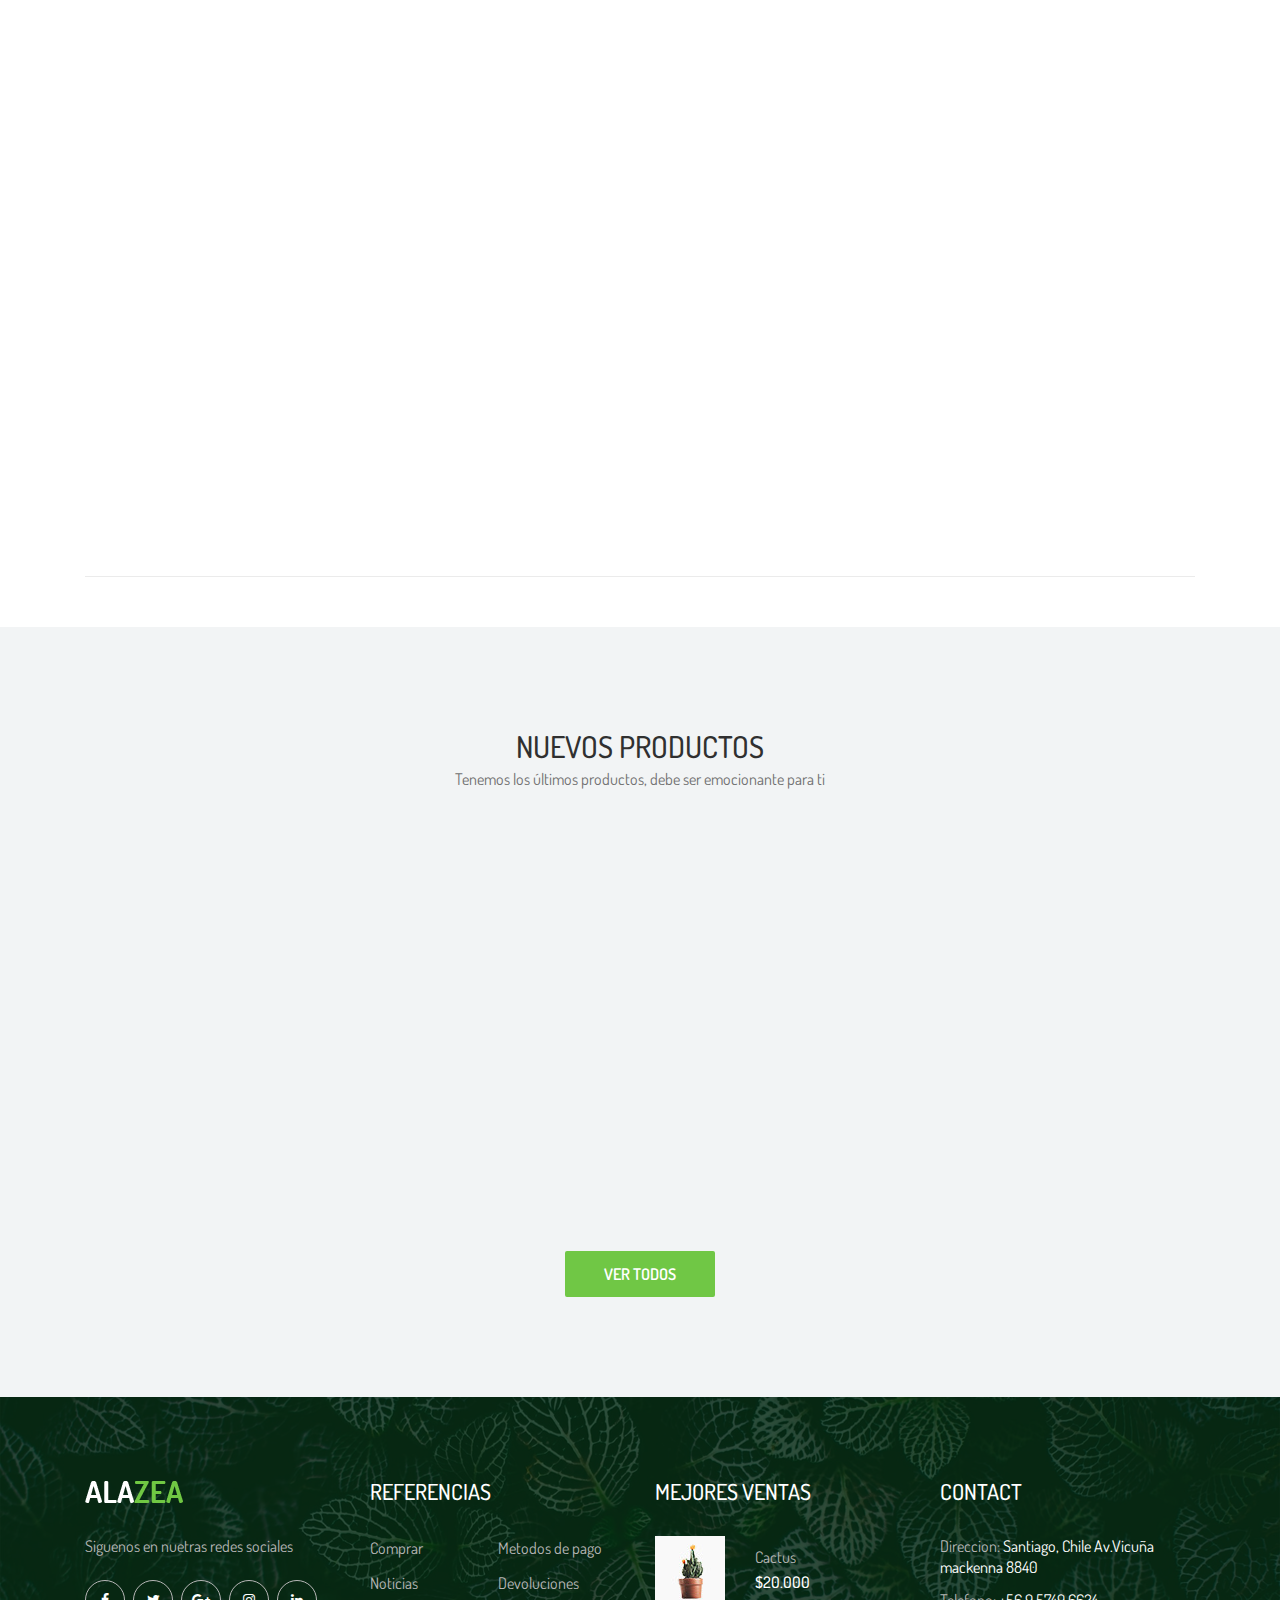
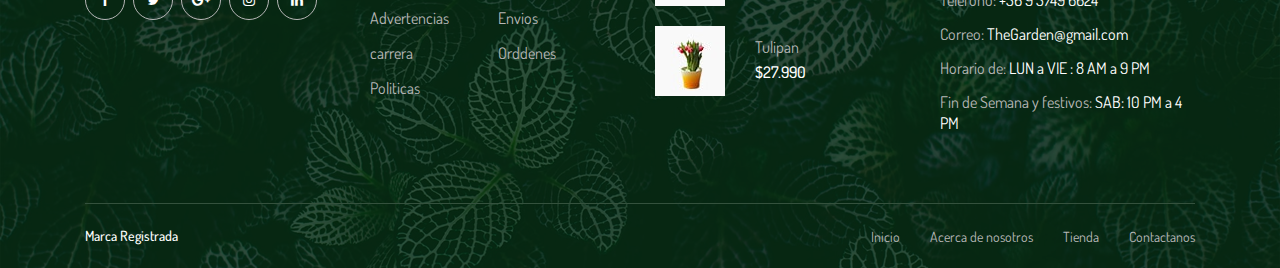
<file: shop-details.html>
<!DOCTYPE html>
<html lang="en">

<head>
    <meta charset="UTF-8">
    <meta name="description" content="">
    <meta http-equiv="X-UA-Compatible" content="IE=edge">
    <meta name="viewport" content="width=device-width, initial-scale=1, shrink-to-fit=no">
    <!-- The above 4 meta tags *must* come first in the head; any other head content must come *after* these tags -->

    <!-- Title -->
    <title>Alazea - Gardening &amp; Landscaping HTML Template</title>

    <!-- Favicon -->
    <link rel="icon" href="img/core-img/favicon.ico">

    <!-- Core Stylesheet -->
    <link rel="stylesheet" href="style.css">

</head>

<body>
    <!-- Preloader -->
    <div class="preloader d-flex align-items-center justify-content-center">
        <div class="preloader-circle"></div>
        <div class="preloader-img">
            <img src="img/core-img/leaf.png" alt="">
        </div>
    </div>

    <!-- ##### Header Area Start ##### -->
    <header class="header-area">

        <!-- ***** Top Header Area ***** -->
        <div class="top-header-area">
            <div class="container">
                <div class="row">
                    <div class="col-12">
                        <div class="top-header-content d-flex align-items-center justify-content-between">
                            <!-- Top Header Content -->
                            <div class="top-header-meta">
                                <a href="#" data-toggle="tooltip" data-placement="bottom" title="infodeercreative@gmail.com"><i class="fa fa-envelope-o" aria-hidden="true"></i> <span>Email: TheGarden@gmail.com</span></a>
                                <a href="#" data-toggle="tooltip" data-placement="bottom" title="+1 234 122 122"><i class="fa fa-phone" aria-hidden="true"></i> <span>llamanos: +56 9 5749 6624 </span></a>
                            </div>

                            <!-- Top Header Content -->
                            <div class="top-header-meta d-flex">
                    
                                <!-- Login -->
                                <div class="login">
                                    <a href="#"><i class="fa fa-user" aria-hidden="true"></i> <span>Login</span></a>
                                </div>
                                <!-- Cart -->
                                <div class="cart">
                                    <a href="#"><i class="fa fa-shopping-cart" aria-hidden="true"></i> <span>Cart <span class="cart-quantity">(1)</span></span></a>
                                </div>
                            </div>
                        </div>
                    </div>
                </div>
            </div>
        </div>

        <!-- ***** Navbar Area ***** -->
        <div class="alazea-main-menu">
            <div class="classy-nav-container breakpoint-off">
                <div class="container">
                    <!-- Menu -->
                    <nav class="classy-navbar justify-content-between" id="alazeaNav">

                        <!-- Nav Brand -->
                        <a href="index.html" class="nav-brand"><img src="img/core-img/logo.png" alt=""></a>

                        <!-- Navbar Toggler -->
                        <div class="classy-navbar-toggler">
                            <span class="navbarToggler"><span></span><span></span><span></span></span>
                        </div>

                        <!-- Menu -->
                        <div class="classy-menu">

                            <!-- Close Button -->
                            <div class="classycloseIcon">
                                <div class="cross-wrap"><span class="top"></span><span class="bottom"></span></div>
                            </div>

                            <!-- Navbar Start -->
                            <div class="classynav">
                                <ul>
                                    <li><a href="index.html">Inicio</a></li>
                                    <li><a href="about.html">Acerca de nosotros</a></li>
                                    <li><a href="shop.html">Tienda</a></li>
                                    <li><a href="contact.html">Contactanos</a></li>
                                </ul>


                                <!-- Search Icon -->
                                <div id="searchIcon">
                                    <i class="fa fa-search" aria-hidden="true"></i>
                                </div>

                            </div>
                            <!-- Navbar End -->
                        </div>
                    </nav>

                    <!-- Search Form -->
                    <div class="search-form">
                        <form action="#" method="get">
                            <input type="search" name="search" id="search" placeholder="Type keywords &amp; press enter...">
                            <button type="submit" class="d-none"></button>
                        </form>
                        <!-- Close Icon -->
                        <div class="closeIcon"><i class="fa fa-times" aria-hidden="true"></i></div>
                    </div>
                </div>
            </div>
        </div>
    </header>
    <!-- ##### Header Area End ##### -->

    <!-- ##### Breadcrumb Area Start ##### -->
    <div class="breadcrumb-area">
        <!-- Top Breadcrumb Area -->
        <div class="top-breadcrumb-area bg-img bg-overlay d-flex align-items-center justify-content-center" style="background-image: url(img/bg-img/24.jpg);">
            <h2>Detalle de producto</h2>
        </div>

        <div class="container">
            <div class="row">
                <div class="col-12">
                    <nav aria-label="breadcrumb">
                        <ol class="breadcrumb">
                            <li class="breadcrumb-item"><a href="#"><i class="fa fa-home"></i> Inicio</a></li>
                            <li class="breadcrumb-item"><a href="#">Tienda</a></li>
                            <li class="breadcrumb-item active" aria-current="page">Detalle del producto</li>
                        </ol>
                    </nav>
                </div>
            </div>
        </div>
    </div>
    <!-- ##### Breadcrumb Area End ##### -->

    <!-- ##### Single Product Details Area Start ##### -->
    <section class="single_product_details_area mb-50">
        <div class="produts-details--content mb-50">
            <div class="container">
                <div class="row justify-content-between">

                    <div class="col-12 col-md-6 col-lg-5">
                        <div class="single_product_thumb">
                            <div id="product_details_slider" class="carousel slide" data-ride="carousel">
                                <div class="carousel-inner">
                                    <div class="carousel-item active">
                                        <a class="product-img" href="img/bg-img/49.jpg" title="Product Image">
                                        <img class="d-block w-100" src="img/bg-img/49.jpg" alt="1">
                                    </a>
                                    </div>
                                    <div class="carousel-item">
                                        <a class="product-img" href="img/bg-img/49.jpg" title="Product Image">
                                        <img class="d-block w-100" src="img/bg-img/49.jpg" alt="1">
                                    </a>
                                    </div>
                                    <div class="carousel-item">
                                        <a class="product-img" href="img/bg-img/49.jpg" title="Product Image">
                                        <img class="d-block w-100" src="img/bg-img/49.jpg" alt="1">
                                    </a>
                                    </div>
                                </div>
                                <ol class="carousel-indicators">
                                    <li class="active" data-target="#product_details_slider" data-slide-to="0" style="background-image: url(img/bg-img/49.jpg);">
                                    </li>
                                    <li data-target="#product_details_slider" data-slide-to="1" style="background-image: url(img/bg-img/49.jpg);">
                                    </li>
                                    <li data-target="#product_details_slider" data-slide-to="2" style="background-image: url(img/bg-img/49.jpg);">
                                    </li>
                                </ol>
                            </div>
                        </div>
                    </div>

                    <div class="col-12 col-md-6">
                        <div class="single_product_desc">
                            <h4 class="title">Planta del recuerdo</h4>
                            <h4 class="price">$9.000</h4>
                            <div class="short_overview">
                                <p>Su uso tópico ayuda a la regeneración de la piel gracias a sus vitaminas A y C, así como algunos aminoácidos y antraquinonas, que ayudan a mejorar patologías de la piel como la psoriasis, a calmar picaduras, a desinfectar heridas o quemaduras y a cicatrizarlas</p>
                            </div>

                            <div class="cart--area d-flex flex-wrap align-items-center">
                                <!-- Add to Cart Form -->
                                <form class="cart clearfix d-flex align-items-center" method="post">
                                    <div class="quantity">
                                        <span class="qty-minus" onclick="var effect = document.getElementById('qty'); var qty = effect.value; if( !isNaN( qty ) &amp;&amp; qty &gt; 1 ) effect.value--;return false;"><i class="fa fa-minus" aria-hidden="true"></i></span>
                                        <input type="number" class="qty-text" id="qty" step="1" min="1" max="12" name="quantity" value="1">
                                        <span class="qty-plus" onclick="var effect = document.getElementById('qty'); var qty = effect.value; if( !isNaN( qty )) effect.value++;return false;"><i class="fa fa-plus" aria-hidden="true"></i></span>
                                    </div>
                                    <button type="submit" name="addtocart" value="5" class="btn alazea-btn ml-15">Agregar</button>
                                </form>
                                <!-- Wishlist & Compare -->
                                <div class="wishlist-compare d-flex flex-wrap align-items-center">
                                    <a href="#" class="wishlist-btn ml-15"><i class="icon_heart_alt"></i></a>
                                    <a href="#" class="compare-btn ml-15"><i class="arrow_left-right_alt"></i></a>
                                </div>
                            </div>

                            <div class="products--meta">
                                <p><span>Id producto:</span> <span>CT201807</span></p>
                                <p><span>Categoria:</span> <span>Outdoor Plants</span></p>
                                <p><span>filtros:</span> <span>plants, green, cactus </span></p>
                                <p>
                                    <span>Compartir:</span>
                                    <span>
                                    <a href="#"><i class="fa fa-facebook"></i></a>
                                    <a href="#"><i class="fa fa-twitter"></i></a>
                                    <a href="#"><i class="fa fa-pinterest"></i></a>
                                    <a href="#"><i class="fa fa-google-plus"></i></a>
                                </span>
                                </p>
                            </div>

                        </div>
                    </div>
                </div>
            </div>
        </div>

        <div class="container">
            <div class="row">
                <div class="col-12">
                    <div class="product_details_tab clearfix">
                        <!-- Tabs -->
                        <ul class="nav nav-tabs" role="tablist" id="product-details-tab">
                            <li class="nav-item">
                                <a href="#description" class="nav-link active" data-toggle="tab" role="tab">Descripcion</a>
                            </li>
                            <li class="nav-item">
                                <a href="#addi-info" class="nav-link" data-toggle="tab" role="tab">Informacion adicional</a>
                            </li>
                            <li class="nav-item">
                                <a href="#reviews" class="nav-link" data-toggle="tab" role="tab">Reseña <span class="text-muted">(3)</span></a>
                            </li>
                        </ul>
                        <!-- Tab Content -->
                        <div class="tab-content">
                            <div role="tabpanel" class="tab-pane fade show active" id="description">
                                <div class="description_area">
                                    <p>Su uso tópico ayuda a la regeneración de la piel gracias a sus vitaminas A y C, así como algunos aminoácidos y antraquinonas, que ayudan a mejorar patologías de la piel como la psoriasis, a calmar picaduras, a desinfectar heridas o quemaduras y a cicatrizarlas.</p>
                            </div>
                            <div role="tabpanel" class="tab-pane fade" id="addi-info">
                                <div class="additional_info_area">
                                    <p>¿Qué debo hacer si recibo un paquete dañado?
                                        <br> <span>debe de contactarnos</span></p>
                                    <p>Recibí mi pedido pero me entregaron el artículo equivocado..
                                        <br> <span>debe de contactarnos</span></p>
                                    <p>Proceso de Confirmación de Recepción y Aceptación de Producto
                                        <br> <span>con el codigo de seguimiento en correos de chile </span></p>
                                    <p>Como puedo candcelar mi orden?
                                        <br> <span>para cancelar la orden debe de contactarnos</span></p>
                                </div>
                            </div>
                            <div role="tabpanel" class="tab-pane fade" id="reviews">
                                <div class="reviews_area">
                                    <ul>
                                        <li>
                                            <div class="single_user_review mb-15">
                                                <div class="review-rating">
                                                    <i class="fa fa-star" aria-hidden="true"></i>
                                                    <i class="fa fa-star" aria-hidden="true"></i>
                                                    <i class="fa fa-star" aria-hidden="true"></i>
                                                    <i class="fa fa-star" aria-hidden="true"></i>
                                                    <i class="fa fa-star" aria-hidden="true"></i>
                                                    <span>Calidad</span>
                                                </div>
                                                <div class="review-details">
                                                    <p>by <a href="#">Colorlib</a> on <span>12 Ene 2022</span></p>
                                                </div>
                                            </div>
                                            <div class="single_user_review mb-15">
                                                <div class="review-rating">
                                                    <i class="fa fa-star" aria-hidden="true"></i>
                                                    <i class="fa fa-star" aria-hidden="true"></i>
                                                    <i class="fa fa-star" aria-hidden="true"></i>
                                                    <i class="fa fa-star" aria-hidden="true"></i>
                                                    <i class="fa fa-star" aria-hidden="true"></i>
                                                    <span>Diseño</span>
                                                </div>
                                                <div class="review-details">
                                                    <p>by <a href="#">Colorlib</a> on <span>12 Ene 2022</span></p>
                                                </div>
                                            </div>
                                            <div class="single_user_review">
                                                <div class="review-rating">
                                                    <i class="fa fa-star" aria-hidden="true"></i>
                                                    <i class="fa fa-star" aria-hidden="true"></i>
                                                    <i class="fa fa-star" aria-hidden="true"></i>
                                                    <i class="fa fa-star" aria-hidden="true"></i>
                                                    <i class="fa fa-star" aria-hidden="true"></i>
                                                    <span>Valoracion</span>
                                                </div>
                                                <div class="review-details">
                                                    <p>by <a href="#">Colorlib</a> on <span>12 Ene 2022</span></p>
                                                </div>
                                            </div>
                                        </li>
                                    </ul>
                                </div>

                                <div class="submit_a_review_area mt-50">
                                    <h4>Valoracion de la reseña</h4>
                                    <form action="#" method="post">
                                        <div class="row">
                                            <div class="col-12">
                                                <div class="form-group d-flex align-items-center">
                                                    <span class="mr-15">Puntuacion:</span>
                                                    <div class="stars">
                                                        <input type="radio" name="star" class="star-1" id="star-1">
                                                        <label class="star-1" for="star-1">1</label>
                                                        <input type="radio" name="star" class="star-2" id="star-2">
                                                        <label class="star-2" for="star-2">2</label>
                                                        <input type="radio" name="star" class="star-3" id="star-3">
                                                        <label class="star-3" for="star-3">3</label>
                                                        <input type="radio" name="star" class="star-4" id="star-4">
                                                        <label class="star-4" for="star-4">4</label>
                                                        <input type="radio" name="star" class="star-5" id="star-5">
                                                        <label class="star-5" for="star-5">5</label>
                                                        <span></span>
                                                    </div>
                                                </div>
                                            </div>
                                            <div class="col-12 col-md-6">
                                                <div class="form-group">
                                                    <label for="name">Usuario</label>
                                                    <input type="email" class="form-control" id="name" placeholder="Ingrese usuario">
                                                </div>
                                            </div>
                                            <div class="col-12 col-md-6">
                                                <div class="form-group">
                                                    <label for="options">Categoria de puntuacion</label>
                                                    <select class="form-control" id="options">
                                                          <option>Calidad</option>
                                                          <option>Valor</option>
                                                          <option>Diseño</option>
                                                          <option>Precio</option>
                                                          <option>Otros</option>
                                                    </select>
                                                </div>
                                            </div>
                                            <div class="col-12">
                                                <div class="form-group">
                                                    <label for="comments">Comentarios</label>
                                                    <textarea class="form-control" id="comments" rows="5" data-max-length="150"></textarea>
                                                </div>
                                            </div>
                                            <div class="col-12">
                                                <button type="submit" class="btn alazea-btn">enviar tu reseña</button>
                                            </div>
                                        </div>
                                    </form>
                                </div>
                            </div>

                        </div>
                    </div>
                </div>
            </div>
        </div>
    </section>
    <!-- ##### Single Product Details Area End ##### -->

    <!-- ##### Related Product Area Start ##### -->
    <section class="new-arrivals-products-area bg-gray section-padding-100">
        <div class="container">
            <div class="row">
                <div class="col-12">
                    <!-- Section Heading -->
                    <div class="section-heading text-center">
                        <h2>NUEVOS PRODUCTOS</h2>
                        <p>Tenemos los últimos productos, debe ser emocionante para ti</p>
                    </div>
                </div>
            </div>

            <div class="row">

                <!-- Single Product Area -->
                <div class="col-12 col-sm-6 col-lg-3">
                    <div class="single-product-area mb-50 wow fadeInUp" data-wow-delay="100ms">
                        <!-- Product Image -->
                        <div class="product-img">
                            <a href="shop-details.html"><img src="img/bg-img/9.jpg" alt=""></a>
                            <!-- Product Tag -->
                            <div class="product-tag">
                                <a href="#">NUEVO</a>
                            </div>
                            <div class="product-meta d-flex">
                                <a href="#" class="wishlist-btn"><i class="icon_heart_alt"></i></a>
                                <a href="cart.html" class="add-to-cart-btn">Agregar</a>
                                <a href="#" class="compare-btn"><i class="arrow_left-right_alt"></i></a>
                            </div>
                        </div>
                        <!-- Product Info -->
                        <div class="product-info mt-15 text-center">
                            <a href="shop-details.html">
                                <p>Cactus</p>
                            </a>
                            <h6>$15.000</h6>
                        </div>
                    </div>
                </div>

                <!-- Single Product Area -->
                <div class="col-12 col-sm-6 col-lg-3">
                    <div class="single-product-area mb-50 wow fadeInUp" data-wow-delay="200ms">
                        <!-- Product Image -->
                        <div class="product-img">
                            <a href="shop-details.html"><img src="img/bg-img/10.jpg" alt=""></a>
                            <div class="product-meta d-flex">
                                <a href="#" class="wishlist-btn"><i class="icon_heart_alt"></i></a>
                                <a href="cart.html" class="add-to-cart-btn"> Agrregar </a>
                                <a href="#" class="compare-btn"><i class="arrow_left-right_alt"></i></a>
                            </div>
                        </div>
                        <!-- Product Info -->
                        <div class="product-info mt-15 text-center">
                            <a href="shop-details.html">
                                <p>Tulipan</p>
                            </a>
                            <h6>$9.000</h6>
                        </div>
                    </div>
                </div>

                <!-- Single Product Area -->
                <div class="col-12 col-sm-6 col-lg-3">
                    <div class="single-product-area mb-50 wow fadeInUp" data-wow-delay="300ms">
                        <!-- Product Image -->
                        <div class="product-img">
                            <a href="shop-details.html"><img src="img/bg-img/11.jpg" alt=""></a>
                            <div class="product-meta d-flex">
                                <a href="#" class="wishlist-btn"><i class="icon_heart_alt"></i></a>
                                <a href="cart.html" class="add-to-cart-btn">Agregar</a>
                                <a href="#" class="compare-btn"><i class="arrow_left-right_alt"></i></a>
                            </div>
                        </div>
                        <!-- Product Info -->
                        <div class="product-info mt-15 text-center">
                            <a href="shop-details.html">
                                <p>Aloe Vera</p>
                            </a>
                            <h6>$12.000</h6>
                        </div>
                    </div>
                </div>

                <!-- Single Product Area -->
                <div class="col-12 col-sm-6 col-lg-3">
                    <div class="single-product-area mb-50 wow fadeInUp" data-wow-delay="400ms">
                        <!-- Product Image -->
                        <div class="product-img">
                            <a href="shop-details.html"><img src="img/bg-img/12.jpg" alt=""></a>
                            <!-- Product Tag -->
                            <div class="product-tag sale-tag">
                                <a href="#">Hot</a>
                            </div>
                            <div class="product-meta d-flex">
                                <a href="#" class="wishlist-btn"><i class="icon_heart_alt"></i></a>
                                <a href="cart.html" class="add-to-cart-btn">Add to cart</a>
                                <a href="#" class="compare-btn"><i class="arrow_left-right_alt"></i></a>
                            </div>
                        </div>
                        <!-- Product Info -->
                        <div class="product-info mt-15 text-center">
                            <a href="shop-details.html">
                                <p>Bonsai</p>
                            </a>
                            <h6>$25.000</h6>
                        </div>
                    </div>
                </div>

                <div class="col-12 text-center">
                    <a href="#" class="btn alazea-btn">Ver todos</a>
                </div>

            </div>
        </div>
    </section>
    <!-- ##### Related Product Area End ##### -->

    <!-- ##### Footer Area Start ##### -->
    <footer class="footer-area bg-img" style="background-image: url(img/bg-img/3.jpg);">
        <!-- Main Footer Area -->
        <div class="main-footer-area">
            <div class="container">
                <div class="row">

                    <!-- Single Footer Widget -->
                    <div class="col-12 col-sm-6 col-lg-3">
                        <div class="single-footer-widget">
                            <div class="footer-logo mb-30">
                                <a href="#"><img src="img/core-img/logo.png" alt=""></a>
                            </div>
                            <p>Siguenos en nuetras redes sociales</p>
                            <div class="social-info">
                                <a href="#"><i class="fa fa-facebook" aria-hidden="true"></i></a>
                                <a href="#"><i class="fa fa-twitter" aria-hidden="true"></i></a>
                                <a href="#"><i class="fa fa-google-plus" aria-hidden="true"></i></a>
                                <a href="#"><i class="fa fa-instagram" aria-hidden="true"></i></a>
                                <a href="#"><i class="fa fa-linkedin" aria-hidden="true"></i></a>
                            </div>
                        </div>
                    </div>

                    <!-- Single Footer Widget -->
                    <div class="col-12 col-sm-6 col-lg-3">
                        <div class="single-footer-widget">
                            <div class="widget-title">
                                <h5>Referencias</h5>
                            </div>
                            <nav class="widget-nav">
                                <ul>
                                    <li><a href="#">Comprar</a></li>
                                    <li><a href="#">Metodos de pago</a></li>
                                    <li><a href="#">Noticias</a></li>
                                    <li><a href="#">Devoluciones</a></li>
                                    <li><a href="#">Advertencias</a></li>
                                    <li><a href="#">Envios</a></li>
                                    <li><a href="#">carrera</a></li>
                                    <li><a href="#">Orddenes</a></li>
                                    <li><a href="#">Politicas</a></li>
                                </ul>
                            </nav>
                        </div>
                    </div>

                    <!-- Single Footer Widget -->
                    <div class="col-12 col-sm-6 col-lg-3">
                        <div class="single-footer-widget">
                            <div class="widget-title">
                                <h5>Mejores Ventas</h5>
                            </div>

                            <!-- Single Best Seller Products -->
                            <div class="single-best-seller-product d-flex align-items-center">
                                <div class="product-thumbnail">
                                    <a href="shop-details.html"><img src="img/bg-img/4.jpg" alt=""></a>
                                </div>
                                <div class="product-info">
                                    <a href="shop-details.html">Cactus</a>
                                    <p>$20.000</p>
                                </div>
                            </div>

                            <!-- Single Best Seller Products -->
                            <div class="single-best-seller-product d-flex align-items-center">
                                <div class="product-thumbnail">
                                    <a href="shop-details.html"><img src="img/bg-img/5.jpg" alt=""></a>
                                </div>
                                <div class="product-info">
                                    <a href="shop-details.html">Tulipan</a>
                                    <p>$27.990</p>
                                </div>
                            </div>
                        </div>
                    </div>

                    <!-- Single Footer Widget -->
                    <div class="col-12 col-sm-6 col-lg-3">
                        <div class="single-footer-widget">
                            <div class="widget-title">
                                <h5>CONTACT</h5>
                            </div>

                            <div class="contact-information">
                                <p><span>Direccion:</span> Santiago, Chile Av.Vicuña mackenna 8840</p>
                                <p><span>Telefono:</span> +56 9 5749 6624</p>
                                <p><span>Correo:</span> TheGarden@gmail.com</p>
                                <p><span>Horario de:</span> LUN a VIE : 8 AM a 9 PM</p>
                                <p><span>Fin de Semana y festivos:</span> SAB: 10 PM a 4 PM</p>
                            </div>
                        </div>
                    </div>
                </div>
            </div>
        </div>

        <!-- Footer Bottom Area -->
        <div class="footer-bottom-area">
            <div class="container">
                <div class="row">
                    <div class="col-12">
                        <div class="border-line"></div>
                    </div>
                    <!-- Copywrite Text -->
                    <div class="col-12 col-md-6">
                        <div class="copywrite-text">
                            <p> <a href="https://www.templatespoint.net" target="_blank">Marca Registrada</a></p>
                        </div>
                    </div>
                    <!-- Footer Nav -->
                    <div class="col-12 col-md-6">
                        <div class="footer-nav">
                            <nav>
                                <ul>
                                    <li><a href="#">Inicio</a></li>
                                    <li><a href="#">Acerca de nosotros</a></li>
                                    <li><a href="#">Tienda</a></li>
                                    <li><a href="#">Contactanos</a></li>
                                </ul>
                            </nav>
                        </div>
                    </div>
                </div>
            </div>
        </div>
    </footer>
    <!-- ##### Footer Area End ##### -->

    <!-- ##### All Javascript Files ##### -->
    <!-- jQuery-2.2.4 js -->
    <script src="js/jquery/jquery-2.2.4.min.js"></script>
    <!-- Popper js -->
    <script src="js/bootstrap/popper.min.js"></script>
    <!-- Bootstrap js -->
    <script src="js/bootstrap/bootstrap.min.js"></script>
    <!-- All Plugins js -->
    <script src="js/plugins/plugins.js"></script>
    <!-- Active js -->
    <script src="js/active.js"></script>
</body>

</html>
</file>
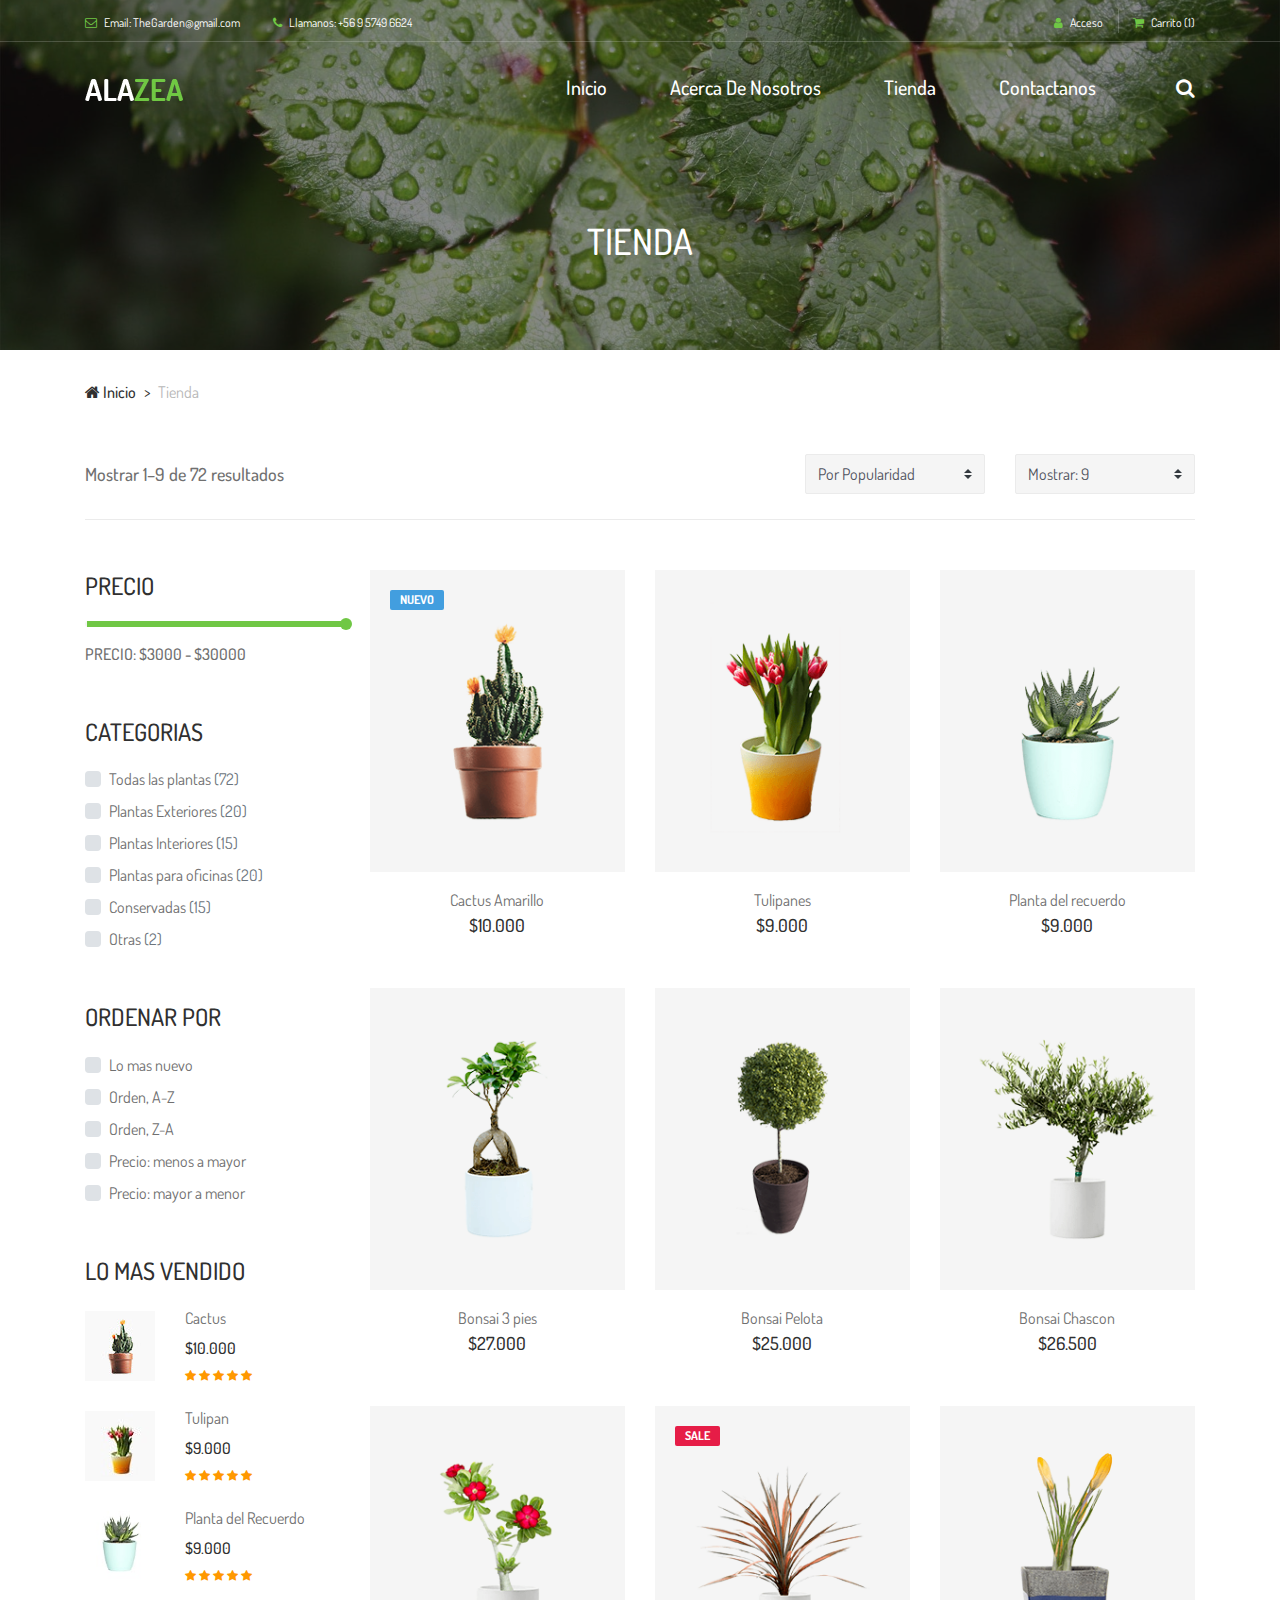
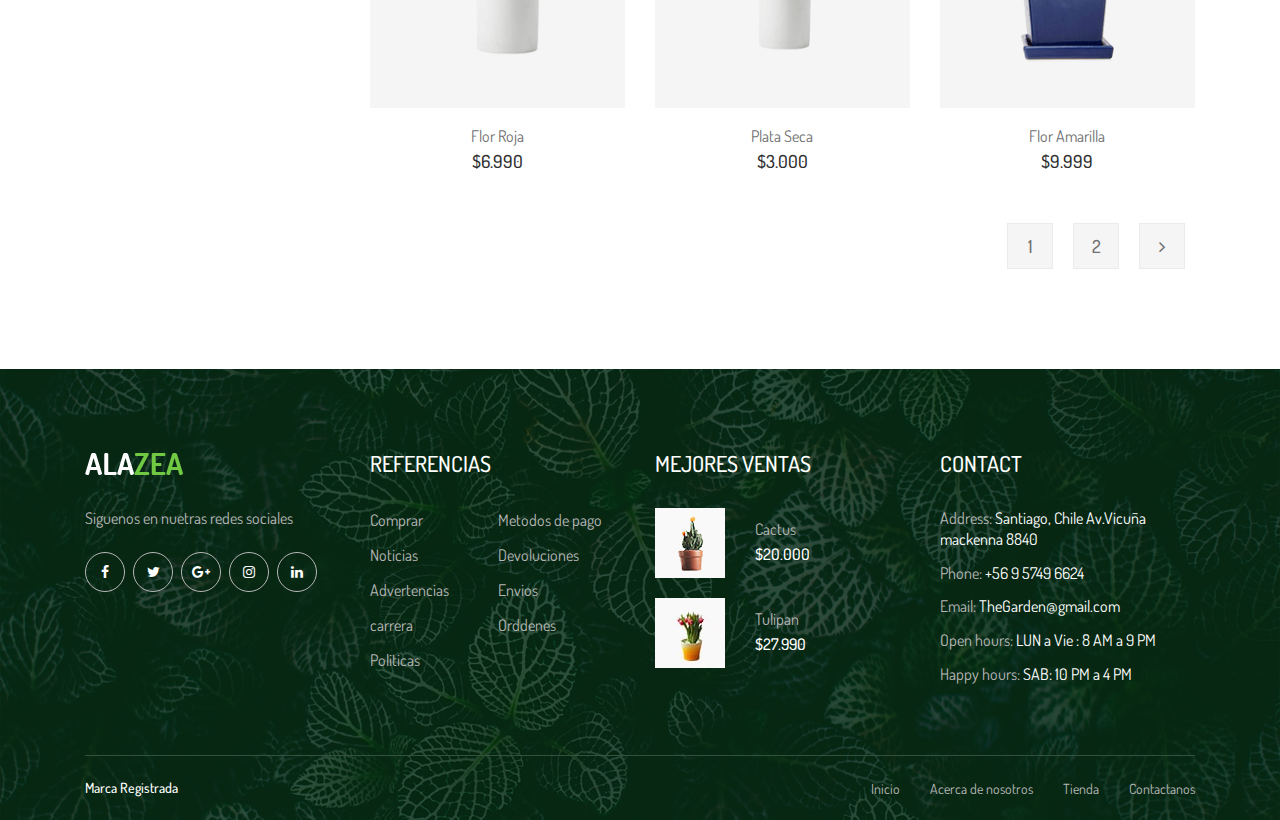
<file: shop.html>
<!DOCTYPE html>
<html lang="en">

<head>
    <meta charset="UTF-8">
    <meta name="description" content="">
    <meta http-equiv="X-UA-Compatible" content="IE=edge">
    <meta name="viewport" content="width=device-width, initial-scale=1, shrink-to-fit=no">
    <!-- The above 4 meta tags *must* come first in the head; any other head content must come *after* these tags -->

    <!-- Title -->
    <title>Alazea - Gardening &amp; Landscaping HTML Template</title>

    <!-- Favicon -->
    <link rel="icon" href="img/core-img/favicon.ico">

    <!-- Core Stylesheet -->
    <link rel="stylesheet" href="style.css">

</head>

<body>
    <!-- Preloader -->
    <div class="preloader d-flex align-items-center justify-content-center">
        <div class="preloader-circle"></div>
        <div class="preloader-img">
            <img src="img/core-img/leaf.png" alt="">
        </div>
    </div>

    <!-- ##### Header Area Start ##### -->
    <header class="header-area">

        <!-- ***** Top Header Area ***** -->
        <div class="top-header-area">
            <div class="container">
                <div class="row">
                    <div class="col-12">
                        <div class="top-header-content d-flex align-items-center justify-content-between">
                            <!-- Top Header Content -->
                            <div class="top-header-meta">
                                <a href="#" data-toggle="tooltip" data-placement="bottom" title="infodeercreative@gmail.com"><i class="fa fa-envelope-o" aria-hidden="true"></i> <span>Email: TheGarden@gmail.com</span></a>
                                <a href="#" data-toggle="tooltip" data-placement="bottom" title="+1 234 122 122"><i class="fa fa-phone" aria-hidden="true"></i> <span>Llamanos: +56 9 5749 6624 </span></a>
                            </div>

                            <!-- Top Header Content -->
                            <div class="top-header-meta d-flex">
                                <!-- Login -->
                                <div class="login">
                                    <a href="#"><i class="fa fa-user" aria-hidden="true"></i> <span>Acceso</span></a>
                                </div>
                                <!-- Cart -->
                                <div class="cart">
                                    <a href="#"><i class="fa fa-shopping-cart" aria-hidden="true"></i> <span>Carrito <span class="cart-quantity">(1)</span></span></a>
                                </div>
                            </div>
                        </div>
                    </div>
                </div>
            </div>
        </div>

        <!-- ***** Navbar Area ***** -->
        <div class="alazea-main-menu">
            <div class="classy-nav-container breakpoint-off">
                <div class="container">
                    <!-- Menu -->
                    <nav class="classy-navbar justify-content-between" id="alazeaNav">

                        <!-- Nav Brand -->
                        <a href="index.html" class="nav-brand"><img src="img/core-img/logo.png" alt=""></a>

                        <!-- Navbar Toggler -->
                        <div class="classy-navbar-toggler">
                            <span class="navbarToggler"><span></span><span></span><span></span></span>
                        </div>

                        <!-- Menu -->
                        <div class="classy-menu">

                            <!-- Close Button -->
                            <div class="classycloseIcon">
                                <div class="cross-wrap"><span class="top"></span><span class="bottom"></span></div>
                            </div>

                            <!-- Navbar Start -->
                            <div class="classynav">
                                <ul>
                                    <li><a href="index.html">Inicio</a></li>
                                    <li><a href="about.html">Acerca de nosotros</a></li>
                                    <li><a href="shop.html">Tienda</a></li>
                                    <li><a href="contact.html">Contactanos</a></li>
                                </ul>

                                <!-- Search Icon -->
                                <div id="searchIcon">
                                    <i class="fa fa-search" aria-hidden="true"></i>
                                </div>

                            </div>
                            <!-- Navbar End -->
                        </div>
                    </nav>

                    <!-- Search Form -->
                    <div class="search-form">
                        <form action="#" method="get">
                            <input type="search" name="search" id="search" placeholder="Type keywords &amp; press enter...">
                            <button type="submit" class="d-none"></button>
                        </form>
                        <!-- Close Icon -->
                        <div class="closeIcon"><i class="fa fa-times" aria-hidden="true"></i></div>
                    </div>
                </div>
            </div>
        </div>
    </header>
    <!-- ##### Header Area End ##### -->

    <!-- ##### Breadcrumb Area Start ##### -->
    <div class="breadcrumb-area">
        <!-- Top Breadcrumb Area -->
        <div class="top-breadcrumb-area bg-img bg-overlay d-flex align-items-center justify-content-center" style="background-image: url(img/bg-img/24.jpg);">
            <h2>Tienda</h2>
        </div>

        <div class="container">
            <div class="row">
                <div class="col-12">
                    <nav aria-label="breadcrumb">
                        <ol class="breadcrumb">
                            <li class="breadcrumb-item"><a href="#"><i class="fa fa-home"></i> Inicio</a></li>
                            <li class="breadcrumb-item active" aria-current="page">Tienda</li>
                        </ol>
                    </nav>
                </div>
            </div>
        </div>
    </div>
    <!-- ##### Breadcrumb Area End ##### -->

    <!-- ##### Shop Area Start ##### -->
    <section class="shop-page section-padding-0-100">
        <div class="container">
            <div class="row">
                <!-- Shop Sorting Data -->
                <div class="col-12">
                    <div class="shop-sorting-data d-flex flex-wrap align-items-center justify-content-between">
                        <!-- Shop Page Count -->
                        <div class="shop-page-count">
                            <p>Mostrar 1–9 de 72 resultados</p>
                        </div>
                        <!-- Search by Terms -->
                        <div class="search_by_terms">
                            <form action="#" method="post" class="form-inline">
                                <select class="custom-select widget-title">
                                  <option selected>Por Popularidad</option>
                                  <option value="1">Lo Mas Nuevo</option>
                                  <option value="2">En Oferta</option>
                                  <option value="3">Por Puntuacion</option>
                                </select>
                                <select class="custom-select widget-title">
                                  <option selected>Mostrar: 9</option>
                                  <option value="1">12</option>
                                  <option value="2">18</option>
                                  <option value="3">24</option>
                                </select>
                            </form>
                        </div>
                    </div>
                </div>
            </div>

            <div class="row">
                <!-- Sidebar Area -->
                <div class="col-12 col-md-4 col-lg-3">
                    <div class="shop-sidebar-area">

                        <!-- Shop Widget -->
                        <div class="shop-widget price mb-50">
                            <h4 class="widget-title">Precio</h4>
                            <div class="widget-desc">
                                <div class="slider-range">
                                    <div data-min="8" data-max="30" data-unit="$" class="slider-range-price ui-slider ui-slider-horizontal ui-widget ui-widget-content ui-corner-all" data-value-min="8" data-value-max="30" data-label-result="Price:">
                                        <div class="ui-slider-range ui-widget-header ui-corner-all"></div>
                                        <span class="ui-slider-handle ui-state-default ui-corner-all first-handle" tabindex="0"></span>
                                        <span class="ui-slider-handle ui-state-default ui-corner-all" tabindex="0"></span>
                                    </div>
                                    <div class="range-price">Precio: $3000 - $30000</div>
                                </div>
                            </div>
                        </div>

                        <!-- Shop Widget -->
                        <div class="shop-widget catagory mb-50">
                            <h4 class="widget-title">Categorias</h4>
                            <div class="widget-desc">
                                <!-- Single Checkbox -->
                                <div class="custom-control custom-checkbox d-flex align-items-center mb-2">
                                    <input type="checkbox" class="custom-control-input" id="customCheck1">
                                    <label class="custom-control-label" for="customCheck1">Todas las plantas <span class="text-muted">(72)</span></label>
                                </div>
                                <!-- Single Checkbox -->
                                <div class="custom-control custom-checkbox d-flex align-items-center mb-2">
                                    <input type="checkbox" class="custom-control-input" id="customCheck2">
                                    <label class="custom-control-label" for="customCheck2">Plantas Exteriores <span class="text-muted">(20)</span></label>
                                </div>
                                <!-- Single Checkbox -->
                                <div class="custom-control custom-checkbox d-flex align-items-center mb-2">
                                    <input type="checkbox" class="custom-control-input" id="customCheck3">
                                    <label class="custom-control-label" for="customCheck3">Plantas Interiores <span class="text-muted">(15)</span></label>
                                </div>
                                <!-- Single Checkbox -->
                                <div class="custom-control custom-checkbox d-flex align-items-center mb-2">
                                    <input type="checkbox" class="custom-control-input" id="customCheck4">
                                    <label class="custom-control-label" for="customCheck4">Plantas para oficinas <span class="text-muted">(20)</span></label>
                                </div>
                                <!-- Single Checkbox -->
                                <div class="custom-control custom-checkbox d-flex align-items-center mb-2">
                                    <input type="checkbox" class="custom-control-input" id="customCheck5">
                                    <label class="custom-control-label" for="customCheck5">Conservadas <span class="text-muted">(15)</span></label>
                                </div>
                                <!-- Single Checkbox -->
                                <div class="custom-control custom-checkbox d-flex align-items-center mb-2">
                                    <input type="checkbox" class="custom-control-input" id="customCheck6">
                                    <label class="custom-control-label" for="customCheck6">Otras <span class="text-muted">(2)</span></label>
                                </div>
                            </div>
                        </div>

                        <!-- Shop Widget -->
                        <div class="shop-widget sort-by mb-50">
                            <h4 class="widget-title">Ordenar por</h4>
                            <div class="widget-desc">
                                <!-- Single Checkbox -->
                                <div class="custom-control custom-checkbox d-flex align-items-center mb-2">
                                    <input type="checkbox" class="custom-control-input" id="customCheck7">
                                    <label class="custom-control-label" for="customCheck7">Lo mas nuevo </label>
                                </div>
                                <!-- Single Checkbox -->
                                <div class="custom-control custom-checkbox d-flex align-items-center mb-2">
                                    <input type="checkbox" class="custom-control-input" id="customCheck8">
                                    <label class="custom-control-label" for="customCheck8">Orden, A-Z</label>
                                </div>
                                <!-- Single Checkbox -->
                                <div class="custom-control custom-checkbox d-flex align-items-center mb-2">
                                    <input type="checkbox" class="custom-control-input" id="customCheck9">
                                    <label class="custom-control-label" for="customCheck9">Orden, Z-A</label>
                                </div>
                                <!-- Single Checkbox -->
                                <div class="custom-control custom-checkbox d-flex align-items-center mb-2">
                                    <input type="checkbox" class="custom-control-input" id="customCheck10">
                                    <label class="custom-control-label" for="customCheck10">Precio: menos a mayor</label>
                                </div>
                                <!-- Single Checkbox -->
                                <div class="custom-control custom-checkbox d-flex align-items-center">
                                    <input type="checkbox" class="custom-control-input" id="customCheck11">
                                    <label class="custom-control-label" for="customCheck11">Precio: mayor a menor </label>
                                </div>
                            </div>
                        </div>

                        <!-- Shop Widget -->
                        <div class="shop-widget best-seller mb-50">
                            <h4 class="widget-title">Lo mas vendido</h4>
                            <div class="widget-desc">

                                <!-- Single Best Seller Products -->
                                <div class="single-best-seller-product d-flex align-items-center">
                                    <div class="product-thumbnail">
                                        <a href="shop-details.html"><img src="img/bg-img/4.jpg" alt=""></a>
                                    </div>
                                    <div class="product-info">
                                        <a href="shop-details.html">Cactus</a>
                                        <p>$10.000</p>
                                        <div class="ratings">
                                            <i class="fa fa-star"></i>
                                            <i class="fa fa-star"></i>
                                            <i class="fa fa-star"></i>
                                            <i class="fa fa-star"></i>
                                            <i class="fa fa-star"></i>
                                        </div>
                                    </div>
                                </div>

                                <!-- Single Best Seller Products -->
                                <div class="single-best-seller-product d-flex align-items-center">
                                    <div class="product-thumbnail">
                                        <a href="shop-details.html"><img src="img/bg-img/5.jpg" alt=""></a>
                                    </div>
                                    <div class="product-info">
                                        <a href="shop-details.html">Tulipan </a>
                                        <p>$9.000</p>
                                        <div class="ratings">
                                            <i class="fa fa-star"></i>
                                            <i class="fa fa-star"></i>
                                            <i class="fa fa-star"></i>
                                            <i class="fa fa-star"></i>
                                            <i class="fa fa-star"></i>
                                        </div>
                                    </div>
                                </div>

                                <!-- Single Best Seller Products -->
                                <div class="single-best-seller-product d-flex align-items-center">
                                    <div class="product-thumbnail">
                                        <a href="shop-details.html"><img src="img/bg-img/34.jpg" alt=""></a>
                                    </div>
                                    <div class="product-info">
                                        <a href="shop-details.html">Planta del Recuerdo</a>
                                        <p>$9.000</p>
                                        <div class="ratings">
                                            <i class="fa fa-star"></i>
                                            <i class="fa fa-star"></i>
                                            <i class="fa fa-star"></i>
                                            <i class="fa fa-star"></i>
                                            <i class="fa fa-star"></i>
                                        </div>
                                    </div>
                                </div>

                            </div>
                        </div>
                    </div>
                </div>

                <!-- All Products Area -->
                <div class="col-12 col-md-8 col-lg-9">
                    <div class="shop-products-area">
                        <div class="row">

                            <!-- Single Product Area -->
                            <div class="col-12 col-sm-6 col-lg-4">
                                <div class="single-product-area mb-50">
                                    <!-- Product Image -->
                                    <div class="product-img">
                                        <a href="shop-details.html"><img src="img/bg-img/40.png" alt=""></a>
                                        <!-- Product Tag -->
                                        <div class="product-tag">
                                            <a href="#">Nuevo</a>
                                        </div>
                                        <div class="product-meta d-flex">
                                            <a href="#" class="wishlist-btn"><i class="icon_heart_alt"></i></a>
                                            <a href="cart.html" class="add-to-cart-btn">Agregar</a>
                                            <a href="#" class="compare-btn"><i class="arrow_left-right_alt"></i></a>
                                        </div>
                                    </div>
                                    <!-- Product Info -->
                                    <div class="product-info mt-15 text-center">
                                        <a href="shop-details.html">
                                            <p>Cactus Amarillo</p>
                                        </a>
                                        <h6>$10.000</h6>
                                    </div>
                                </div>
                            </div>

                            <!-- Single Product Area -->
                            <div class="col-12 col-sm-6 col-lg-4">
                                <div class="single-product-area mb-50">
                                    <!-- Product Image -->
                                    <div class="product-img">
                                        <a href="shop-details.html"><img src="img/bg-img/41.png" alt=""></a>
                                        <div class="product-meta d-flex">
                                            <a href="#" class="wishlist-btn"><i class="icon_heart_alt"></i></a>
                                            <a href="cart.html" class="add-to-cart-btn">Agregar</a>
                                            <a href="#" class="compare-btn"><i class="arrow_left-right_alt"></i></a>
                                        </div>
                                    </div>
                                    <!-- Product Info -->
                                    <div class="product-info mt-15 text-center">
                                        <a href="shop-details.html">
                                            <p>Tulipanes </p>
                                        </a>
                                        <h6>$9.000</h6>
                                    </div>
                                </div>
                            </div>

                            <!-- Single Product Area -->
                            <div class="col-12 col-sm-6 col-lg-4">
                                <div class="single-product-area mb-50">
                                    <!-- Product Image -->
                                    <div class="product-img">
                                        <a href="shop-details.html"><img src="img/bg-img/42.png" alt=""></a>
                                        <div class="product-meta d-flex">
                                            <a href="#" class="wishlist-btn"><i class="icon_heart_alt"></i></a>
                                            <a href="cart.html" class="add-to-cart-btn">Agregar</a>
                                            <a href="#" class="compare-btn"><i class="arrow_left-right_alt"></i></a>
                                        </div>
                                    </div>
                                    <!-- Product Info -->
                                    <div class="product-info mt-15 text-center">
                                        <a href="shop-details.html">
                                            <p>Planta del recuerdo </p>
                                        </a>
                                        <h6>$9.000</h6>
                                    </div>
                                </div>
                            </div>

                            <!-- Single Product Area -->
                            <div class="col-12 col-sm-6 col-lg-4">
                                <div class="single-product-area mb-50">
                                    <!-- Product Image -->
                                    <div class="product-img">
                                        <a href="shop-details.html"><img src="img/bg-img/43.png" alt=""></a>
                                        <div class="product-meta d-flex">
                                            <a href="#" class="wishlist-btn"><i class="icon_heart_alt"></i></a>
                                            <a href="cart.html" class="add-to-cart-btn">Agregar</a>
                                            <a href="#" class="compare-btn"><i class="arrow_left-right_alt"></i></a>
                                        </div>
                                    </div>
                                    <!-- Product Info -->
                                    <div class="product-info mt-15 text-center">
                                        <a href="shop-details.html">
                                            <p>Bonsai 3 pies</p>
                                        </a>
                                        <h6>$27.000</h6>
                                    </div>
                                </div>
                            </div>

                            <!-- Single Product Area -->
                            <div class="col-12 col-sm-6 col-lg-4">
                                <div class="single-product-area mb-50">
                                    <!-- Product Image -->
                                    <div class="product-img">
                                        <a href="shop-details.html"><img src="img/bg-img/44.png" alt=""></a>
                                        <div class="product-meta d-flex">
                                            <a href="#" class="wishlist-btn"><i class="icon_heart_alt"></i></a>
                                            <a href="cart.html" class="add-to-cart-btn">Agregar</a>
                                            <a href="#" class="compare-btn"><i class="arrow_left-right_alt"></i></a>
                                        </div>
                                    </div>
                                    <!-- Product Info -->
                                    <div class="product-info mt-15 text-center">
                                        <a href="shop-details.html">
                                            <p>Bonsai Pelota</p>
                                        </a>
                                        <h6>$25.000</h6>
                                    </div>
                                </div>
                            </div>

                            <!-- Single Product Area -->
                            <div class="col-12 col-sm-6 col-lg-4">
                                <div class="single-product-area mb-50">
                                    <!-- Product Image -->
                                    <div class="product-img">
                                        <a href="shop-details.html"><img src="img/bg-img/45.png" alt=""></a>
                                        <div class="product-meta d-flex">
                                            <a href="#" class="wishlist-btn"><i class="icon_heart_alt"></i></a>
                                            <a href="cart.html" class="add-to-cart-btn">Agregar</a>
                                            <a href="#" class="compare-btn"><i class="arrow_left-right_alt"></i></a>
                                        </div>
                                    </div>
                                    <!-- Product Info -->
                                    <div class="product-info mt-15 text-center">
                                        <a href="shop-details.html">
                                            <p>Bonsai Chascon </p>
                                        </a>
                                        <h6>$26.500</h6>
                                    </div>
                                </div>
                            </div>

                            <!-- Single Product Area -->
                            <div class="col-12 col-sm-6 col-lg-4">
                                <div class="single-product-area mb-50">
                                    <!-- Product Image -->
                                    <div class="product-img">
                                        <a href="shop-details.html"><img src="img/bg-img/46.png" alt=""></a>
                                        <div class="product-meta d-flex">
                                            <a href="#" class="wishlist-btn"><i class="icon_heart_alt"></i></a>
                                            <a href="cart.html" class="add-to-cart-btn">Agregar</a>
                                            <a href="#" class="compare-btn"><i class="arrow_left-right_alt"></i></a>
                                        </div>
                                    </div>
                                    <!-- Product Info -->
                                    <div class="product-info mt-15 text-center">
                                        <a href="shop-details.html">
                                            <p>Flor Roja </p>
                                        </a>
                                        <h6>$6.990</h6>
                                    </div>
                                </div>
                            </div>

                            <!-- Single Product Area -->
                            <div class="col-12 col-sm-6 col-lg-4">
                                <div class="single-product-area mb-50">
                                    <!-- Product Image -->
                                    <div class="product-img">
                                        <a href="shop-details.html"><img src="img/bg-img/47.png" alt=""></a>
                                        <!-- Product Tag -->
                                        <div class="product-tag sale-tag">
                                            <a href="#">Sale</a>
                                        </div>
                                        <div class="product-meta d-flex">
                                            <a href="#" class="wishlist-btn"><i class="icon_heart_alt"></i></a>
                                            <a href="cart.html" class="add-to-cart-btn">Agregar</a>
                                            <a href="#" class="compare-btn"><i class="arrow_left-right_alt"></i></a>
                                        </div>
                                    </div>
                                    <!-- Product Info -->
                                    <div class="product-info mt-15 text-center">
                                        <a href="shop-details.html">
                                            <p>Plata Seca </p>
                                        </a>
                                        <h6>$3.000</h6>
                                    </div>
                                </div>
                            </div>

                            <!-- Single Product Area -->
                            <div class="col-12 col-sm-6 col-lg-4">
                                <div class="single-product-area mb-50">
                                    <!-- Product Image -->
                                    <div class="product-img">
                                        <a href="shop-details.html"><img src="img/bg-img/48.png" alt=""></a>
                                        <div class="product-meta d-flex">
                                            <a href="#" class="wishlist-btn"><i class="icon_heart_alt"></i></a>
                                            <a href="cart.html" class="add-to-cart-btn">Add to cart</a>
                                            <a href="#" class="compare-btn"><i class="arrow_left-right_alt"></i></a>
                                        </div>
                                    </div>
                                    <!-- Product Info -->
                                    <div class="product-info mt-15 text-center">
                                        <a href="shop-details.html">
                                            <p>Flor Amarilla </p>
                                        </a>
                                        <h6>$9.999</h6>
                                    </div>
                                </div>
                            </div>
                        </div>

                        <!-- Pagination -->
                        <nav aria-label="Page navigation">
                            <ul class="pagination">
                                <li class="page-item"><a class="page-link" href="#">1</a></li>
                                <li class="page-item"><a class="page-link" href="#">2</a></li>
                                <li class="page-item"><a class="page-link" href="#"><i class="fa fa-angle-right"></i></a></li>
                            </ul>
                        </nav>
                    </div>
                </div>
            </div>
        </div>
    </section>
    <!-- ##### Shop Area End ##### -->

    <!-- ##### Footer Area Start ##### -->
    <footer class="footer-area bg-img" style="background-image: url(img/bg-img/3.jpg);">
        <!-- Main Footer Area -->
        <div class="main-footer-area">
            <div class="container">
                <div class="row">

                    <!-- Single Footer Widget -->
                    <div class="col-12 col-sm-6 col-lg-3">
                        <div class="single-footer-widget">
                            <div class="footer-logo mb-30">
                                <a href="#"><img src="img/core-img/logo.png" alt=""></a>
                            </div>
                            <p>Siguenos en nuetras redes sociales</p>
                            <div class="social-info">
                                <a href="#"><i class="fa fa-facebook" aria-hidden="true"></i></a>
                                <a href="#"><i class="fa fa-twitter" aria-hidden="true"></i></a>
                                <a href="#"><i class="fa fa-google-plus" aria-hidden="true"></i></a>
                                <a href="#"><i class="fa fa-instagram" aria-hidden="true"></i></a>
                                <a href="#"><i class="fa fa-linkedin" aria-hidden="true"></i></a>
                            </div>
                        </div>
                    </div>

                    <!-- Single Footer Widget -->
                    <div class="col-12 col-sm-6 col-lg-3">
                        <div class="single-footer-widget">
                            <div class="widget-title">
                                <h5>Referencias</h5>
                            </div>
                            <nav class="widget-nav">
                                <ul>
                                    <li><a href="#">Comprar</a></li>
                                    <li><a href="#">Metodos de pago</a></li>
                                    <li><a href="#">Noticias</a></li>
                                    <li><a href="#">Devoluciones</a></li>
                                    <li><a href="#">Advertencias</a></li>
                                    <li><a href="#">Envios</a></li>
                                    <li><a href="#">carrera</a></li>
                                    <li><a href="#">Orddenes</a></li>
                                    <li><a href="#">Politicas</a></li>
                                </ul>
                            </nav>
                        </div>
                    </div>

                    <!-- Single Footer Widget -->
                    <div class="col-12 col-sm-6 col-lg-3">
                        <div class="single-footer-widget">
                            <div class="widget-title">
                                <h5>Mejores Ventas</h5>
                            </div>

                            <!-- Single Best Seller Products -->
                            <div class="single-best-seller-product d-flex align-items-center">
                                <div class="product-thumbnail">
                                    <a href="shop-details.html"><img src="img/bg-img/4.jpg" alt=""></a>
                                </div>
                                <div class="product-info">
                                    <a href="shop-details.html">Cactus</a>
                                    <p>$20.000</p>
                                </div>
                            </div>

                            <!-- Single Best Seller Products -->
                            <div class="single-best-seller-product d-flex align-items-center">
                                <div class="product-thumbnail">
                                    <a href="shop-details.html"><img src="img/bg-img/5.jpg" alt=""></a>
                                </div>
                                <div class="product-info">
                                    <a href="shop-details.html">Tulipan</a>
                                    <p>$27.990</p>
                                </div>
                            </div>
                        </div>
                    </div>

                    <!-- Single Footer Widget -->
                    <div class="col-12 col-sm-6 col-lg-3">
                        <div class="single-footer-widget">
                            <div class="widget-title">
                                <h5>CONTACT</h5>
                            </div>

                            <div class="contact-information">
                                <p><span>Address:</span> Santiago, Chile Av.Vicuña mackenna 8840</p>
                                <p><span>Phone:</span> +56 9 5749 6624</p>
                                <p><span>Email:</span> TheGarden@gmail.com</p>
                                <p><span>Open hours:</span> LUN a Vie : 8 AM a 9 PM</p>
                                <p><span>Happy hours:</span> SAB: 10 PM a 4 PM</p>
                            </div>
                        </div>
                    </div>
                </div>
            </div>
        </div>

        <!-- Footer Bottom Area -->
        <div class="footer-bottom-area">
            <div class="container">
                <div class="row">
                    <div class="col-12">
                        <div class="border-line"></div>
                    </div>
                    <!-- Copywrite Text -->
                    <div class="col-12 col-md-6">
                        <div class="copywrite-text">
                            <p> <a href="https://www.templatespoint.net" target="_blank">Marca Registrada</a></p>
                        </div>
                    </div>
                    <!-- Footer Nav -->
                    <div class="col-12 col-md-6">
                        <div class="footer-nav">
                            <nav>
                                <ul>
                                    <li><a href="#">Inicio</a></li>
                                    <li><a href="#">Acerca de nosotros</a></li>
                                    <li><a href="#">Tienda</a></li>
                                    <li><a href="#">Contactanos</a></li>
                                </ul>
                            </nav>
                        </div>
                    </div>
                </div>
            </div>
        </div>
    </footer>
    <!-- ##### Footer Area End ##### -->

    <!-- ##### All Javascript Files ##### -->
    <!-- jQuery-2.2.4 js -->
    <script src="js/jquery/jquery-2.2.4.min.js"></script>
    <!-- Popper js -->
    <script src="js/bootstrap/popper.min.js"></script>
    <!-- Bootstrap js -->
    <script src="js/bootstrap/bootstrap.min.js"></script>
    <!-- All Plugins js -->
    <script src="js/plugins/plugins.js"></script>
    <!-- Active js -->
    <script src="js/active.js"></script>
</body>

</html>
</file>
<file: style.css>
/* [Master Stylesheet] */
/*
Template Name: Alazea - Gardening &amp; Landscaping HTML Template
Text Domain: Alazea, Gardening & Landscaping
Version: - v1.0
*/
/* :: 1.0 Import Fonts */
@import url("https://fonts.googleapis.com/css?family=Dosis:200,300,400,500,600,700,800");
/* :: 2.0 Import All CSS */
@import url(css/bootstrap.min.css);
@import url(css/classy-nav.css);
@import url(css/owl.carousel.min.css);
@import url(css/animate.css);
@import url(css/magnific-popup.css);
@import url(css/font-awesome.min.css);
@import url(css/elegant-icon.css);
/* :: 3.0 Base CSS */
* {
  margin: 0;
  padding: 0; }

body {
  font-family: "Dosis", sans-serif;
  font-size: 16px;
  color: #707070; }

h1,
h2,
h3,
h4,
h5,
h6 {
  color: #303030;
  line-height: 1.3;
  font-weight: 500; }

p {
  color: #707070;
  font-size: 16px;
  line-height: 1.7;
  font-weight: 400; }

a,
a:hover,
a:focus {
  -webkit-transition-duration: 500ms;
  transition-duration: 500ms;
  text-decoration: none;
  outline: 0 solid transparent;
  color: #303030;
  font-weight: 500;
  font-size: 14px; }

ul,
ol {
  margin: 0; }
  ul li,
  ol li {
    list-style: none; }

img {
  height: auto;
  max-width: 100%; }

/* :: 3.1.0 Spacing */
.mt-15 {
  margin-top: 15px !important; }

.mt-30 {
  margin-top: 30px !important; }

.mt-50 {
  margin-top: 50px !important; }

.mt-70 {
  margin-top: 70px !important; }

.mt-100 {
  margin-top: 100px !important; }

.mb-15 {
  margin-bottom: 15px !important; }

.mb-30 {
  margin-bottom: 30px !important; }

.mb-50 {
  margin-bottom: 50px !important; }

.mb-70 {
  margin-bottom: 70px !important; }

.mb-100 {
  margin-bottom: 100px !important; }

.ml-15 {
  margin-left: 15px !important; }

.ml-30 {
  margin-left: 30px !important; }

.ml-50 {
  margin-left: 50px !important; }

.mr-15 {
  margin-right: 15px !important; }

.mr-30 {
  margin-right: 30px !important; }

.mr-50 {
  margin-right: 50px !important; }

/* :: 3.2.0 Height */
.height-400 {
  height: 400px; }

.height-500 {
  height: 500px; }

.height-600 {
  height: 600px; }

.height-700 {
  height: 700px; }

.height-800 {
  height: 800px; }

/* :: 3.3.0 Section Padding */
.section-padding-100 {
  padding-top: 100px;
  padding-bottom: 100px; }

.section-padding-100-0 {
  padding-top: 100px;
  padding-bottom: 0; }

.section-padding-0-100 {
  padding-top: 0;
  padding-bottom: 100px; }

.section-padding-100-70 {
  padding-top: 100px;
  padding-bottom: 70px; }

/* :: 3.4.0 Section Heading */
.section-heading {
  position: relative;
  z-index: 1;
  margin-bottom: 40px; }
  .section-heading h2 {
    font-size: 30px;
    text-transform: uppercase;
    margin-bottom: 0; }
    @media only screen and (max-width: 767px) {
      .section-heading h2 {
        font-size: 24px; } }
  .section-heading p {
    font-size: 16px;
    color: #707070;
    margin-bottom: 0; }

/* :: 3.5.0 Preloader */
.preloader {
  background-color: #f2f4f5;
  width: 100%;
  height: 100%;
  position: fixed;
  top: 0;
  left: 0;
  right: 0;
  bottom: 0;
  z-index: 999999;
  overflow: hidden; }
  .preloader .preloader-circle {
    width: 80px;
    height: 80px;
    position: relative;
    border-style: solid;
    border-width: 2px;
    border-top-color: #70c745;
    border-bottom-color: transparent;
    border-left-color: transparent;
    border-right-color: transparent;
    z-index: 10;
    border-radius: 50%;
    box-shadow: 0 1px 5px 0 rgba(0, 0, 0, 0.15);
    background-color: #ffffff;
    -webkit-animation: zoom 2000ms infinite ease;
    animation: zoom 2000ms infinite ease; }
  .preloader .preloader-img {
    position: absolute;
    top: 50%;
    left: 50%;
    -webkit-transform: translate(-50%, -50%);
    transform: translate(-50%, -50%);
    z-index: 200; }
    .preloader .preloader-img img {
      max-width: 45px; }

@-webkit-keyframes zoom {
  0% {
    -webkit-transform: rotate(0deg);
    transform: rotate(0deg); }
  100% {
    -webkit-transform: rotate(360deg);
    transform: rotate(360deg); } }
@keyframes zoom {
  0% {
    -webkit-transform: rotate(0deg);
    transform: rotate(0deg); }
  100% {
    -webkit-transform: rotate(360deg);
    transform: rotate(360deg); } }
/* :: 3.6.0 Miscellaneous */
.bg-img {
  background-position: center center;
  background-size: cover;
  background-repeat: no-repeat; }

.bg-white {
  background-color: #ffffff !important; }

.bg-dark {
  background-color: #000000 !important; }

.bg-transparent {
  background-color: transparent !important; }

.font-bold {
  font-weight: 700; }

.font-light {
  font-weight: 300; }

.bg-overlay {
  position: relative;
  z-index: 2;
  background-position: center center;
  background-size: cover; }
  .bg-overlay::after {
    background-color: rgba(17, 17, 17, 0.5);
    position: absolute;
    z-index: -1;
    top: 0;
    left: 0;
    width: 100%;
    height: 100%;
    content: ""; }

.bg-fixed {
  background-attachment: fixed !important; }

.bg-gray {
  background-color: #f2f4f5; }

/* :: 3.7.0 ScrollUp */
#scrollUp {
  background-color: #70c745;
  border-radius: 0;
  bottom: 0;
  box-shadow: 0 2px 6px 0 rgba(0, 0, 0, 0.3);
  color: #ffffff;
  font-size: 24px;
  height: 40px;
  line-height: 40px;
  right: 50px;
  text-align: center;
  width: 40px;
  -webkit-transition-duration: 500ms;
  transition-duration: 500ms; }
  #scrollUp:hover {
    background-color: #303030; }

/* :: 3.8.0 alazea Button */
.alazea-btn {
  -webkit-transition-duration: 400ms;
  transition-duration: 400ms;
  position: relative;
  z-index: 1;
  display: inline-block;
  min-width: 150px;
  height: 46px;
  color: #ffffff;
  background-color: #70c745;
  border: 2px solid #70c745;
  border-radius: 2px;
  padding: 0 20px;
  font-size: 16px;
  line-height: 42px;
  text-transform: uppercase;
  font-weight: 600; }
  .alazea-btn.active, .alazea-btn:hover, .alazea-btn:focus {
    font-size: 16px;
    color: #70c745;
    font-weight: 600;
    background-color: transparent;
    box-shadow: none; }

/* :: 4.0 Header Area CSS */
.header-area {
  position: absolute;
  width: 100%;
  z-index: 999;
  top: 0;
  left: 0;
  background-color: transparent; }
  .header-area .top-header-area {
    position: relative;
    z-index: 100;
    background-color: transparent;
    width: 100%;
    height: 42px;
    border-bottom: 1px solid rgba(235, 235, 235, 0.2); }
    @media only screen and (min-width: 768px) and (max-width: 991px) {
      .header-area .top-header-area {
        z-index: 1; } }
    @media only screen and (max-width: 767px) {
      .header-area .top-header-area {
        z-index: 1; } }
    .header-area .top-header-area .top-header-content {
      position: relative;
      z-index: 1;
      height: 41px; }
      .header-area .top-header-area .top-header-content .top-header-meta a {
        display: inline-block;
        font-size: 12px;
        font-weight: 400;
        color: #ffffff;
        line-height: 1; }
        .header-area .top-header-area .top-header-content .top-header-meta a:first-child {
          margin-right: 30px; }
        .header-area .top-header-area .top-header-content .top-header-meta a i {
          margin-right: 5px;
          color: #70c745; }
        @media only screen and (max-width: 767px) {
          .header-area .top-header-area .top-header-content .top-header-meta a span {
            display: none; } }
      .header-area .top-header-area .top-header-content .top-header-meta .language-dropdown {
        position: relative;
        z-index: 1; }
        .header-area .top-header-area .top-header-content .top-header-meta .language-dropdown::after {
          width: 1px;
          height: 100%;
          background-color: rgba(235, 235, 235, 0.2);
          content: '';
          top: 0;
          right: 15px;
          z-index: 2;
          position: absolute; }
        .header-area .top-header-area .top-header-content .top-header-meta .language-dropdown .btn {
          padding: 0;
          background-color: transparent;
          border: none;
          font-size: 12px; }
          .header-area .top-header-area .top-header-content .top-header-meta .language-dropdown .btn:focus {
            box-shadow: none; }
        .header-area .top-header-area .top-header-content .top-header-meta .language-dropdown .dropdown-menu {
          background-color: #70c745;
          border: none;
          box-shadow: 0 5px 30px 0 rgba(0, 0, 0, 0.15); }
          @media only screen and (min-width: 768px) and (max-width: 991px) {
            .header-area .top-header-area .top-header-content .top-header-meta .language-dropdown .dropdown-menu {
              top: 90px !important; } }
          @media only screen and (max-width: 767px) {
            .header-area .top-header-area .top-header-content .top-header-meta .language-dropdown .dropdown-menu {
              min-width: 100px;
              top: 70px !important; } }
          .header-area .top-header-area .top-header-content .top-header-meta .language-dropdown .dropdown-menu .dropdown-item:focus,
          .header-area .top-header-area .top-header-content .top-header-meta .language-dropdown .dropdown-menu .dropdown-item:hover {
            color: #ffffff;
            background-color: #111111; }
      .header-area .top-header-area .top-header-content .top-header-meta .cart {
        position: relative;
        z-index: 1; }
        .header-area .top-header-area .top-header-content .top-header-meta .cart::after {
          width: 1px;
          height: 100%;
          background-color: rgba(235, 235, 235, 0.2);
          content: '';
          top: 0;
          left: -15px;
          z-index: 2;
          position: absolute; }
        .header-area .top-header-area .top-header-content .top-header-meta .cart a {
          margin-right: 0; }
  .header-area .alazea-main-menu {
    position: relative;
    z-index: 1;
    -webkit-transition-duration: 200ms;
    transition-duration: 200ms; }
    @media only screen and (min-width: 768px) and (max-width: 991px) {
      .header-area .alazea-main-menu .classy-navbar .classy-menu {
        background-color: #111111; } }
    @media only screen and (max-width: 767px) {
      .header-area .alazea-main-menu .classy-navbar .classy-menu {
        background-color: #111111; } }
    .header-area .alazea-main-menu .classy-nav-container {
      background-color: transparent; }
    .header-area .alazea-main-menu .classy-navbar {
      height: 90px;
      padding: 0; }
      .header-area .alazea-main-menu .classy-navbar .nav-brand {
        line-height: 1; }
      @media only screen and (max-width: 767px) {
        .header-area .alazea-main-menu .classy-navbar {
          height: 70px; } }
    .header-area .alazea-main-menu .classynav ul li a {
      padding: 0 30px;
      font-weight: 500;
      text-transform: capitalize;
      font-size: 20px;
      color: #ffffff; }
      @media only screen and (min-width: 992px) and (max-width: 1199px) {
        .header-area .alazea-main-menu .classynav ul li a {
          font-size: 18px;
          padding: 0 20px; } }
      @media only screen and (min-width: 768px) and (max-width: 991px) {
        .header-area .alazea-main-menu .classynav ul li a {
          background-color: #111111;
          font-size: 16px;
          color: #ffffff;
          border-bottom: none; } }
      @media only screen and (max-width: 767px) {
        .header-area .alazea-main-menu .classynav ul li a {
          background-color: #111111;
          font-size: 16px;
          color: #ffffff;
          border-bottom: none; } }
      .header-area .alazea-main-menu .classynav ul li a:hover, .header-area .alazea-main-menu .classynav ul li a:focus {
        color: #70c745; }
      .header-area .alazea-main-menu .classynav ul li a::after {
        color: #ffffff; }
    .header-area .alazea-main-menu .classynav ul li ul li a {
      padding: 0 20px;
      color: #303030;
      font-size: 14px;
      border-bottom: none; }
      .header-area .alazea-main-menu .classynav ul li ul li a::after {
        color: #303030; }
        @media only screen and (min-width: 768px) and (max-width: 991px) {
          .header-area .alazea-main-menu .classynav ul li ul li a::after {
            color: #ffffff; } }
        @media only screen and (max-width: 767px) {
          .header-area .alazea-main-menu .classynav ul li ul li a::after {
            color: #ffffff; } }
      @media only screen and (min-width: 768px) and (max-width: 991px) {
        .header-area .alazea-main-menu .classynav ul li ul li a {
          padding: 0 45px;
          color: #ffffff; } }
      @media only screen and (max-width: 767px) {
        .header-area .alazea-main-menu .classynav ul li ul li a {
          padding: 0 45px;
          color: #ffffff; } }
    @media only screen and (min-width: 768px) and (max-width: 991px) {
      .header-area .alazea-main-menu .classy-navbar-toggler .navbarToggler span {
        background-color: #ffffff; } }
    @media only screen and (max-width: 767px) {
      .header-area .alazea-main-menu .classy-navbar-toggler .navbarToggler span {
        background-color: #ffffff; } }
    @media only screen and (min-width: 768px) and (max-width: 991px) {
      .header-area .alazea-main-menu .classycloseIcon .cross-wrap span {
        background: #ffffff; } }
    @media only screen and (max-width: 767px) {
      .header-area .alazea-main-menu .classycloseIcon .cross-wrap span {
        background: #ffffff; } }
    .header-area .alazea-main-menu .search-form {
      position: relative;
      z-index: 1;
      opacity: 0;
      visibility: hidden;
      -webkit-transition-duration: 500ms;
      transition-duration: 500ms; }
      .header-area .alazea-main-menu .search-form form {
        -webkit-transition-duration: 500ms;
        transition-duration: 500ms;
        position: absolute;
        top: 0;
        right: 0;
        z-index: 100;
        background-color: #ffffff;
        width: 500px;
        border-radius: 5px;
        padding: 30px;
        box-shadow: 0 3px 40px 0 rgba(0, 0, 0, 0.15); }
        @media only screen and (max-width: 767px) {
          .header-area .alazea-main-menu .search-form form {
            width: 290px;
            padding: 20px; } }
        .header-area .alazea-main-menu .search-form form input {
          width: 100%;
          height: 45px;
          border: 1px solid #ebebeb;
          padding: 0 30px;
          border-radius: 5px;
          font-size: 14px; }
          @media only screen and (max-width: 767px) {
            .header-area .alazea-main-menu .search-form form input {
              padding: 0 15px; } }
      .header-area .alazea-main-menu .search-form .closeIcon {
        -webkit-transition-duration: 500ms;
        transition-duration: 500ms;
        position: absolute;
        top: 41px;
        right: 60px;
        z-index: 200;
        cursor: pointer;
        color: #707070; }
        .header-area .alazea-main-menu .search-form .closeIcon:hover {
          color: #70c745; }
        @media only screen and (max-width: 767px) {
          .header-area .alazea-main-menu .search-form .closeIcon {
            top: 31px;
            right: 35px; } }
      .header-area .alazea-main-menu .search-form.active {
        opacity: 1;
        visibility: visible; }
  .header-area .is-sticky .alazea-main-menu {
    background-color: #111111;
    position: fixed;
    width: 100%;
    top: 0;
    left: 0;
    z-index: 9999;
    box-shadow: 0 5px 50px 15px rgba(0, 0, 0, 0.2); }
  .header-area #searchIcon {
    -webkit-transition-duration: 500ms;
    transition-duration: 500ms;
    color: #ffffff;
    font-size: 20px;
    cursor: pointer;
    margin-left: 50px; }
    @media only screen and (min-width: 768px) and (max-width: 991px) {
      .header-area #searchIcon {
        margin-left: 30px;
        margin-top: 15px; } }
    @media only screen and (max-width: 767px) {
      .header-area #searchIcon {
        margin-left: 30px;
        margin-top: 15px; } }
    .header-area #searchIcon:hover, .header-area #searchIcon:focus {
      color: #70c745; }

/* :: 5.0 Hero Slides Area */
.hero-area,
.hero-post-slides {
  position: relative;
  z-index: 1; }

.single-hero-post {
  width: 100%;
  height: 930px;
  position: relative;
  z-index: 3;
  overflow: hidden; }
  @media only screen and (min-width: 992px) and (max-width: 1199px) {
    .single-hero-post {
      height: 690px; } }
  @media only screen and (min-width: 768px) and (max-width: 991px) {
    .single-hero-post {
      height: 600px; } }
  @media only screen and (max-width: 767px) {
    .single-hero-post {
      height: 650px; } }
  @media only screen and (min-width: 480px) and (max-width: 767px) {
    .single-hero-post {
      height: 500px; } }
  .single-hero-post .slide-img {
    position: absolute;
    width: 100%;
    height: 100%;
    z-index: -10;
    left: 0;
    right: 0;
    top: 0;
    bottom: 0; }
  .single-hero-post .hero-slides-content {
    position: relative;
    z-index: 1;
    margin-top: 132px; }
    @media only screen and (max-width: 767px) {
      .single-hero-post .hero-slides-content {
        margin-top: 112px; } }
    .single-hero-post .hero-slides-content h2 {
      font-size: 45px;
      letter-spacing: 1px;
      color: #ffffff;
      text-transform: uppercase; }
      @media only screen and (min-width: 992px) and (max-width: 1199px) {
        .single-hero-post .hero-slides-content h2 {
          font-size: 36px; } }
      @media only screen and (min-width: 768px) and (max-width: 991px) {
        .single-hero-post .hero-slides-content h2 {
          font-size: 30px; } }
      @media only screen and (max-width: 767px) {
        .single-hero-post .hero-slides-content h2 {
          font-size: 24px; } }
    .single-hero-post .hero-slides-content p {
      font-size: 18px;
      color: #ffffff;
      margin-bottom: 50px; }
      @media only screen and (min-width: 768px) and (max-width: 991px) {
        .single-hero-post .hero-slides-content p {
          font-size: 18px; } }
      @media only screen and (max-width: 767px) {
        .single-hero-post .hero-slides-content p {
          font-size: 16px; } }
    @media only screen and (max-width: 767px) {
      .single-hero-post .hero-slides-content a {
        min-width: 125px;
        padding: 0 10px; } }

.hero-post-slides .owl-item.center .single-hero-post .slide-img {
  -webkit-animation: slide 24s linear infinite;
  animation: slide 24s linear infinite; }

@-webkit-keyframes slide {
  0% {
    -webkit-transform: scale(1);
    transform: scale(1); }
  50% {
    -webkit-transform: scale(1.3);
    transform: scale(1.3); }
  100% {
    -webkit-transform: scale(1);
    transform: scale(1); } }
@keyframes slide {
  0% {
    -webkit-transform: scale(1);
    transform: scale(1); }
  50% {
    -webkit-transform: scale(1.3);
    transform: scale(1.3); }
  100% {
    -webkit-transform: scale(1);
    transform: scale(1); } }
/* :: 6.0 Subscribe Newsletter Area */
.subscribe-newsletter-area {
  position: relative;
  z-index: 1;
  padding: 60px 0;
  background-size: cover;
  background-position: top right; }
  @media only screen and (min-width: 768px) and (max-width: 991px) {
    .subscribe-newsletter-area .subscribe-form {
      margin-top: 50px; } }
  @media only screen and (max-width: 767px) {
    .subscribe-newsletter-area .subscribe-form {
      margin-top: 50px; } }
  .subscribe-newsletter-area .subscribe-form form {
    position: relative;
    z-index: 1; }
    .subscribe-newsletter-area .subscribe-form form input {
      -webkit-transition-duration: 500ms;
      transition-duration: 500ms;
      width: 100%;
      height: 46px;
      background-color: #ffffff;
      padding: 10px 20px;
      border: none; }
      .subscribe-newsletter-area .subscribe-form form input:focus {
        box-shadow: 0 1px 15px rgba(0, 0, 0, 0.15); }
    .subscribe-newsletter-area .subscribe-form form button {
      position: absolute;
      top: 0;
      right: 0;
      z-index: 10;
      border: none;
      border-radius: 0 2px 2px 0; }
  .subscribe-newsletter-area .subscribe-side-thumb .first-img {
    position: absolute;
    top: -30px;
    left: 5%;
    z-index: 10; }

/* :: 7.0 New Arrivals Products Area */
.single-product-area {
  position: relative;
  z-index: 1;
  -webkit-transition-duration: 500ms;
  transition-duration: 500ms; }
  .single-product-area .product-img {
    position: relative;
    z-index: 1;
    -webkit-transition-duration: 500ms;
    transition-duration: 500ms; }
    .single-product-area .product-img a {
      display: block; }
    .single-product-area .product-img img {
      position: relative;
      z-index: 1;
      width: 100%; }
    .single-product-area .product-img .product-tag a {
      background-color: #429edf;
      border-radius: 2px;
      display: inline-block;
      height: 20px;
      padding: 0 10px;
      line-height: 20px;
      text-transform: uppercase;
      color: #ffffff;
      font-weight: 700;
      font-size: 12px;
      position: absolute;
      top: 20px;
      left: 20px;
      z-index: 10; }
    .single-product-area .product-img .product-tag.sale-tag a {
      background-color: #e61d47; }
    .single-product-area .product-img .product-meta {
      position: absolute;
      bottom: 30px;
      left: 15px;
      right: 15px;
      z-index: 100;
      visibility: hidden;
      opacity: 0;
      -webkit-transition-duration: 500ms;
      transition-duration: 500ms; }
      .single-product-area .product-img .product-meta a {
        font-size: 16px;
        color: #ffffff;
        font-weight: 600;
        background-color: #303030;
        -webkit-box-flex: 0;
        -ms-flex: 0 0 50px;
        flex: 0 0 50px;
        max-width: 50px;
        width: 50px;
        height: 50px;
        line-height: 50px;
        text-transform: uppercase;
        text-align: center; }
        .single-product-area .product-img .product-meta a:hover, .single-product-area .product-img .product-meta a:focus {
          background-color: #70c745; }
        @media only screen and (min-width: 992px) and (max-width: 1199px) {
          .single-product-area .product-img .product-meta a {
            font-size: 11px; } }
        @media only screen and (min-width: 768px) and (max-width: 991px) {
          .single-product-area .product-img .product-meta a {
            font-size: 11px; } }
        @media only screen and (max-width: 767px) {
          .single-product-area .product-img .product-meta a {
            font-size: 14px; } }
      .single-product-area .product-img .product-meta .add-to-cart-btn {
        -webkit-box-flex: 0;
        -ms-flex: 0 0 calc(100% - 100px);
        flex: 0 0 calc(100% - 100px);
        max-width: calc(100% - 100px);
        width: calc(100% - 100px);
        border-left: 1px solid rgba(235, 235, 235, 0.5);
        border-right: 1px solid rgba(235, 235, 235, 0.5); }
  .single-product-area .product-info a p {
    margin-bottom: 0;
    -webkit-transition-duration: 300ms;
    transition-duration: 300ms; }
    .single-product-area .product-info a p:hover, .single-product-area .product-info a p:focus {
      color: #70c745; }
  .single-product-area .product-info h6 {
    margin-bottom: 0;
    font-size: 18px; }
  .single-product-area:hover .product-img {
    box-shadow: 0 5px 30px 0 rgba(0, 0, 0, 0.15); }
    .single-product-area:hover .product-img .product-meta {
      visibility: visible;
      opacity: 1; }

/* :: 8.0 Shop Page Area CSS */
.shop-sorting-data {
  position: relative;
  z-index: 1;
  padding-bottom: 25px;
  margin-bottom: 50px;
  border-bottom: 1px solid #ebebeb; }
  @media only screen and (max-width: 767px) {
    .shop-sorting-data .shop-page-count {
      margin-bottom: 30px; } }
  .shop-sorting-data .shop-page-count p {
    font-size: 18px;
    color: #707070;
    margin-bottom: 0;
    font-weight: 500; }
  .shop-sorting-data .search_by_terms {
    position: relative;
    z-index: 1; }
    .shop-sorting-data .search_by_terms select {
      width: 180px;
      height: 40px;
      color: #51545f;
      font-size: 16px;
      background-color: #f5f5f5;
      border: 1px solid #ebebeb;
      border-radius: 2px;
      margin-left: 30px; }
      @media only screen and (max-width: 767px) {
        .shop-sorting-data .search_by_terms select {
          margin-left: 0;
          margin-bottom: 15px; } }
      @media only screen and (min-width: 480px) and (max-width: 767px) {
        .shop-sorting-data .search_by_terms select {
          margin-left: auto;
          margin-right: 15px;
          margin-bottom: 0; } }
      .shop-sorting-data .search_by_terms select:focus {
        box-shadow: none; }

.shop-widget {
  position: relative;
  z-index: 1; }
  .shop-widget .widget-title {
    text-transform: uppercase;
    margin-bottom: 20px; }
  .shop-widget .custom-control .custom-control-label {
    font-size: 16px;
    color: #707070; }
  .shop-widget .custom-checkbox .custom-control-input:checked ~ .custom-control-label::before {
    background-color: #70c745; }
  .shop-widget .single-best-seller-product {
    position: relative;
    z-index: 1;
    margin-bottom: 20px; }
    .shop-widget .single-best-seller-product::after {
      margin-bottom: 0; }
    .shop-widget .single-best-seller-product .product-thumbnail {
      -webkit-box-flex: 0;
      -ms-flex: 0 0 70px;
      flex: 0 0 70px;
      max-width: 70px;
      width: 70px;
      margin-right: 30px; }
    .shop-widget .single-best-seller-product .product-info a {
      display: block;
      color: #707070;
      font-size: 16px;
      font-weight: 400;
      margin-bottom: 5px; }
      .shop-widget .single-best-seller-product .product-info a:hover, .shop-widget .single-best-seller-product .product-info a:focus {
        color: #303030; }
    .shop-widget .single-best-seller-product .product-info p {
      margin-bottom: 0;
      color: #303030;
      font-weight: 500; }
    .shop-widget .single-best-seller-product .product-info .ratings i {
      font-size: 12px;
      color: #ff9800; }

.slider-range-price {
  position: relative;
  z-index: 1; }

.shop-widget .ui-slider-handle {
  background-color: #70c745;
  border: none;
  border-radius: 50%;
  width: 12px;
  height: 12px;
  position: absolute;
  z-index: 30;
  top: -3px; }

.ui-slider-handle.first-handle {
  display: none !important; }

.shop-widget .ui-slider-range.ui-widget-header.ui-corner-all {
  background-color: #70c745;
  position: absolute;
  height: 6px;
  width: auto;
  z-index: 10;
  left: 2px !important; }

.shop-widget .ui-slider-horizontal {
  height: 6px;
  background-color: #f5f5f5;
  border-radius: 10px; }

.shop-widget .range-price {
  font-size: 16px;
  font-weight: 500;
  margin-top: 15px;
  text-transform: uppercase; }

.single_product_thumb {
  position: relative;
  z-index: 1; }
  @media only screen and (max-width: 767px) {
    .single_product_thumb {
      margin-bottom: 50px; } }
  .single_product_thumb .carousel-indicators {
    position: relative;
    right: 0;
    bottom: 0;
    left: 0;
    z-index: 15;
    margin-right: 0;
    margin-left: 0;
    margin-top: 30px; }
    .single_product_thumb .carousel-indicators li {
      -webkit-box-flex: 0;
      -ms-flex: 0 0 100px;
      flex: 0 0 100px;
      width: 100px;
      height: 100px;
      margin-right: 15px;
      margin-left: 15px;
      cursor: pointer;
      border: 1px solid transparent;
      background-size: cover; }
      @media only screen and (max-width: 767px) {
        .single_product_thumb .carousel-indicators li {
          -webkit-box-flex: 0;
          -ms-flex: 0 0 60px;
          flex: 0 0 60px;
          width: 60px;
          height: 60px; } }
      .single_product_thumb .carousel-indicators li.active {
        border: 1px solid #70c745; }

.single_product_desc {
  position: relative;
  z-index: 1; }
  .single_product_desc .title {
    font-size: 30px;
    margin-bottom: 10px;
    text-transform: uppercase; }
    @media only screen and (max-width: 767px) {
      .single_product_desc .title {
        font-size: 24px; } }
  .single_product_desc .price {
    font-size: 26px;
    font-weight: 600;
    color: #70c745;
    margin-bottom: 30px; }
  .single_product_desc .short_overview {
    margin-bottom: 30px; }
    .single_product_desc .short_overview p {
      font-size: 14px; }
  .single_product_desc .cart--area {
    position: relative;
    z-index: 1;
    border-bottom: 1px solid #ebebeb;
    padding-bottom: 50px; }
  .single_product_desc .cart {
    position: relative;
    z-index: 1; }
    .single_product_desc .cart .quantity {
      position: relative;
      z-index: 1;
      -webkit-box-flex: 0;
      -ms-flex: 0 0 130px;
      flex: 0 0 130px;
      max-width: 130px;
      width: 130px; }
      @media only screen and (min-width: 768px) and (max-width: 991px) {
        .single_product_desc .cart .quantity {
          -webkit-box-flex: 0;
          -ms-flex: 0 0 70px;
          flex: 0 0 70px;
          max-width: 70px;
          width: 70px; } }
      .single_product_desc .cart .quantity .qty-text {
        height: 46px;
        padding: 5px 15px;
        width: 130px;
        -moz-appearance: textfield;
        -webkit-appearance: textfield;
        appearance: textfield;
        font-size: 14px;
        border: none;
        background-color: #f2f4f5;
        text-align: center; }
        @media only screen and (min-width: 768px) and (max-width: 991px) {
          .single_product_desc .cart .quantity .qty-text {
            width: 70px; } }
      .single_product_desc .cart .quantity .qty-minus,
      .single_product_desc .cart .quantity .qty-plus {
        display: block;
        height: 100%;
        position: absolute;
        left: 10px;
        text-align: center;
        top: 0;
        width: 30px;
        z-index: 99;
        cursor: pointer;
        font-size: 8px;
        line-height: 46px;
        color: #303030; }
        @media only screen and (min-width: 768px) and (max-width: 991px) {
          .single_product_desc .cart .quantity .qty-minus,
          .single_product_desc .cart .quantity .qty-plus {
            left: 0; } }
      .single_product_desc .cart .quantity .qty-plus {
        left: auto;
        right: 10px; }
        @media only screen and (min-width: 768px) and (max-width: 991px) {
          .single_product_desc .cart .quantity .qty-plus {
            right: 0; } }
  .single_product_desc .wishlist-compare {
    position: relative;
    z-index: 1; }
    @media only screen and (max-width: 767px) {
      .single_product_desc .wishlist-compare {
        margin-top: 30px; } }
    @media only screen and (min-width: 480px) and (max-width: 767px) {
      .single_product_desc .wishlist-compare {
        margin-top: 0; } }
    .single_product_desc .wishlist-compare a {
      background-color: #f2f4f5;
      display: inline-block;
      width: 46px;
      height: 46px;
      text-align: center;
      line-height: 46px;
      font-size: 18px; }
  .single_product_desc .products--meta {
    position: relative;
    z-index: 1;
    padding-top: 50px; }
    .single_product_desc .products--meta p {
      display: -webkit-box;
      display: -ms-flexbox;
      display: flex; }
      .single_product_desc .products--meta p span:first-child {
        font-weight: 500;
        color: #303030;
        -webkit-box-flex: 0;
        -ms-flex: 0 0 150px;
        flex: 0 0 150px;
        max-width: 150px;
        width: 150px; }
      .single_product_desc .products--meta p span:last-child {
        font-weight: 400;
        color: #707070; }
        .single_product_desc .products--meta p span:last-child a {
          color: #cccccc;
          font-size: 14px;
          margin-right: 15px; }
          .single_product_desc .products--meta p span:last-child a:hover {
            color: #70c745; }

.product_details_tab {
  position: relative;
  z-index: 1;
  padding: 50px 0;
  border-top: 1px solid #ebebeb;
  border-bottom: 1px solid #ebebeb; }
  .product_details_tab .nav-tabs {
    border-bottom: none;
    -webkit-box-pack: center;
    -ms-flex-pack: center;
    justify-content: center;
    margin-bottom: 30px; }
    .product_details_tab .nav-tabs .nav-link {
      border: none;
      border-top-left-radius: 0;
      border-top-right-radius: 0;
      padding: 0 15px;
      font-size: 20px;
      color: #303030; }
      .product_details_tab .nav-tabs .nav-link.active, .product_details_tab .nav-tabs .nav-link:hover {
        color: #70c745; }
  .product_details_tab .additional_info_area p {
    color: #303030; }
    .product_details_tab .additional_info_area p span {
      color: #707070; }

.product_details_tab .review-rating i {
  color: #ff9800;
  font-size: 14px; }

.product_details_tab .review-rating > span {
  font-size: 16px;
  font-weight: 500;
  color: #303030; }

.submit_a_review_area form .stars {
  background: url("[data-uri]") repeat-x 0 0;
  width: 150px; }
  .submit_a_review_area form .stars::after, .submit_a_review_area form .stars::before {
    display: table;
    content: ""; }
  .submit_a_review_area form .stars::after {
    clear: both; }
  .submit_a_review_area form .stars input[type="radio"] {
    position: absolute;
    opacity: 0;
    -ms-filter: "progid:DXImageTransform.Microsoft.Alpha(Opacity=0)";
    filter: alpha(opacity=0); }
    .submit_a_review_area form .stars input[type="radio"].star-5:checked ~ span {
      width: 100%; }
    .submit_a_review_area form .stars input[type="radio"].star-4:checked ~ span {
      width: 80%; }
    .submit_a_review_area form .stars input[type="radio"].star-3:checked ~ span {
      width: 60%; }
    .submit_a_review_area form .stars input[type="radio"].star-2:checked ~ span {
      width: 40%; }
    .submit_a_review_area form .stars input[type="radio"].star-1:checked ~ span {
      width: 20%; }
  .submit_a_review_area form .stars label {
    display: block;
    width: 30px;
    height: 30px;
    margin: 0 !important;
    padding: 0 !important;
    text-indent: -999em;
    float: left;
    position: relative;
    z-index: 10;
    background: transparent !important;
    cursor: pointer; }
    .submit_a_review_area form .stars label:hover ~ span {
      background-position: 0 -30px; }
    .submit_a_review_area form .stars label.star-5:hover ~ span {
      width: 100% !important; }
    .submit_a_review_area form .stars label.star-4:hover ~ span {
      width: 80% !important; }
    .submit_a_review_area form .stars label.star-3:hover ~ span {
      width: 60% !important; }
    .submit_a_review_area form .stars label.star-2:hover ~ span {
      width: 40% !important; }
    .submit_a_review_area form .stars label.star-1:hover ~ span {
      width: 20% !important; }
  .submit_a_review_area form .stars span {
    display: block;
    width: 0;
    position: relative;
    top: 0;
    left: 0;
    height: 30px;
    background: url("[data-uri]") repeat-x 0 -60px;
    -webkit-transition: -webkit-width 0.5s;
    -webkit-transition: width 0.5s;
    transition: width 0.5s; }

.review-details p {
  font-size: 12px; }

.submit_a_review_area h4 {
  font-size: 20px; }
.submit_a_review_area .form-group > label {
  font-size: 14px; }
.submit_a_review_area input,
.submit_a_review_area select {
  font-size: 14px;
  width: 100%;
  height: 40px;
  border: none;
  background-color: #f2f4f5;
  border-radius: 0; }
.submit_a_review_area textarea {
  width: 100%;
  height: 100px;
  border: none;
  border-radius: 0;
  background-color: #f2f4f5; }

/* :: 9.0 Cart Area CSS */
.cart-table {
  position: relative;
  z-index: 1; }
  .cart-table thead tr,
  .cart-table thead th {
    width: 20%; }
  .cart-table thead th {
    border: none;
    border-bottom: none;
    font-size: 20px;
    padding: 0 0 30px 0;
    color: #303030;
    font-weight: 500;
    text-transform: uppercase;
    text-align: left; }
    .cart-table thead th:first-child {
      width: 40%; }
  .cart-table tbody tr {
    position: relative;
    z-index: 1;
    border-bottom: 1px solid #ebebeb; }
    .cart-table tbody tr td {
      position: relative;
      z-index: 1;
      padding: 30px 15px;
      font-size: 18px;
      font-weight: 600;
      color: #303030;
      vertical-align: middle; }
      .cart-table tbody tr td.cart_product_img {
        display: -webkit-box;
        display: -ms-flexbox;
        display: flex;
        -webkit-box-align: center;
        -ms-flex-align: center;
        -ms-grid-row-align: center;
        align-items: center; }
        .cart-table tbody tr td.cart_product_img a {
          -webkit-box-flex: 0;
          -ms-flex: 0 0 100px;
          flex: 0 0 100px;
          max-width: 100px;
          width: 100px;
          display: inline-block;
          margin-right: 20px;
          box-shadow: 0 0 5px rgba(0, 0, 0, 0.15);
          margin-left: 2px; }
        .cart-table tbody tr td.cart_product_img h5 {
          font-size: 18px;
          margin-bottom: 0; }
      .cart-table tbody tr td i {
        font-size: 36px;
        color: #c42525; }
  .cart-table .quantity {
    position: relative;
    z-index: 1;
    -webkit-box-flex: 0;
    -ms-flex: 0 0 100px;
    flex: 0 0 100px;
    max-width: 100px;
    width: 100px; }
    .cart-table .quantity .qty-text {
      height: 46px;
      padding: 5px 15px;
      width: 100px;
      -moz-appearance: textfield;
      -webkit-appearance: textfield;
      appearance: textfield;
      font-size: 14px;
      border: none;
      background-color: #f2f4f5;
      text-align: center; }
    .cart-table .quantity .qty-minus,
    .cart-table .quantity .qty-plus {
      display: block;
      height: 100%;
      position: absolute;
      left: 10px;
      text-align: center;
      top: 0;
      width: 30px;
      z-index: 99;
      cursor: pointer;
      font-size: 8px;
      line-height: 46px;
      color: #303030; }
      .cart-table .quantity .qty-minus i,
      .cart-table .quantity .qty-plus i {
        font-size: 10px;
        color: #303030; }
    .cart-table .quantity .qty-plus {
      left: auto;
      right: 10px; }

.coupon-discount {
  position: relative;
  z-index: 1; }
  .coupon-discount form {
    position: relative;
    z-index: 1;
    display: -webkit-box;
    display: -ms-flexbox;
    display: flex;
    -webkit-box-align: center;
    -ms-flex-align: center;
    -ms-grid-row-align: center;
    align-items: center; }
    .coupon-discount form input {
      width: 300px;
      height: 46px;
      border: 1px solid #ebebeb;
      background-color: #f5f5f5;
      padding: 0 30px;
      font-size: 14px;
      margin-right: 30px; }
      @media only screen and (max-width: 767px) {
        .coupon-discount form input {
          width: 150px;
          padding: 0 10px;
          font-size: 13px;
          margin-right: 15px; } }
    .coupon-discount form button {
      -webkit-transition-duration: 500ms;
      transition-duration: 500ms;
      width: 170px;
      height: 46px;
      border: 1px solid #ebebeb;
      background-color: #cccccc;
      color: #303030;
      font-size: 16px;
      text-transform: uppercase;
      cursor: pointer;
      font-weight: 500; }
      .coupon-discount form button:hover, .coupon-discount form button:focus {
        background-color: #70c745;
        color: #ffffff;
        border-color: #70c745; }

.cart-totals-area {
  position: relative;
  z-index: 1; }
  .cart-totals-area .title-- {
    padding-bottom: 20px;
    text-transform: uppercase;
    border-bottom: 1px solid #ebebeb;
    margin-bottom: 0; }
  .cart-totals-area .subtotal,
  .cart-totals-area .total {
    padding: 20px 0;
    border-bottom: 1px solid #ebebeb; }
    .cart-totals-area .subtotal h5,
    .cart-totals-area .total h5 {
      font-size: 18px;
      color: #303030;
      margin-bottom: 0; }
      .cart-totals-area .subtotal h5:last-child,
      .cart-totals-area .total h5:last-child {
        font-weight: 600; }
  .cart-totals-area .shipping {
    padding: 20px 0;
    border-bottom: 1px solid #ebebeb; }
    .cart-totals-area .shipping h5 {
      font-size: 18px;
      color: #303030;
      margin-bottom: 0;
      margin-right: 50px; }
    .cart-totals-area .shipping .shipping-address select,
    .cart-totals-area .shipping .shipping-address input,
    .cart-totals-area .shipping .shipping-address input,
    .cart-totals-area .shipping .shipping-address button {
      width: 100%;
      height: 30px;
      font-size: 10px;
      padding: 0 10px;
      background-color: #f5f5f5;
      border: 1px solid #ebebeb;
      margin-bottom: 15px; }
    .cart-totals-area .shipping .shipping-address button {
      -webkit-transition-duration: 500ms;
      transition-duration: 500ms;
      width: 100%;
      height: 30px;
      border: 1px solid #ebebeb;
      background-color: #cccccc;
      color: #303030;
      font-size: 14px;
      text-transform: uppercase;
      cursor: pointer;
      font-weight: 500;
      margin-bottom: 0; }
      .cart-totals-area .shipping .shipping-address button:hover, .cart-totals-area .shipping .shipping-address button:focus {
        background-color: #70c745;
        color: #ffffff;
        border-color: #70c745; }

/* :: 10.0 Checkout Area CSS */
.checkout_area {
  position: relative;
  z-index: 1;
  overflow-x: hidden; }

.checkout_details_area {
  position: relative;
  z-index: 1; }
  .checkout_details_area h5 {
    margin-bottom: 20px;
    text-transform: uppercase; }
  .checkout_details_area input,
  .checkout_details_area select,
  .checkout_details_area textarea {
    width: 100%;
    height: 46px;
    border: 1px solid #ebebeb;
    background-color: #f5f5f5;
    font-size: 14px; }
    .checkout_details_area input:focus,
    .checkout_details_area select:focus,
    .checkout_details_area textarea:focus {
      box-shadow: none;
      border: 1px solid #70c745; }
  .checkout_details_area textarea {
    height: 100px; }
  .checkout_details_area .custom-control-label {
    font-size: 14px; }

.checkout-content {
  position: relative;
  z-index: 1; }
  @media only screen and (min-width: 768px) and (max-width: 991px) {
    .checkout-content {
      margin-top: 100px; } }
  @media only screen and (max-width: 767px) {
    .checkout-content {
      margin-top: 100px; } }
  .checkout-content .title-- {
    padding-bottom: 20px;
    text-transform: uppercase;
    border-bottom: 1px solid #ebebeb;
    margin-bottom: 0; }
  .checkout-content .subtotal,
  .checkout-content .shipping,
  .checkout-content .products,
  .checkout-content .order-total {
    padding: 20px 0;
    border-bottom: 1px solid #ebebeb; }
    .checkout-content .subtotal h5,
    .checkout-content .shipping h5,
    .checkout-content .products h5,
    .checkout-content .order-total h5 {
      font-size: 18px;
      color: #303030;
      margin-bottom: 0; }
      .checkout-content .subtotal h5:last-child,
      .checkout-content .shipping h5:last-child,
      .checkout-content .products h5:last-child,
      .checkout-content .order-total h5:last-child {
        font-weight: 600; }
  .checkout-content .single-products p {
    line-height: 1.3;
    margin-bottom: 0; }
  .checkout-content .single-products h5 {
    line-height: 1.3;
    margin-bottom: 0; }

/* :: 11.0 Testimonial Area CSS */
.testimonials-slides {
  position: relative;
  z-index: 1; }
  .testimonials-slides .owl-dots {
    display: -webkit-box;
    display: -ms-flexbox;
    display: flex;
    -webkit-box-pack: center;
    -ms-flex-pack: center;
    justify-content: center;
    margin-top: 30px;
    position: relative;
    z-index: 1;
    width: 50%; }
    @media only screen and (max-width: 767px) {
      .testimonials-slides .owl-dots {
        width: 100%; } }
    .testimonials-slides .owl-dots .owl-dot {
      position: relative;
      z-index: 1;
      -webkit-box-flex: 0;
      -ms-flex: 0 0 12px;
      flex: 0 0 12px;
      max-width: 12px;
      width: 12px;
      border: 2px solid #b6b7b7;
      height: 12px;
      margin: 0 6px;
      border-radius: 50%; }
      .testimonials-slides .owl-dots .owl-dot::after {
        width: 4px;
        height: 4px;
        background-color: #70c745;
        border-radius: 50%;
        content: '';
        position: absolute;
        top: 2px;
        left: 2px;
        z-index: 10;
        opacity: 0;
        visibility: hidden; }
      .testimonials-slides .owl-dots .owl-dot.active {
        border-color: #70c745; }
        .testimonials-slides .owl-dots .owl-dot.active::after {
          opacity: 1;
          visibility: visible; }

.single-testimonial-slide {
  position: relative;
  z-index: 1; }
  .single-testimonial-slide .testimonial-thumb {
    width: 300px;
    height: 300px;
    margin: auto;
    border-radius: 50%;
    box-shadow: 0 1px 20px 0 rgba(0, 0, 0, 0.15); }
    .single-testimonial-slide .testimonial-thumb img {
      border-radius: 50%; }
    @media only screen and (max-width: 767px) {
      .single-testimonial-slide .testimonial-thumb {
        width: 250px;
        height: 250px;
        margin-bottom: 50px; } }
  .single-testimonial-slide .testimonial-content .testimonial-author-info h6 {
    font-size: 18px;
    margin-bottom: 0; }
  .single-testimonial-slide .testimonial-content .testimonial-author-info p {
    margin-bottom: 0;
    color: #70c745; }

/* :: 12.0 About Us Area CSS */
.about-us-area {
  position: relative;
  z-index: 1; }
  .about-us-area .border-line {
    width: 100%;
    height: 1px;
    background-color: #ebebeb;
    margin-top: 50px; }

.alazea-progress-bar {
  position: relative;
  z-index: 1;
  margin-top: 40px; }
  .alazea-progress-bar .single_progress_bar {
    position: relative;
    z-index: 1;
    margin-bottom: 30px; }
    .alazea-progress-bar .single_progress_bar:last-child {
      margin-bottom: 0; }
    .alazea-progress-bar .single_progress_bar p {
      font-weight: 500;
      line-height: 1;
      font-size: 18px;
      color: #303030;
      margin-bottom: 10px; }

.barfiller {
  background-color: #ebebeb;
  border: none;
  border-radius: 0;
  box-shadow: none;
  height: 10px;
  margin-bottom: 5px;
  position: relative;
  width: 100%; }
  .barfiller .fill {
    display: block;
    position: relative;
    width: 0px;
    height: 100%;
    background: #70c745;
    z-index: 1; }
  .barfiller .tipWrap {
    display: none; }
  .barfiller .tip {
    margin-top: -35px;
    padding: 2px 4px;
    font-size: 18px;
    color: #303030;
    left: 0;
    position: absolute;
    z-index: 2;
    background: transparent;
    font-weight: 500; }
    .barfiller .tip::after {
      display: none; }

.single-benefits-area {
  position: relative;
  z-index: 1;
  margin-bottom: 50px; }
  .single-benefits-area img {
    margin-bottom: 30px; }
  .single-benefits-area p {
    margin-bottom: 0; }

/* :: 13.0 Service Area CSS */
.single-service-area {
  position: relative;
  z-index: 1;
  margin-bottom: 50px; }
  .single-service-area:last-child {
    margin-bottom: 0; }
  .single-service-area .service-icon {
    -webkit-box-flex: 0;
    -ms-flex: 0 0 45px;
    flex: 0 0 45px;
    max-width: 45px;
    width: 45px; }
  .single-service-area .service-content p {
    margin-bottom: 0; }

.alazea-video-area {
  position: relative;
  z-index: 1;
  border-radius: 6px;
  box-shadow: 0 1px 20px 0 rgba(0, 0, 0, 0.15); }
  .alazea-video-area.bg-overlay:after {
    border-radius: 6px; }
  .alazea-video-area img {
    position: relative;
    z-index: -21;
    border-radius: 6px; }
  .alazea-video-area .video-icon {
    -webkit-transition-duration: 500ms;
    transition-duration: 500ms;
    width: 70px;
    height: 70px;
    background-color: #70c745;
    position: absolute;
    top: 50%;
    left: 50%;
    margin-top: -35px;
    margin-left: -35px;
    z-index: 100;
    border-radius: 50%;
    line-height: 72px;
    text-align: center;
    cursor: pointer;
    opacity: 0.9; }
    .alazea-video-area .video-icon i {
      color: #ffffff;
      font-size: 24px; }
    .alazea-video-area .video-icon:hover {
      opacity: 1;
      box-shadow: 0 5px 30px 0 rgba(0, 0, 0, 0.15); }

/* :: 14.0 Team Member Area CSS */
.single-team-member {
  position: relative;
  z-index: 1; }
  .single-team-member .team-member-thumb {
    position: relative;
    z-index: 1; }
    .single-team-member .team-member-thumb img {
      width: 100%; }
    .single-team-member .team-member-thumb .team-member-social-info {
      position: absolute;
      width: 100%;
      height: 60px;
      background-color: rgba(48, 48, 48, 0.7);
      bottom: 0;
      left: 0;
      right: 0;
      z-index: 10;
      opacity: 0;
      visibility: hidden;
      -webkit-transition-duration: 500ms;
      transition-duration: 500ms; }
      .single-team-member .team-member-thumb .team-member-social-info a {
        color: #ffffff;
        line-height: 60px;
        margin: 0 15px; }
        .single-team-member .team-member-thumb .team-member-social-info a:hover {
          color: #70c745; }
  .single-team-member .team-member-info h5 {
    margin-bottom: 4px; }
  .single-team-member .team-member-info p {
    margin-bottom: 0; }
  .single-team-member:hover .team-member-thumb .team-member-social-info {
    opacity: 1;
    visibility: visible; }

/* :: 15.0 Portfolio Area CSS */
.alazea-portfolio-filter {
  position: relative;
  z-index: 1;
  text-align: center;
  margin-bottom: 30px; }
  .alazea-portfolio-filter .btn {
    -webkit-transition-duration: 300ms;
    transition-duration: 300ms;
    padding: 0;
    font-size: 20px;
    color: #707070;
    font-weight: 500;
    background-color: transparent;
    padding: 0 20px; }
    @media only screen and (max-width: 767px) {
      .alazea-portfolio-filter .btn {
        font-size: 16px;
        padding: 0 5px; } }
    .alazea-portfolio-filter .btn:hover, .alazea-portfolio-filter .btn:focus {
      color: #70c745;
      box-shadow: none; }

.alazea-portfolio.row {
  margin-right: -10px;
  margin-left: -10px; }
.alazea-portfolio .col-12 {
  padding-left: 10px;
  padding-right: 10px; }

.single_portfolio_item {
  position: relative;
  z-index: 10;
  margin-top: 20px;
  overflow: hidden;
  height: 400px;
  -webkit-transition-duration: 500ms;
  transition-duration: 500ms; }
  @media only screen and (min-width: 992px) and (max-width: 1199px) {
    .single_portfolio_item {
      height: 290px; } }
  @media only screen and (max-width: 767px) {
    .single_portfolio_item {
      height: 300px; } }
  .single_portfolio_item .portfolio-thumbnail {
    -webkit-transition-duration: 500ms;
    transition-duration: 500ms;
    width: calc(100% - 20px);
    position: absolute;
    height: 100%;
    top: 0;
    left: 10px;
    right: 10px;
    background-repeat: no-repeat; }
  .single_portfolio_item .portfolio-hover-overlay {
    width: calc(100% - 20px);
    height: 100%;
    top: 0;
    left: 10px;
    right: 10px;
    -webkit-transition-duration: 500ms;
    transition-duration: 500ms;
    background-color: rgba(112, 199, 69, 0.8);
    position: absolute;
    z-index: 10;
    text-align: center;
    opacity: 0;
    visibility: hidden; }
    .single_portfolio_item .portfolio-hover-overlay a {
      position: relative;
      width: 100%;
      height: 100%;
      z-index: 30; }
      .single_portfolio_item .portfolio-hover-overlay a .port-hover-text h3 {
        font-size: 28px;
        color: #ffffff; }
        @media only screen and (min-width: 992px) and (max-width: 1199px) {
          .single_portfolio_item .portfolio-hover-overlay a .port-hover-text h3 {
            font-size: 20px; } }
        @media only screen and (max-width: 767px) {
          .single_portfolio_item .portfolio-hover-overlay a .port-hover-text h3 {
            font-size: 18px; } }
      .single_portfolio_item .portfolio-hover-overlay a .port-hover-text h5 {
        font-size: 18px;
        margin-bottom: 0;
        color: #ffffff;
        font-weight: 400; }
        @media only screen and (max-width: 767px) {
          .single_portfolio_item .portfolio-hover-overlay a .port-hover-text h5 {
            font-size: 14px; } }
  .single_portfolio_item:hover {
    -webkit-transform: translateY(-15px);
    transform: translateY(-15px); }
    .single_portfolio_item:hover .portfolio-hover-overlay {
      opacity: 1;
      visibility: visible; }

.portfolio-page .single_portfolio_item {
  height: 320px; }

.mfp-image-holder .mfp-close,
.mfp-iframe-holder .mfp-close {
  color: #ffffff;
  right: 0;
  text-align: center;
  padding-right: 0;
  top: 40px;
  width: 36px;
  height: 36px;
  background-color: #70c745;
  line-height: 36px; }

.mfp-bottom-bar {
  margin-top: 0;
  top: auto;
  bottom: 55px;
  left: 0;
  width: 100%;
  cursor: auto;
  background-color: transparent;
  padding: 0 15px;
  display: -webkit-box;
  display: -ms-flexbox;
  display: flex;
  -webkit-box-pack: justify;
  -ms-flex-pack: justify;
  justify-content: space-between;
  -webkit-box-align: center;
  -ms-flex-align: center;
  -ms-grid-row-align: center;
  align-items: center; }
  .mfp-bottom-bar .mfp-title {
    line-height: normal;
    color: #ffffff;
    padding-right: 0;
    background-color: #70c745;
    padding: 8px 20px;
    border-radius: 30px;
    font-size: 12px;
    font-weight: 700; }
  .mfp-bottom-bar .mfp-counter {
    color: #ffffff;
    position: relative;
    line-height: normal;
    background-color: #70c745;
    padding: 8px 20px;
    border-radius: 30px;
    font-size: 12px;
    font-weight: 700; }

/* :: 16.0 Cool Facts Area CSS */
.cool-facts-area {
  position: relative;
  z-index: 1;
  background-size: cover;
  background-position: top left; }
  @media only screen and (max-width: 767px) {
    .cool-facts-area::after {
      width: 100%;
      height: 100%;
      top: 0;
      left: 0;
      background-color: #f2f4f5;
      content: '';
      position: absolute;
      z-index: -1; } }
  .cool-facts-area .side-img {
    position: absolute;
    bottom: -80px;
    right: 10%;
    z-index: 10;
    width: 150px; }

.single-cool-fact {
  position: relative;
  z-index: 1; }
  .single-cool-fact .cf-icon {
    -webkit-box-flex: 0;
    -ms-flex: 0 0 50px;
    flex: 0 0 50px;
    max-width: 50px;
    width: 50px;
    margin-right: 30px; }
  .single-cool-fact .cf-content h2 {
    font-size: 36px;
    margin-bottom: 10px;
    line-height: 1; }
  .single-cool-fact .cf-content h6 {
    font-weight: 400;
    color: #707070;
    margin-bottom: 0;
    text-transform: uppercase; }

/* :: 17.0 Footer Area CSS */
.footer-area {
  position: relative;
  z-index: 1; }
  .footer-area::after {
    background-color: rgba(4, 43, 15, 0.8);
    position: absolute;
    z-index: -1;
    top: 0;
    left: 0;
    width: 100%;
    height: 100%;
    content: ""; }
  .footer-area .main-footer-area {
    position: relative;
    z-index: 1;
    padding-top: 80px; }
  .footer-area .single-footer-widget {
    position: relative;
    z-index: 1;
    margin-bottom: 70px; }
    .footer-area .single-footer-widget p {
      color: #b7b7b7;
      margin-bottom: 20px; }
    .footer-area .single-footer-widget .social-info a {
      display: inline-block;
      border: 1px solid #b7b7b7;
      width: 40px;
      height: 40px;
      border-radius: 50%;
      text-align: center;
      color: #ffffff;
      margin-right: 5px;
      line-height: 38px; }
      @media only screen and (min-width: 992px) and (max-width: 1199px) {
        .footer-area .single-footer-widget .social-info a {
          width: 30px;
          height: 30px;
          line-height: 28px;
          font-size: 14px; } }
      .footer-area .single-footer-widget .social-info a:hover, .footer-area .single-footer-widget .social-info a:focus {
        border-color: #70c745;
        background-color: #70c745; }
    .footer-area .single-footer-widget .widget-title h5 {
      font-size: 22px;
      color: #ffffff;
      text-transform: uppercase;
      margin-bottom: 30px; }
    .footer-area .single-footer-widget .widget-nav ul {
      position: relative;
      z-index: 1;
      display: -webkit-box;
      display: -ms-flexbox;
      display: flex;
      -ms-flex-wrap: wrap;
      flex-wrap: wrap; }
      .footer-area .single-footer-widget .widget-nav ul li {
        -webkit-box-flex: 0;
        -ms-flex: 0 0 50%;
        flex: 0 0 50%;
        max-width: 50%;
        width: 50%; }
        .footer-area .single-footer-widget .widget-nav ul li a {
          display: block;
          color: #b7b7b7;
          font-size: 16px;
          font-weight: 400;
          margin-bottom: 11px; }
          .footer-area .single-footer-widget .widget-nav ul li a:hover, .footer-area .single-footer-widget .widget-nav ul li a:focus {
            color: #ffffff; }
    .footer-area .single-footer-widget .single-best-seller-product {
      position: relative;
      z-index: 1;
      margin-bottom: 20px; }
      .footer-area .single-footer-widget .single-best-seller-product::after {
        margin-bottom: 0; }
      .footer-area .single-footer-widget .single-best-seller-product .product-thumbnail {
        -webkit-box-flex: 0;
        -ms-flex: 0 0 70px;
        flex: 0 0 70px;
        max-width: 70px;
        width: 70px;
        margin-right: 30px; }
      .footer-area .single-footer-widget .single-best-seller-product .product-info a {
        display: block;
        color: #b7b7b7;
        font-size: 16px;
        font-weight: 400; }
        .footer-area .single-footer-widget .single-best-seller-product .product-info a:hover, .footer-area .single-footer-widget .single-best-seller-product .product-info a:focus {
          color: #ffffff; }
      .footer-area .single-footer-widget .single-best-seller-product .product-info p {
        margin-bottom: 0;
        color: #ffffff;
        font-weight: 500; }
    .footer-area .single-footer-widget .contact-information p {
      line-height: 1.3;
      color: #ffffff;
      margin-bottom: 13px; }
      .footer-area .single-footer-widget .contact-information p span {
        color: #b7b7b7; }
      .footer-area .single-footer-widget .contact-information p:last-child {
        margin-bottom: 0; }
  .footer-area .footer-bottom-area {
    position: relative;
    z-index: 1; }
    .footer-area .footer-bottom-area .border-line {
      width: 100%;
      height: 1px;
      background-color: #34513d; }
    .footer-area .footer-bottom-area .copywrite-text {
      position: relative;
      z-index: 1;
      padding: 20px 0; }
      @media only screen and (max-width: 767px) {
        .footer-area .footer-bottom-area .copywrite-text {
          text-align: center;
          padding-bottom: 0; } }
      .footer-area .footer-bottom-area .copywrite-text p {
        font-size: 14px;
        color: #b7b7b7;
        font-weight: 400;
        margin-bottom: 0; }
        @media only screen and (max-width: 767px) {
          .footer-area .footer-bottom-area .copywrite-text p {
            font-size: 12px; } }
        .footer-area .footer-bottom-area .copywrite-text p a {
          font-size: 14px;
          color: #ffffff;
          font-weight: 500; }
          .footer-area .footer-bottom-area .copywrite-text p a:hover, .footer-area .footer-bottom-area .copywrite-text p a:focus {
            color: #70c745; }
          @media only screen and (max-width: 767px) {
            .footer-area .footer-bottom-area .copywrite-text p a {
              font-size: 12px; } }
    .footer-area .footer-bottom-area .footer-nav {
      position: relative;
      z-index: 1;
      padding: 20px 0; }
      .footer-area .footer-bottom-area .footer-nav ul {
        display: -webkit-box;
        display: -ms-flexbox;
        display: flex;
        -ms-flex-wrap: wrap;
        flex-wrap: wrap;
        -webkit-box-pack: end;
        -ms-flex-pack: end;
        justify-content: flex-end; }
        @media only screen and (max-width: 767px) {
          .footer-area .footer-bottom-area .footer-nav ul {
            -webkit-box-pack: center;
            -ms-flex-pack: center;
            justify-content: center; } }
        .footer-area .footer-bottom-area .footer-nav ul li a {
          display: inline-block;
          color: #b7b7b7;
          font-size: 14px;
          font-weight: 400;
          margin: 0 15px; }
          @media only screen and (min-width: 768px) and (max-width: 991px) {
            .footer-area .footer-bottom-area .footer-nav ul li a {
              margin: 0 8px; } }
          @media only screen and (max-width: 767px) {
            .footer-area .footer-bottom-area .footer-nav ul li a {
              margin: 0 5px; } }
          .footer-area .footer-bottom-area .footer-nav ul li a:hover, .footer-area .footer-bottom-area .footer-nav ul li a:focus {
            color: #ffffff; }
        .footer-area .footer-bottom-area .footer-nav ul li:last-child a {
          margin-right: 0; }

/* :: 18.0 Breadcumb Area CSS */
.breadcrumb-area {
  position: relative;
  z-index: 10;
  width: 100%; }
  .breadcrumb-area .top-breadcrumb-area {
    position: relative;
    z-index: 1;
    width: 100%;
    height: 350px; }
    @media only screen and (max-width: 767px) {
      .breadcrumb-area .top-breadcrumb-area {
        height: 220px; } }
    .breadcrumb-area .top-breadcrumb-area h2 {
      margin-top: 132px;
      font-size: 36px;
      color: #ffffff;
      margin-bottom: 0;
      line-height: 1;
      text-transform: uppercase; }
      @media only screen and (max-width: 767px) {
        .breadcrumb-area .top-breadcrumb-area h2 {
          margin-top: 112px;
          font-size: 30px; } }
  .breadcrumb-area .breadcrumb {
    margin: 0;
    padding-top: 30px;
    padding-bottom: 50px;
    padding-left: 0;
    padding-right: 0;
    background-color: transparent; }
    .breadcrumb-area .breadcrumb .breadcrumb-item {
      font-size: 16px;
      color: #b7b7b7;
      text-transform: capitalize; }
      .breadcrumb-area .breadcrumb .breadcrumb-item a {
        text-transform: capitalize;
        font-size: 16px;
        color: #303030; }
        .breadcrumb-area .breadcrumb .breadcrumb-item a:hover, .breadcrumb-area .breadcrumb .breadcrumb-item a:focus {
          color: #70c745; }
    .breadcrumb-area .breadcrumb .breadcrumb-item + .breadcrumb-item::before {
      color: #303030;
      content: ">"; }

/* :: 19.0 Blog Area CSS */
.single-blog-post {
  position: relative;
  z-index: 1;
  -webkit-transition-duration: 500ms;
  transition-duration: 500ms; }
  .single-blog-post .post-thumbnail {
    position: relative;
    z-index: 1; }
  .single-blog-post .post-content .post-title h5 {
    -webkit-transition-duration: 500ms;
    transition-duration: 500ms;
    line-height: 1.5;
    margin-bottom: 15px; }
    .single-blog-post .post-content .post-title h5:hover {
      color: #70c745; }
  .single-blog-post .post-content .post-meta {
    position: relative;
    z-index: 1;
    margin-bottom: 10px; }
    .single-blog-post .post-content .post-meta a {
      position: relative;
      z-index: 1;
      display: inline-block;
      font-size: 14px;
      color: #b7b7b7;
      margin-right: 30px; }
      .single-blog-post .post-content .post-meta a:last-child::after {
        content: '/';
        top: 0;
        left: -20px;
        position: absolute;
        z-index: 1; }
      .single-blog-post .post-content .post-meta a i {
        margin-right: 5px;
        color: #70c745; }
      .single-blog-post .post-content .post-meta a:hover {
        color: #70c745; }
  .single-blog-post .post-content .post-excerpt {
    font-size: 16px;
    color: #707070;
    margin-bottom: 0; }
  .single-blog-post:hover .post-content .post-title h5 {
    color: #70c745; }

.pagination {
  position: relative;
  z-index: 1;
  -webkit-box-pack: center;
  -ms-flex-pack: center;
  justify-content: center; }
  .pagination .page-item .page-link {
    color: #707070;
    width: 46px;
    height: 46px;
    border-radius: 50%;
    text-align: center;
    font-size: 18px;
    line-height: 44px;
    padding: 0;
    margin: 0 10px; }
    .pagination .page-item .page-link:hover, .pagination .page-item .page-link:focus {
      border-color: #70c745;
      background-color: #70c745;
      color: #ffffff; }

.shop-products-area .pagination {
  position: relative;
  z-index: 1;
  -webkit-box-pack: end;
  -ms-flex-pack: end;
  justify-content: flex-end; }
  .shop-products-area .pagination .page-item .page-link {
    color: #707070;
    width: 46px;
    height: 46px;
    border-radius: 0;
    text-align: center;
    border: 1px solid #ebebeb;
    font-size: 18px;
    line-height: 44px;
    padding: 0;
    margin: 0 10px;
    background-color: #f5f5f5; }
    .shop-products-area .pagination .page-item .page-link:hover, .shop-products-area .pagination .page-item .page-link:focus {
      border-color: #70c745;
      background-color: #70c745;
      color: #ffffff; }

/* :: 20.0 Comment Area */
.comment_area {
  position: relative;
  z-index: 1;
  padding: 50px 0 20px 0;
  border-top: 1px solid #ebebeb; }
  .comment_area .headline {
    margin-bottom: 30px; }
  .comment_area .single_comment_area {
    position: relative;
    z-index: 1; }
    .comment_area .single_comment_area::after {
      position: absolute;
      width: 1px;
      height: 90%;
      background-color: #ebebeb;
      left: 100px;
      top: 0;
      z-index: 2;
      content: ''; }
      @media only screen and (max-width: 767px) {
        .comment_area .single_comment_area::after {
          display: none; } }
    .comment_area .single_comment_area .comment-wrapper {
      margin-bottom: 30px; }
      .comment_area .single_comment_area .comment-wrapper .comment-author {
        width: 70px;
        height: 70px;
        border-radius: 50%;
        margin-right: 60px; }
        @media only screen and (max-width: 767px) {
          .comment_area .single_comment_area .comment-wrapper .comment-author {
            margin-right: 20px; } }
        .comment_area .single_comment_area .comment-wrapper .comment-author img {
          width: 100%;
          height: 100%;
          border-radius: 50%; }
      .comment_area .single_comment_area .comment-wrapper .comment-content {
        -webkit-box-flex: 0;
        -ms-flex: 1;
        flex: 1; }
        .comment_area .single_comment_area .comment-wrapper .comment-content .comment-date {
          font-size: 12px;
          text-transform: uppercase;
          letter-spacing: 1px;
          color: #70c745; }
        .comment_area .single_comment_area .comment-wrapper .comment-content h5 {
          font-size: 20px;
          margin: 0 0 10px 0; }
        .comment_area .single_comment_area .comment-wrapper .comment-content p {
          font-size: 16px;
          margin-bottom: 5px; }
        .comment_area .single_comment_area .comment-wrapper .comment-content .comment-date {
          color: #b7b7b7;
          font-size: 14px;
          margin-bottom: 10px; }
        .comment_area .single_comment_area .comment-wrapper .comment-content a {
          font-size: 14px;
          color: #303030;
          display: inline-block;
          text-transform: uppercase;
          letter-spacing: 1px; }
          .comment_area .single_comment_area .comment-wrapper .comment-content a:hover {
            color: #70c745; }

.single_comment_area ol li.single_comment_area {
  margin-left: 130px; }
  .single_comment_area ol li.single_comment_area::after {
    display: none; }
  @media only screen and (max-width: 767px) {
    .single_comment_area ol li.single_comment_area {
      margin-left: 40px; } }
  .single_comment_area ol li.single_comment_area .comment-wrapper .comment-author {
    margin-right: 30px; }
    @media only screen and (max-width: 767px) {
      .single_comment_area ol li.single_comment_area .comment-wrapper .comment-author {
        margin-right: 15px; } }

/* :: 21.0 Leave A Reply Area CSS */
.leave-comment-area {
  position: relative;
  z-index: 1;
  border-top: 1px solid #ebebeb;
  padding: 50px 0 0 0; }
  .leave-comment-area h4 {
    margin-bottom: 30px; }
  .leave-comment-area form .form-control {
    width: 100%;
    height: 40px;
    border: 1px solid #ebebeb;
    font-size: 14px;
    color: #b7b7b7;
    padding: 10px 20px;
    margin-bottom: 20px;
    -webkit-transition-duration: 500ms;
    transition-duration: 500ms; }
    .leave-comment-area form .form-control:focus {
      box-shadow: none;
      border-color: #70c745; }
  .leave-comment-area form textarea.form-control {
    width: 100%;
    height: 120px; }

/* :: 22.0 Sidebar Area CSS */
@media only screen and (max-width: 767px) {
  .post-sidebar-area {
    margin-top: 100px; } }

.single-widget-area {
  position: relative;
  z-index: 1;
  margin-bottom: 50px; }
  .single-widget-area .widget-title {
    width: 100%;
    position: relative;
    z-index: 2;
    margin-bottom: 30px; }
    .single-widget-area .widget-title h4 {
      position: relative;
      z-index: 5;
      text-transform: uppercase;
      margin-bottom: 0;
      line-height: 1; }
  .single-widget-area .widget-content img {
    margin-top: 20px;
    margin-bottom: 15px; }
  .single-widget-area .widget-content p {
    margin-bottom: 0;
    font-size: 16px;
    line-height: 1.6; }
  .single-widget-area .single-latest-post {
    position: relative;
    z-index: 1;
    margin-bottom: 30px; }
    .single-widget-area .single-latest-post:last-child {
      margin-bottom: 0; }
    .single-widget-area .single-latest-post .post-thumb {
      -webkit-box-flex: 0;
      -ms-flex: 0 0 70px;
      flex: 0 0 70px;
      max-width: 70px;
      width: 70px;
      margin-right: 30px; }
    .single-widget-area .single-latest-post .post-content .post-title h6 {
      -webkit-transition-duration: 500ms;
      transition-duration: 500ms;
      font-size: 18px;
      margin-bottom: 10px;
      line-height: 1.3; }
      .single-widget-area .single-latest-post .post-content .post-title h6:hover, .single-widget-area .single-latest-post .post-content .post-title h6:focus {
        color: #70c745; }
    .single-widget-area .single-latest-post .post-content .post-date {
      display: block;
      font-size: 14px;
      margin-bottom: 0;
      color: #b7b7b7;
      line-height: 1; }
  .single-widget-area .popular-tags li a {
    display: inline-block;
    margin: 4px;
    padding: 10px 15px;
    line-height: 1;
    text-transform: uppercase;
    font-size: 14px;
    color: #707070;
    background-color: #f9f9f9; }
    .single-widget-area .popular-tags li a:hover, .single-widget-area .popular-tags li a:focus {
      color: #ffffff;
      background-color: #70c745; }
  .single-widget-area .author-widget {
    border: 1px solid #ebebeb;
    padding: 30px; }
    .single-widget-area .author-widget .author-thumb-name {
      position: relative;
      z-index: 1;
      padding-bottom: 20px;
      border-bottom: 1px solid #ebebeb;
      margin-bottom: 15px; }
      .single-widget-area .author-widget .author-thumb-name .author-thumb {
        -webkit-box-flex: 0;
        -ms-flex: 0 0 80px;
        flex: 0 0 80px;
        max-width: 80px;
        width: 80px;
        height: 80px;
        border-radius: 50%;
        margin-right: 30px; }
        @media only screen and (min-width: 768px) and (max-width: 991px) {
          .single-widget-area .author-widget .author-thumb-name .author-thumb {
            -webkit-box-flex: 0;
            -ms-flex: 0 0 50px;
            flex: 0 0 50px;
            max-width: 50px;
            width: 50px;
            height: 50px;
            margin-right: 15px; } }
        .single-widget-area .author-widget .author-thumb-name .author-thumb img {
          border-radius: 50%; }
      .single-widget-area .author-widget .author-thumb-name .author-name h5 {
        margin-bottom: 3px; }
        @media only screen and (min-width: 768px) and (max-width: 991px) {
          .single-widget-area .author-widget .author-thumb-name .author-name h5 {
            font-size: 14px; } }
      .single-widget-area .author-widget .author-thumb-name .author-name p {
        margin-bottom: 0; }
        @media only screen and (min-width: 768px) and (max-width: 991px) {
          .single-widget-area .author-widget .author-thumb-name .author-name p {
            font-size: 13px; } }
    .single-widget-area .author-widget .social-info a {
      display: inline-block;
      margin-right: 20px;
      color: #b7b7b7; }
      .single-widget-area .author-widget .social-info a:hover {
        color: #70c745; }
  .single-widget-area .single-best-seller-product {
    position: relative;
    z-index: 1;
    margin-bottom: 20px; }
    .single-widget-area .single-best-seller-product::after {
      margin-bottom: 0; }
    .single-widget-area .single-best-seller-product .product-thumbnail {
      -webkit-box-flex: 0;
      -ms-flex: 0 0 70px;
      flex: 0 0 70px;
      max-width: 70px;
      width: 70px;
      margin-right: 30px; }
    .single-widget-area .single-best-seller-product .product-info a {
      display: block;
      color: #707070;
      font-size: 16px;
      font-weight: 400;
      margin-bottom: 5px; }
      .single-widget-area .single-best-seller-product .product-info a:hover, .single-widget-area .single-best-seller-product .product-info a:focus {
        color: #303030; }
    .single-widget-area .single-best-seller-product .product-info p {
      margin-bottom: 0;
      color: #303030;
      font-weight: 500; }
    .single-widget-area .single-best-seller-product .product-info .ratings i {
      font-size: 12px;
      color: #ff9800; }
  .single-widget-area .search-form {
    position: relative;
    z-index: 2; }
    .single-widget-area .search-form input {
      background-color: #ffffff;
      padding: 0 20px;
      width: 100%;
      height: 50px;
      font-size: 14px;
      color: #b7b7b7;
      border: 1px solid #ebebeb;
      border-radius: 0; }
      .single-widget-area .search-form input:focus {
        box-shadow: none; }
    .single-widget-area .search-form button {
      position: absolute;
      top: 0;
      right: 0;
      width: 50px;
      height: 50px;
      z-index: 10;
      border: none;
      background-color: #ffffff;
      cursor: pointer;
      color: #303030;
      border: 1px solid #ebebeb;
      border-left: none;
      -webkit-transition-duration: 300ms;
      transition-duration: 300ms; }
      .single-widget-area .search-form button:hover {
        color: #70c745; }

.single-post-details-area {
  position: relative;
  z-index: 1;
  margin-bottom: 50px; }
  .single-post-details-area .post-content .post-title {
    -webkit-transition-duration: 500ms;
    transition-duration: 500ms;
    line-height: 1.5;
    margin-bottom: 15px;
    font-size: 32px; }
    @media only screen and (min-width: 768px) and (max-width: 991px) {
      .single-post-details-area .post-content .post-title {
        font-size: 26px; } }
    @media only screen and (max-width: 767px) {
      .single-post-details-area .post-content .post-title {
        font-size: 24px; } }
  .single-post-details-area .post-content .post-meta {
    position: relative;
    z-index: 1;
    margin-bottom: 10px; }
    .single-post-details-area .post-content .post-meta a {
      position: relative;
      z-index: 1;
      display: inline-block;
      font-size: 18px;
      color: #b7b7b7;
      margin-right: 30px; }
      .single-post-details-area .post-content .post-meta a:last-child::after {
        content: '/';
        top: 0;
        left: -20px;
        position: absolute;
        z-index: 1; }
      .single-post-details-area .post-content .post-meta a i {
        margin-right: 5px;
        color: #70c745; }
      .single-post-details-area .post-content .post-meta a:hover {
        color: #70c745; }
  .single-post-details-area .post-content blockquote {
    position: relative;
    z-index: 1;
    padding: 30px 50px;
    background-color: #f9f9f9; }
    .single-post-details-area .post-content blockquote .blockquote-text h5:last-child {
      color: #70c745; }

.post-tags-share {
  position: relative;
  z-index: 1;
  margin-bottom: 50px; }
  .post-tags-share .popular-tags span {
    font-size: 14px;
    text-transform: uppercase;
    margin-right: 15px; }
  .post-tags-share .popular-tags li a {
    display: inline-block;
    margin: 4px;
    padding: 10px 15px;
    background-color: #f9f9f9;
    line-height: 1;
    text-transform: uppercase;
    font-size: 13px;
    color: #707070; }
    .post-tags-share .popular-tags li a:hover, .post-tags-share .popular-tags li a:focus {
      color: #ffffff;
      background-color: #70c745; }
  .post-tags-share .post-share a {
    font-size: 14px;
    display: inline-block;
    padding: 0 10px; }
    .post-tags-share .post-share a:hover, .post-tags-share .post-share a:focus {
      color: #70c745; }
    @media only screen and (max-width: 767px) {
      .post-tags-share .post-share a {
        padding: 0 5px; } }

/* :: 23.0 Contact Area CSS */
.map-area {
  position: relative;
  z-index: 2;
  box-shadow: 0 10px 20px 0 rgba(0, 0, 0, 0.15); }
  .map-area iframe {
    width: 100%;
    height: 400px;
    border: none;
    margin-bottom: 0;
    border-radius: 5px; }
    @media only screen and (max-width: 767px) {
      .map-area iframe {
        height: 320px; } }

.contact-form-area .form-control {
  position: relative;
  z-index: 2;
  height: 45px;
  width: 100%;
  background-color: #ffffff;
  font-size: 16px;
  margin-bottom: 15px;
  border: 1px solid #e1e1e1;
  border-radius: 2px;
  padding: 15px 20px;
  font-weight: 400;
  color: #b7b7b7;
  -webkit-transition-duration: 500ms;
  transition-duration: 500ms; }
  .contact-form-area .form-control:focus {
    box-shadow: none;
    border-color: #70c745; }
.contact-form-area textarea.form-control {
  height: 80px; }

.contact-information p {
  line-height: 1.3;
  color: #707070;
  margin-bottom: 13px; }
  .contact-information p span {
    color: #303030; }
  .contact-information p:last-child {
    margin-bottom: 0; }

.contact--thumbnail {
  position: relative;
  z-index: 1;
  box-shadow: 0 5px 20px 0 rgba(0, 0, 0, 0.15); }
  @media only screen and (max-width: 767px) {
    .contact--thumbnail {
      margin-bottom: 100px; } }

/* :: 24.0 Portfolio Details Area CSS */
.portfolio-details-area {
  position: relative;
  z-index: 1; }
  .portfolio-details-area ul li {
    margin-bottom: 10px;
    display: -webkit-box;
    display: -ms-flexbox;
    display: flex;
    -webkit-box-align: center;
    -ms-flex-align: center;
    -ms-grid-row-align: center;
    align-items: center; }
    .portfolio-details-area ul li i {
      color: #70c745;
      margin-right: 15px; }

.portfolio-slides {
  position: relative;
  z-index: 1; }
  .portfolio-slides .owl-prev {
    position: absolute;
    top: calc(50% - 30px);
    color: #ffffff;
    font-size: 50px;
    left: 30%;
    z-index: 10;
    -webkit-transform: translateY(-50%);
    transform: translateY(-50%);
    line-height: 1; }
  .portfolio-slides .owl-next {
    position: absolute;
    top: calc(50% - 30px);
    color: #ffffff;
    font-size: 50px;
    right: 30%;
    z-index: 10;
    -webkit-transform: translateY(-50%);
    transform: translateY(-50%);
    line-height: 1; }
  .portfolio-slides .owl-dots {
    display: -webkit-box;
    display: -ms-flexbox;
    display: flex;
    -webkit-box-pack: center;
    -ms-flex-pack: center;
    justify-content: center;
    margin-top: 50px;
    position: relative;
    z-index: 1;
    width: 100%; }
    .portfolio-slides .owl-dots .owl-dot {
      position: relative;
      z-index: 1;
      -webkit-box-flex: 0;
      -ms-flex: 0 0 12px;
      flex: 0 0 12px;
      max-width: 12px;
      width: 12px;
      border: 2px solid #b7b7b7;
      height: 12px;
      margin: 0 6px;
      border-radius: 50%; }
      .portfolio-slides .owl-dots .owl-dot::after {
        width: 4px;
        height: 4px;
        background-color: #70c745;
        border-radius: 50%;
        content: '';
        position: absolute;
        top: 2px;
        left: 2px;
        z-index: 10;
        opacity: 0;
        visibility: hidden; }
      .portfolio-slides .owl-dots .owl-dot.active {
        border-color: #70c745; }
        .portfolio-slides .owl-dots .owl-dot.active::after {
          opacity: 1;
          visibility: visible; }

.portfolio-details-meta {
  position: relative;
  z-index: 1;
  margin-bottom: 25px; }
  .portfolio-details-meta h5 {
    margin-bottom: 5px; }
  .portfolio-details-meta p {
    margin-bottom: 0; }
  .portfolio-details-meta:last-child {
    margin-bottom: 0; }

/* ======= The End ======= */

/*# sourceMappingURL=style.css.map */
</file>
